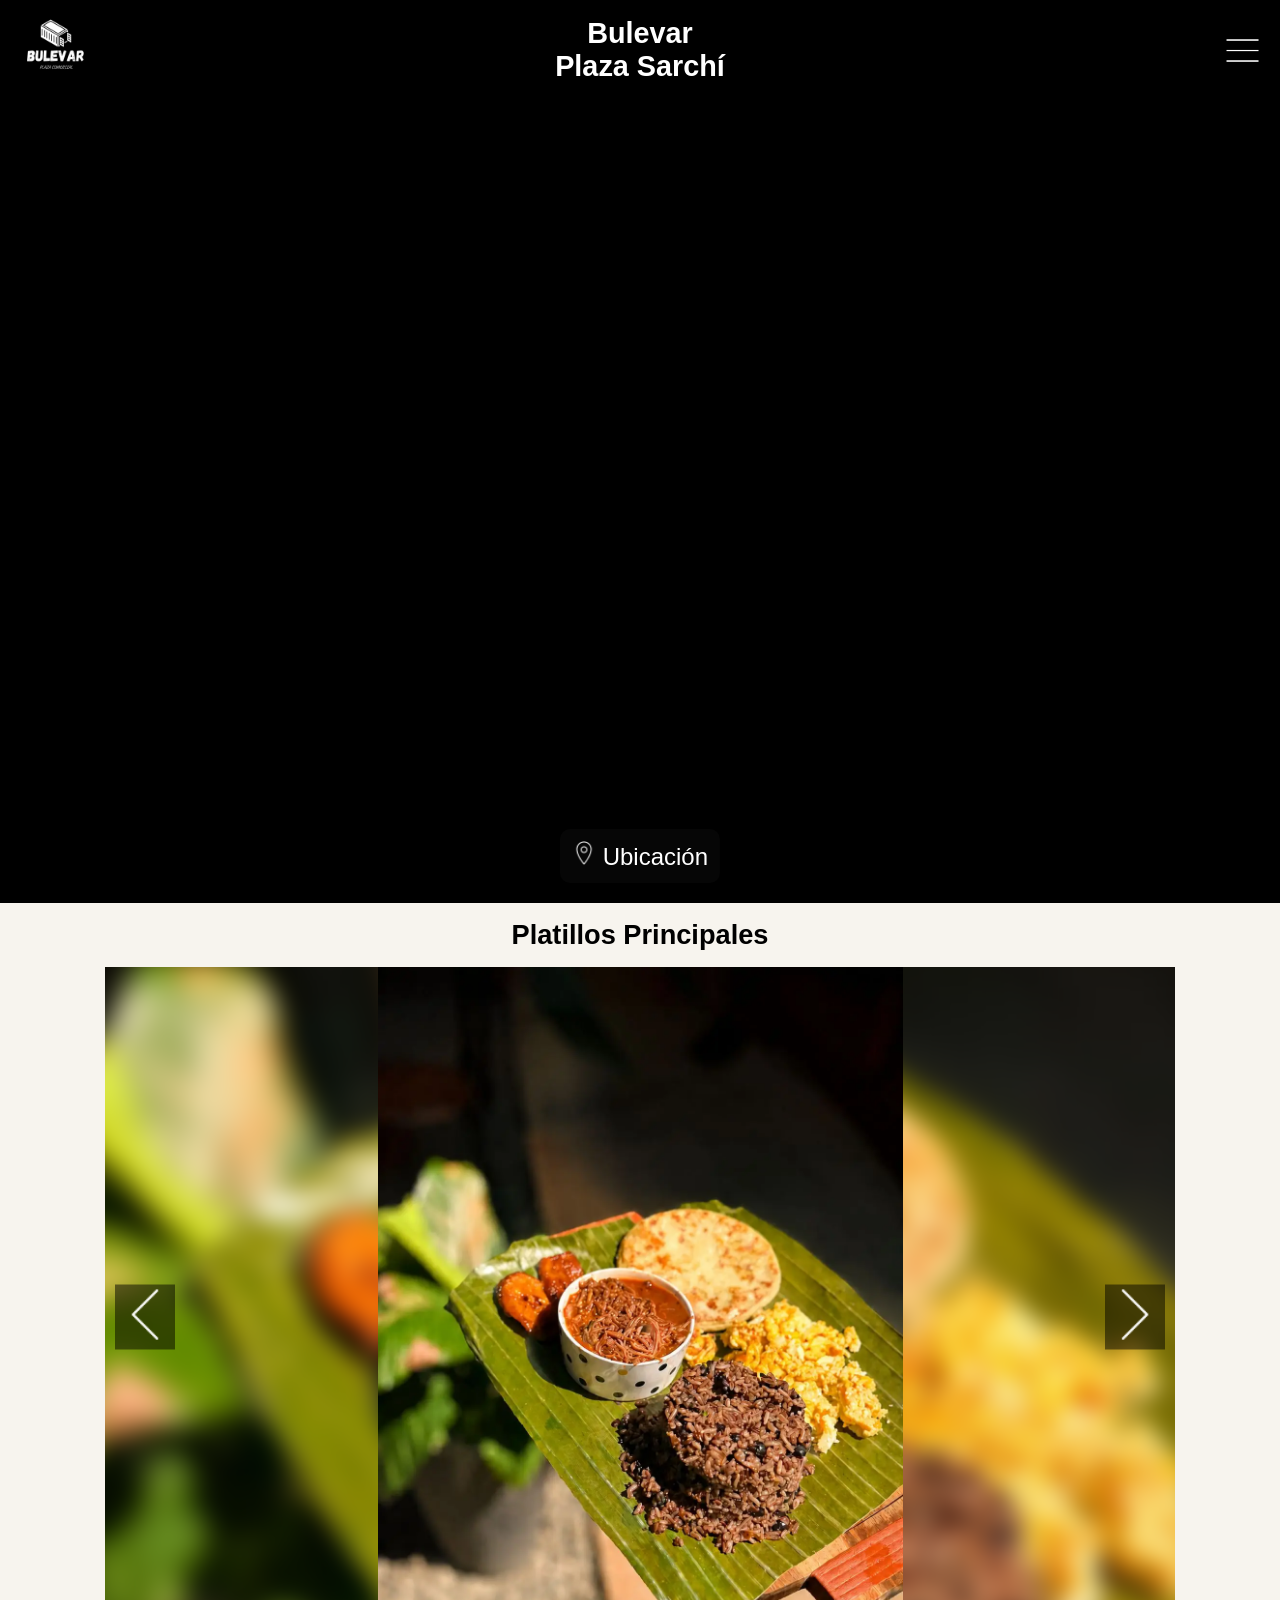
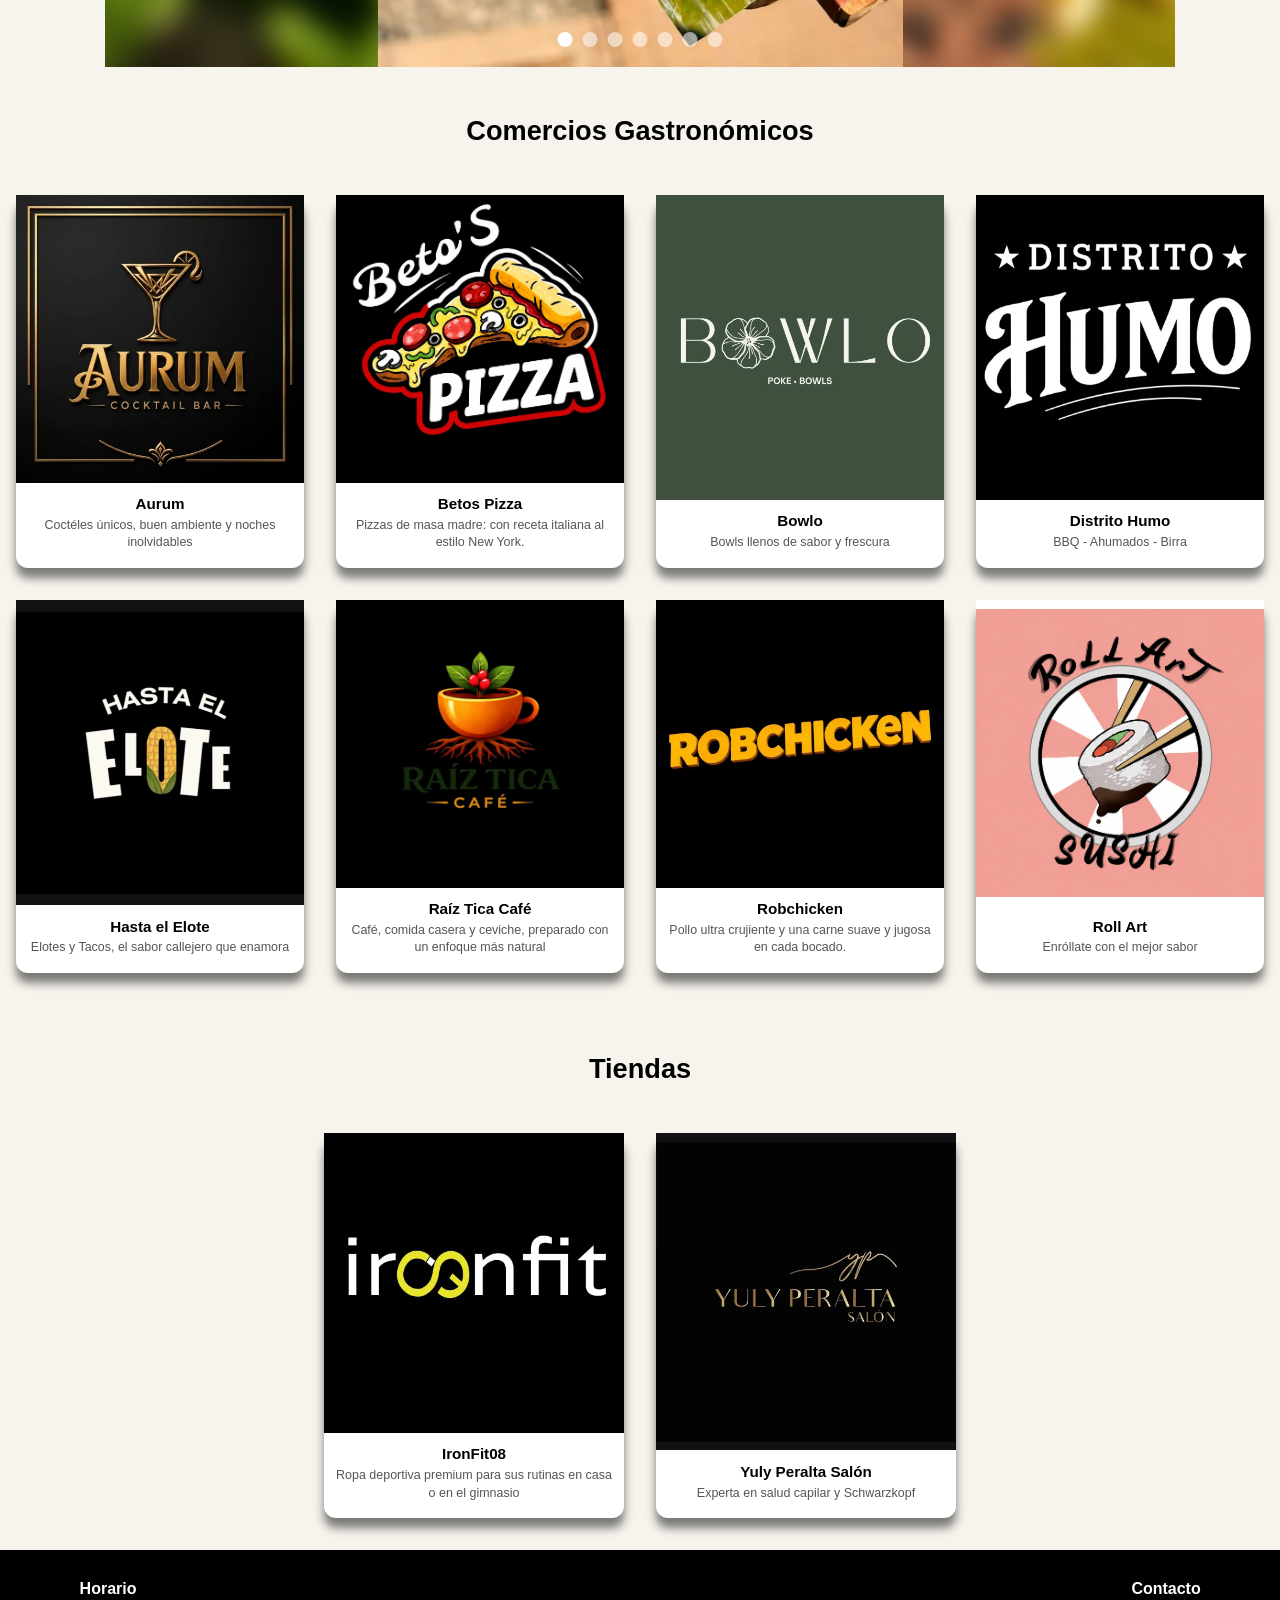
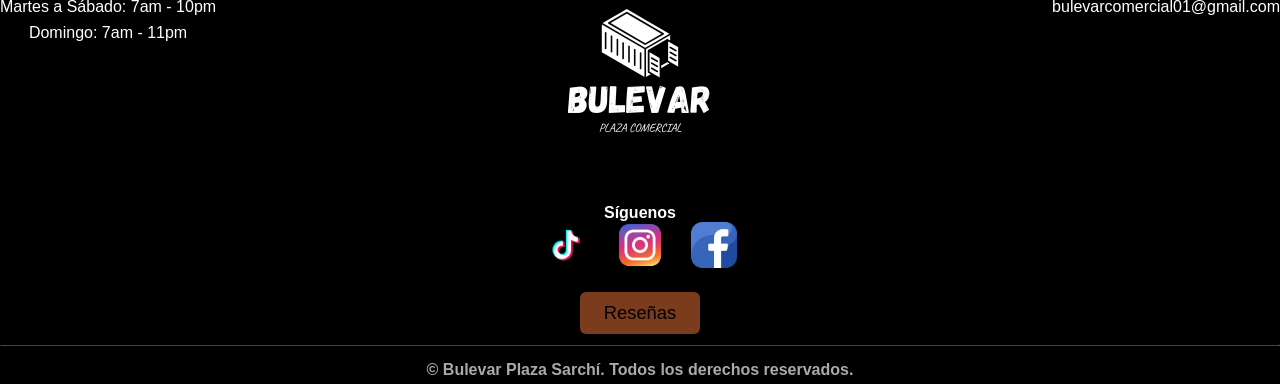
<file: index.html>
<!DOCTYPE html>
<html lang="es">
<head>
    <meta charset="UTF-8">
    <meta name="viewport" content="width=device-width, initial-scale=1.0">
    <meta name="msvalidate.01" content="F2AC30AB8FC83926341F8740BEDA6A80" />
    <link rel="stylesheet" href="estilos/propiedadesGeneralesMin/general.css">
    <link rel="stylesheet" href="estilos/propiedadesGeneralesMin/headerGeneral.css">
    <link rel="stylesheet" href="estilos/propiedadesGeneralesMin/mainGeneral.css">
    <link rel="stylesheet" href="estilos/propiedadesGeneralesMin/footerGeneral.css">
    <link rel="stylesheet" href="estilos/pagsMin/principal.css">
    <link rel="icon" href="img/bulevar/iconBulevarNegro.png">


    <title>Bulevar Plaza Sarchí | Gastronomía y Comercios en Sarchí Sur</title>
    <meta name="description" content="Bulevar Plaza Sarchí: descubrí los comercios gastronómicos, tienda deportiva y salón de belleza de esta plaza ubicada en Sarchí, Alajuela.">
    <meta name="keywords" content="Bulevar Plaza Sarchí, plaza comercial, Sarchí, Alajuela, restaurantes en Sarchí, comida típica, Aurum, Betos Pizza, Bowlo, Distrito Humo, Hasta el Elote, Raíz Tica Café, Robchicken, Roll Art, Ironfit08, Yuly Peralta Salón, tienda deportiva, salón de belleza, comercios gastronómicos, plaza Sarchí, horarios, Google Maps">
    <meta name="author" content=" Gimena Cubero, Carlos Barrios, Santiago Morales">
    <meta name="robots" content="index, follow">
</head>
<body>

    <div class="mainHeader">
        <header>
        <div class="logoContainer">
            <img class="logo" src="img/bulevar/logoBulevarGeneral.webp" alt="logo bulevar general" width="1600" height="1600">
        </div>
        <h1>Bulevar <span>Plaza Sarchí</span></h1>
        <button id="abrir" class="abrirMenu"> 
            <img src="img/extras/menuHamburguesa.png" alt="Menú tiendas" width="50" height="50">
        </button>
        
        </header>
    </div>
    

        <nav class="nav" id="nav">
            <button id="cerrar" class="cerrarMenu"><img src="img/extras/cerrarMenu.png" alt="Salir menú" width="48" height="48"></button>
            <ul class="navList">
                <li><a class="active" href="index.html">Bulevar</a></li>
                <li><a href="pags/aurum.html">Aurum</a></li>
                <li><a href="pags/betosPizza.html">Beto's Pizza</a></li>
                <li><a href="pags/bowlo.html">Bowlo</a></li>
                <li><a href="pags/distritohumo.html">Distrito Humo</a></li>
                <li><a href="pags/hastaElElote.html">Hasta el Elote</a></li>
                <li><a href="pags/ironfit.html">Ironfit08</a></li>
                <li><a href="pags/raizTica.html">Raíz Tica Café</a></li>
                <li><a href="pags/robchicken.html">Robchicken</a></li>
                <li><a href="pags/rollArt.html">Roll Art</a></li>
                <li><a href="pags/yulyPeraltaSalon.html">Yuly Peralta Salón</a></li>
            </ul>
        </nav>

    <div class="overlay" id="overlay"></div>
    
    
    <main>
        <section id="espacioVideo">
            <div id="contenedorVideo">
                <video muted autoplay playsinline loop>
                    <source src="video/VideobulevarComprimido2.mp4" type="video/mp4">
                    Tu navegador no soporta videos.
                </video>

                <div id="botonMaps">
                    <a href="https://www.google.com/maps/place/3MM5%2B3X9+BULEVAR+PLAZA+SARCH%C3%8D,+Ruta+Nacional+Secundaria+118,+Provincia+de+Alajuela,+Sarch%C3%AD,+Sarch%C3%AD+Sur/data=!4m2!3m1!1s0x8fa0590017cca477:0xdb6ee8f1a7bd3fa8!18m1!1e1?utm_source=mstt_1&entry=gps&coh=192189&g_ep=[base64]%3D%3D&skid=f92f1829-888e-4809-9dd6-f1450158c630"><img width="50" height="50" src="img/bulevar/iconDireccion.png" alt="ícono de dirección a Plaza Bulevar Sarchí">   Ubicación</a>
                </div>
            </div>
        </section>
             
        
        <!-- Carrusel de Imagenes-->

        <section id="seccionCarrusel">
            <h2>Platillos Principales</h2>

            <div class="carruselContainer">
                <div class="carrusel" id="carrusel">
                    <div class="carruselItem">
                        <a href="pags/raizTica.html">
                        <div class="fondoBorroso"></div>
                        <img src="img/raizTicaCafe/carrusel5.webp" alt="Foto Desayuno Raíz Tica" fetchpriority="high" width="1086" height="1448">
                        </a>
                    </div>
                
                    <div class="carruselItem">
                        <a href="pags/distritohumo.html">
                        <div class="fondoBorroso"></div>
                        <img src="img/distritoHumo/burger.webp" alt="Foto Hamburguesa Distrito Humo" width="1157" height="776">
                        </a>
                    </div>
                
                    <div class="carruselItem">
                        <a href="pags/bowlo.html">
                        <div class="fondoBorroso"></div>
                        <img src="img/bowlo/alohaBowlo.webp" alt="Foto AlohaBowlo" width="1086" height="1441">
                        </a>
                    </div>
                
                    <div class="carruselItem">
                        <a href="pags/hastaElElote.html">
                        <div class="fondoBorroso"></div>
                        <img src="img/hastaElElote/elotesMexicanos.webp" alt="Foto Combo Hasta el Elote" width="1170" height="1560">
                        </a>
                    </div>
                
                    <div class="carruselItem">
                        <a href="pags/rollArt.html">
                        <div class="fondoBorroso"></div>
                        <img src="img/rollArt/tunaSpicy.webp" alt="Foto sushi Roll Art" width="1170" height="1463">
                        </a>
                    </div>
                
                    <div class="carruselItem">
                        <a href="pags/robchicken.html">
                        <div class="fondoBorroso"></div>
                        <img src="img/robchicken/fajitasPollo.webp" alt="Fajitas de pollo Robchicken" width="1170" height="1560">
                        </a>
                    </div>
                
                    <div class="carruselItem">
                        <a href="pags/aurum.html">
                        <div class="fondoBorroso"></div>
                        <img src="img/aurum/blueMojito.webp" alt="Foto Cocktail Aurum" width="1070" height="1554">
                        </a>
                    </div>
                </div>

                <button class="carruselBoton carruselBotonPrev" id="prevBtn"><img src="img/extras/flechaIzquierda.png" alt="Desplazar imagen a la izquierda" width="50" height="50"></button>
                <button class="carruselBoton carruselBotonNext" id="nextBtn"><img src="img/extras/flechaDerecha.png" alt="Desplazar imagen a la derecha" width="50" height="50"></button>
            
                <div class="contentIndicators" id="indicators"></div>
            
            
            </div>
        </section>
        
        
        
            
        
        <section id="tiendasComida">
            <h2 class="tituloSeccion">Comercios Gastronómicos</h2>
            <article>
                <a href="pags/aurum.html">
                    <img src="img/aurum/logoAurum.webp" alt="Logo Aurum" loading="lazy" width="1024" height="1024">
                    <h3>Aurum</h3>
                    <p>Coctéles únicos, buen ambiente y noches inolvidables</p>
                </a>   
            </article>

            <article>
                <a href="pags/betosPizza.html">
                    <img src="img/betosPizza/logo.webp" alt="Logo de betos" loading="lazy" width="1254" height="1254">
                    <h3>Betos Pizza</h3>
                    <p>Pizzas de masa madre: con receta italiana al estilo New York.</p>
                </a>
            </article>

            <article>
                <a href="pags/bowlo.html">
                    <img src="img/bowlo/logoBowlo.webp" alt="Logo Bowlo" loading="lazy" width="1080" height="1080">
                    <h3>Bowlo</h3>
                    <p>Bowls llenos de sabor y frescura</p>
                </a>
            </article>
            

            <article>
                <a href="pags/distritohumo.html">
                    <img src="img/distritoHumo/logo2.webp" alt="Logo Distrito Humo" loading="lazy" width="886" height="886">
                    <h3>Distrito Humo</h3>
                    <p>BBQ - Ahumados - Birra</p>
                </a>
            </article>


            <article>
                <a href="pags/hastaElElote.html">
                    <img src="img/hastaElElote/logo.webp" alt="Logo Hasta el Elote" loading="lazy" width="1080" height="1062">
                    <h3>Hasta el Elote</h3>
                    <p>Elotes y Tacos, el sabor callejero que enamora</p>
                </a>
            </article>


            <article>
                <a href="pags/raizTica.html">
                    <img src="img/raizTicaCafe/logo.webp" alt="Logo Raíz Tica Café" loading="lazy" width="1024" height="1024">
                    <h3>Raíz Tica Café</h3>
                    <p>Café, comida casera y ceviche, preparado con un enfoque más natural</p>
                </a>
            </article>

            <article>
                <a href="pags/robchicken.html">
                    <img src="img/robchicken/robchickenLogojpg.webp" alt="Logo Robchicken" loading="lazy" width="1080" height="1080">
                    <h3>Robchicken</h3>
                    <p>Pollo ultra crujiente y una carne suave y jugosa en cada bocado.</p>
                </a>
            </article>

            <article>
                <a href="pags/rollArt.html">
                    <img src="img/rollArt/logo.png" alt="Logo Roll Art" loading="lazy" width="1179" height="1225">
                    <h3>Roll Art</h3>
                    <p>Enróllate con el mejor sabor</p>
                </a>
            </article>
        </section>

       
        
        <section id="tiendasGenerales">
            <h2 class="tituloSeccion">Tiendas</h2>
            <article>
                <a href="pags/ironfit.html">
                    <img src="img/ironFit08/logo.webp" alt="Logo IronFit" loading="lazy" width="1000" height="1000">
                <h3>IronFit08</h3> 
                <p>Ropa deportiva premium para sus rutinas en casa o en el gimnasio</p>
                </a>
                
            </article>
            <article>
                <a href="pags/yulyPeraltaSalon.html">
                    <img src="img/yuliPeraltaSalon/logo.webp" alt="Logo Yuly Peralta Salón" loading="lazy" width="1080" height="1080">
                    <h3>Yuly Peralta Salón</h3>
                    <p>Experta en salud capilar y Schwarzkopf</p>
                </a>
            </article>
        </section>
        
    </main>

       <footer>
        <div class="footerTop">
            <div class="footerCol footerLogo">
                <img class="logoFooter" src="img/bulevar/logoBulevarGeneral.webp" alt="logo bulevar general" loading="lazy" width="1600" height="1600">
            </div>
 
            <div class="footerCol footerHorario">
                <h4>Horario</h4>
                <ul>
                    <li>Martes a Sábado: 7am - 10pm</li>
                    <li>Domingo: 7am - 11pm</li>
                </ul>
            </div>
 
            <div class="footerCol footerContacto">
                <h4>Contacto</h4>
                <ul>
                    <li><a href="mailto:bulevarcomercial01@gmail.com">bulevarcomercial01@gmail.com</a></li>
                </ul>
            </div>
 
            <div class="footerCol footerSiguenos">
                <h4>Síguenos</h4>
                <ul class="redesSociales">
                    <li><a href="https://vt.tiktok.com/ZSCK6Svbj/"><img src="img/extras/tiktok.webp" alt="tiktok" loading="lazy" width="128" height="128"></a></li>
                    <li><a href="https://www.instagram.com/bulevarplazasarchi?igsh=MW5mYTFrdHBycXI3cA=="><img src="img/extras/instagram.webp" alt="instagram" loading="lazy" width="128" height="128"></a></li>
                    <li><a href="https://www.facebook.com/share/1D86W6W7qw/?mibextid=wwXIfr"><img src="img/extras/facebook.webp" alt="facebook" loading="lazy" width="128" height="128"></a></li>
                </ul>
            </div>

            <div class="footerCol footerBtn">
                <button class="btnResenas" onclick="window.location.href='https://www.google.com/maps/place/BULEVAR+PLAZA+SARCH%C3%8D/@10.0835213,-84.3400394,18.24z/data=!4m8!3m7!1s0x8fa0590017cca477:0xdb6ee8f1a7bd3fa8!8m2!3d10.0834457!4d-84.3393769!9m1!1b1!16s%2Fg%2F11z2hhgfhf?entry=ttu&g_ep=EgoyMDI2MDgwMy4wIKXMDSoASAFQAw%3D%3D%22'">Reseñas</button>
            </div>
 
        
        </div>
 
        <hr>
        <p class="copyright">&copy; Bulevar Plaza Sarchí. Todos los derechos reservados.</p>
    </footer>
    <script src="js/main.js"></script>
</body>
</html>
</file>
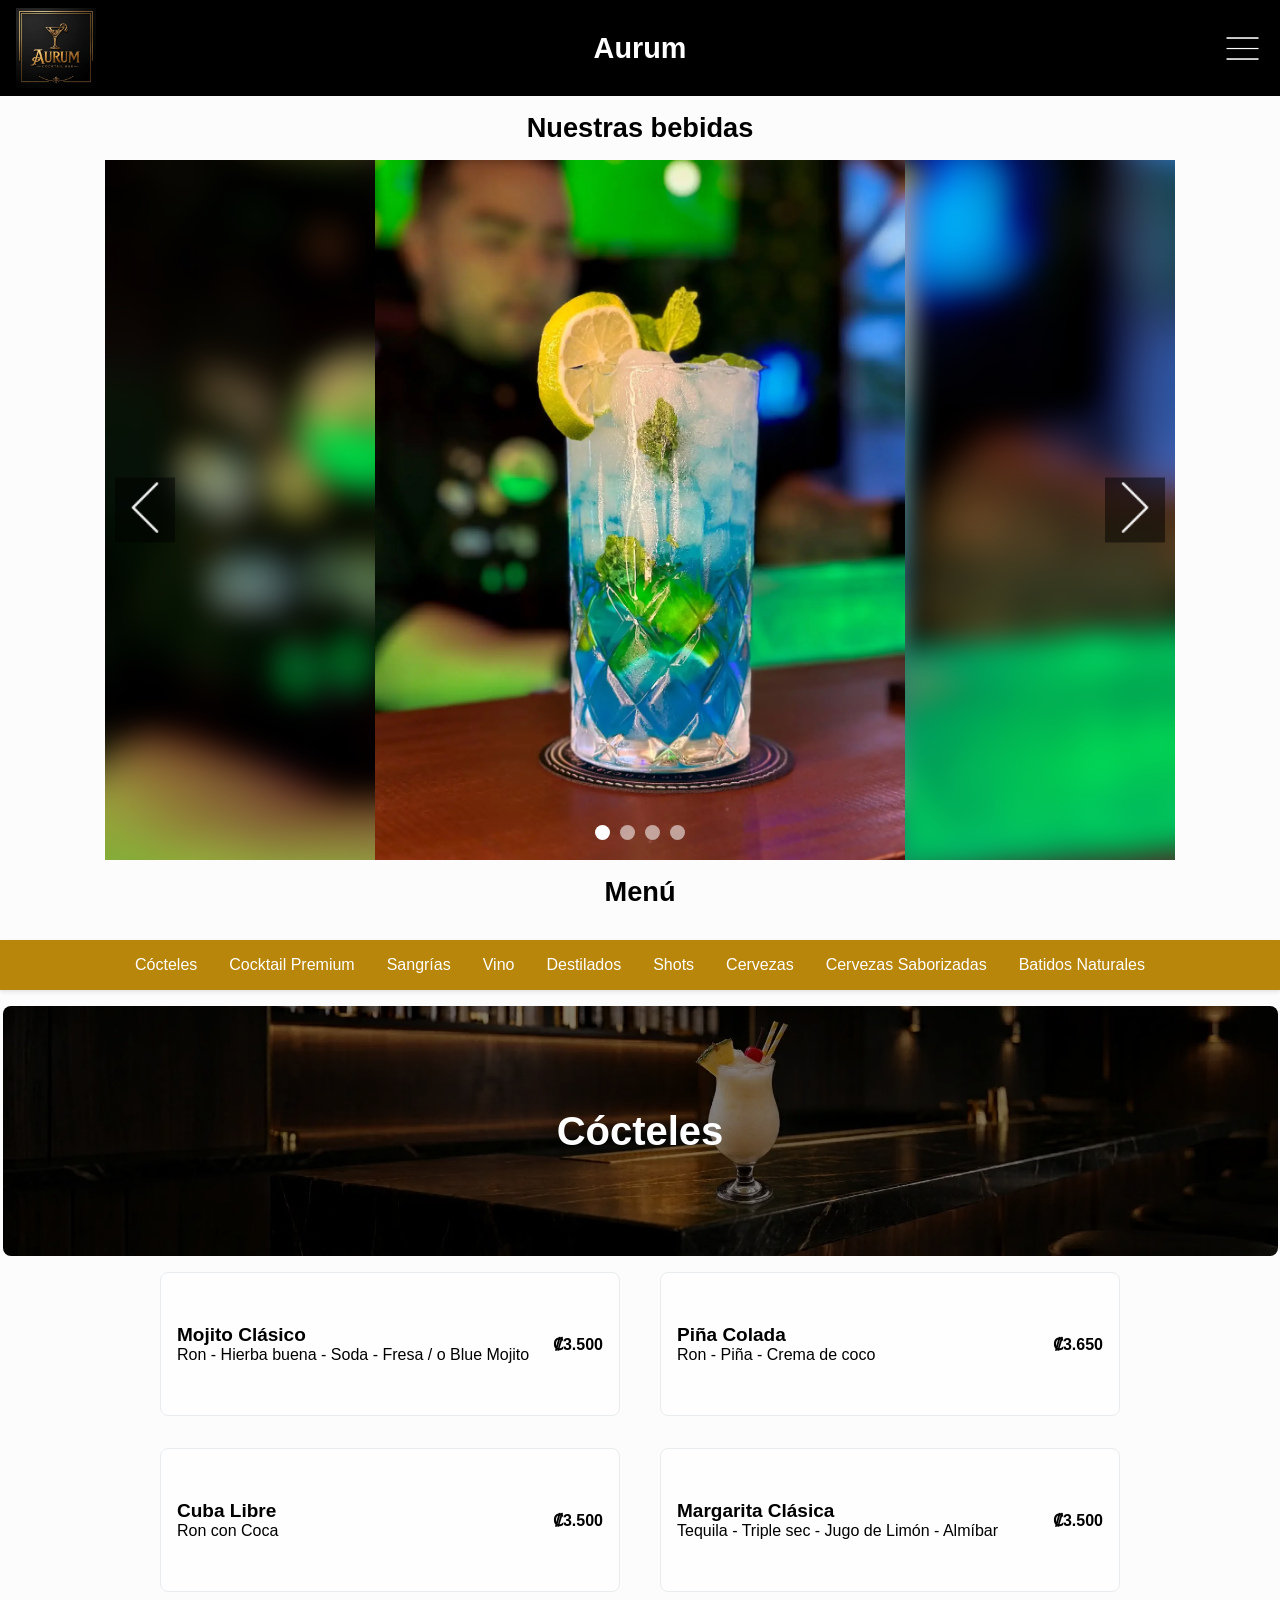
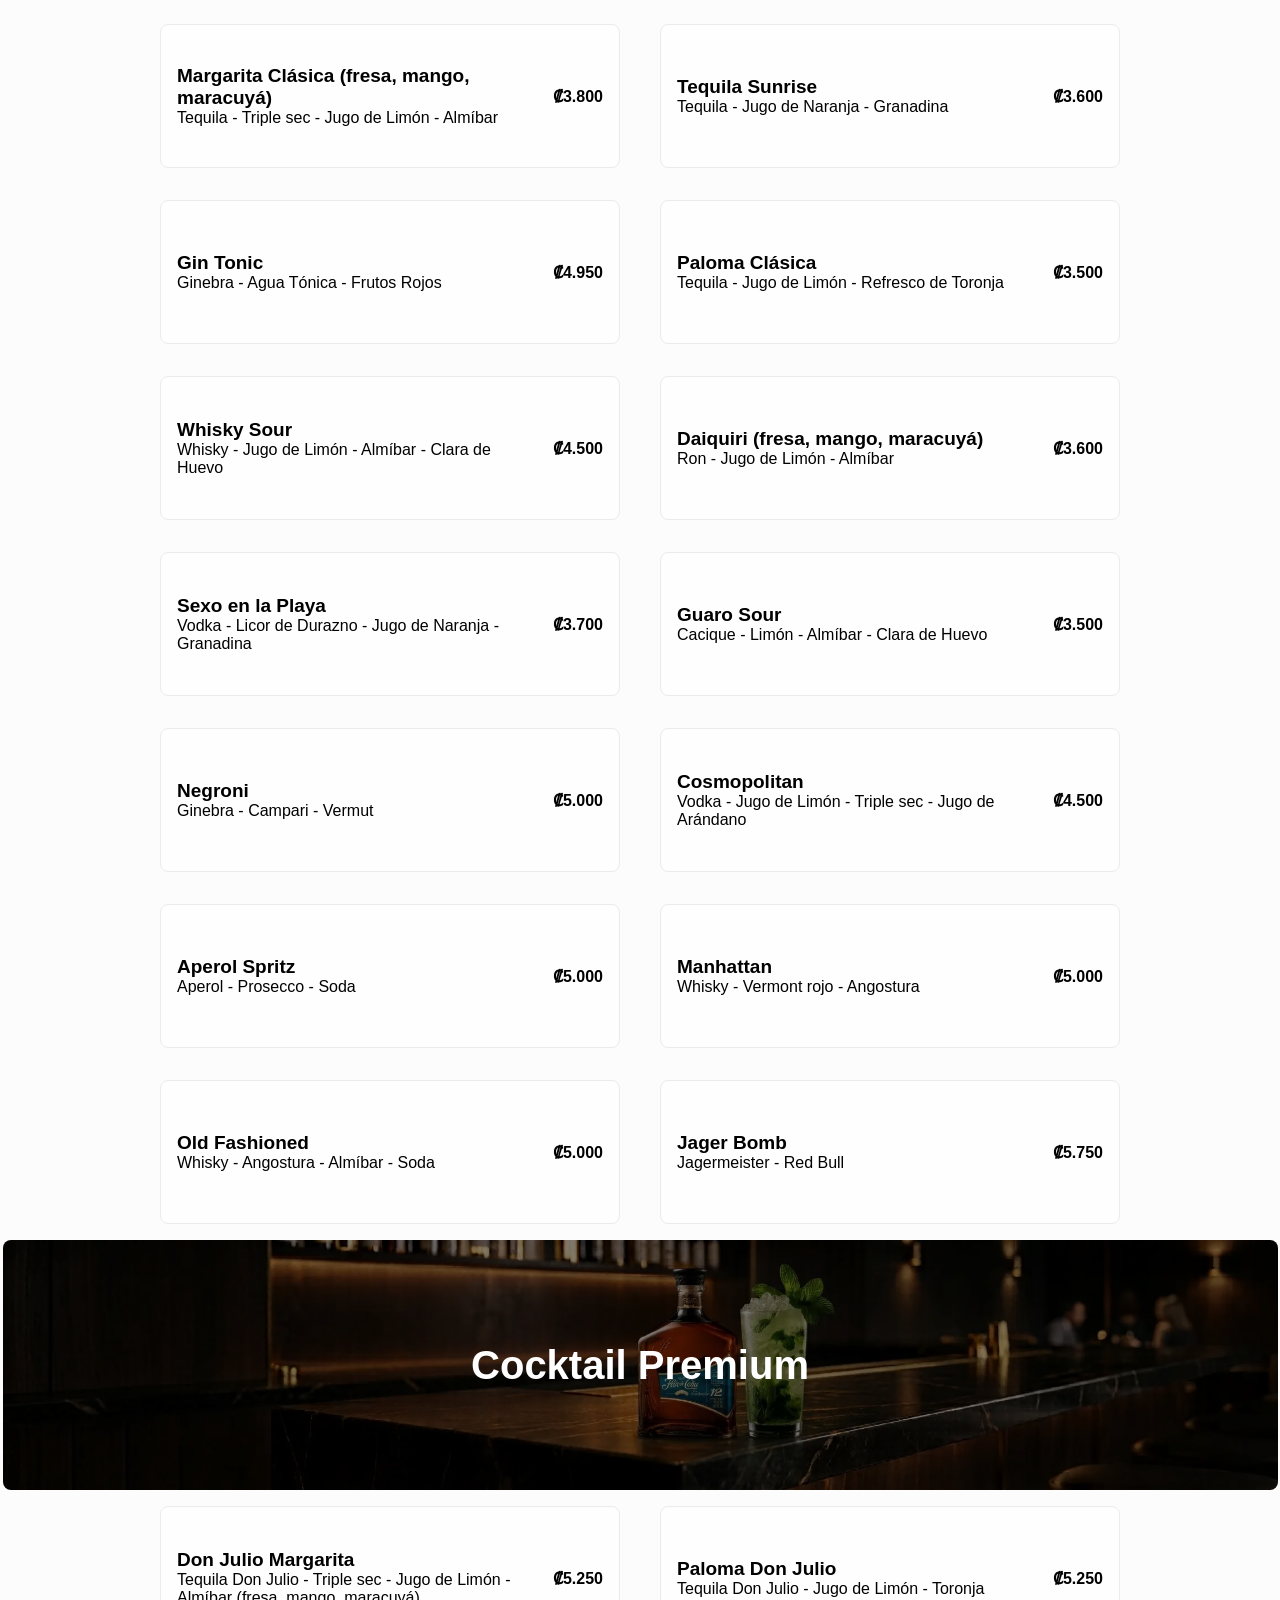
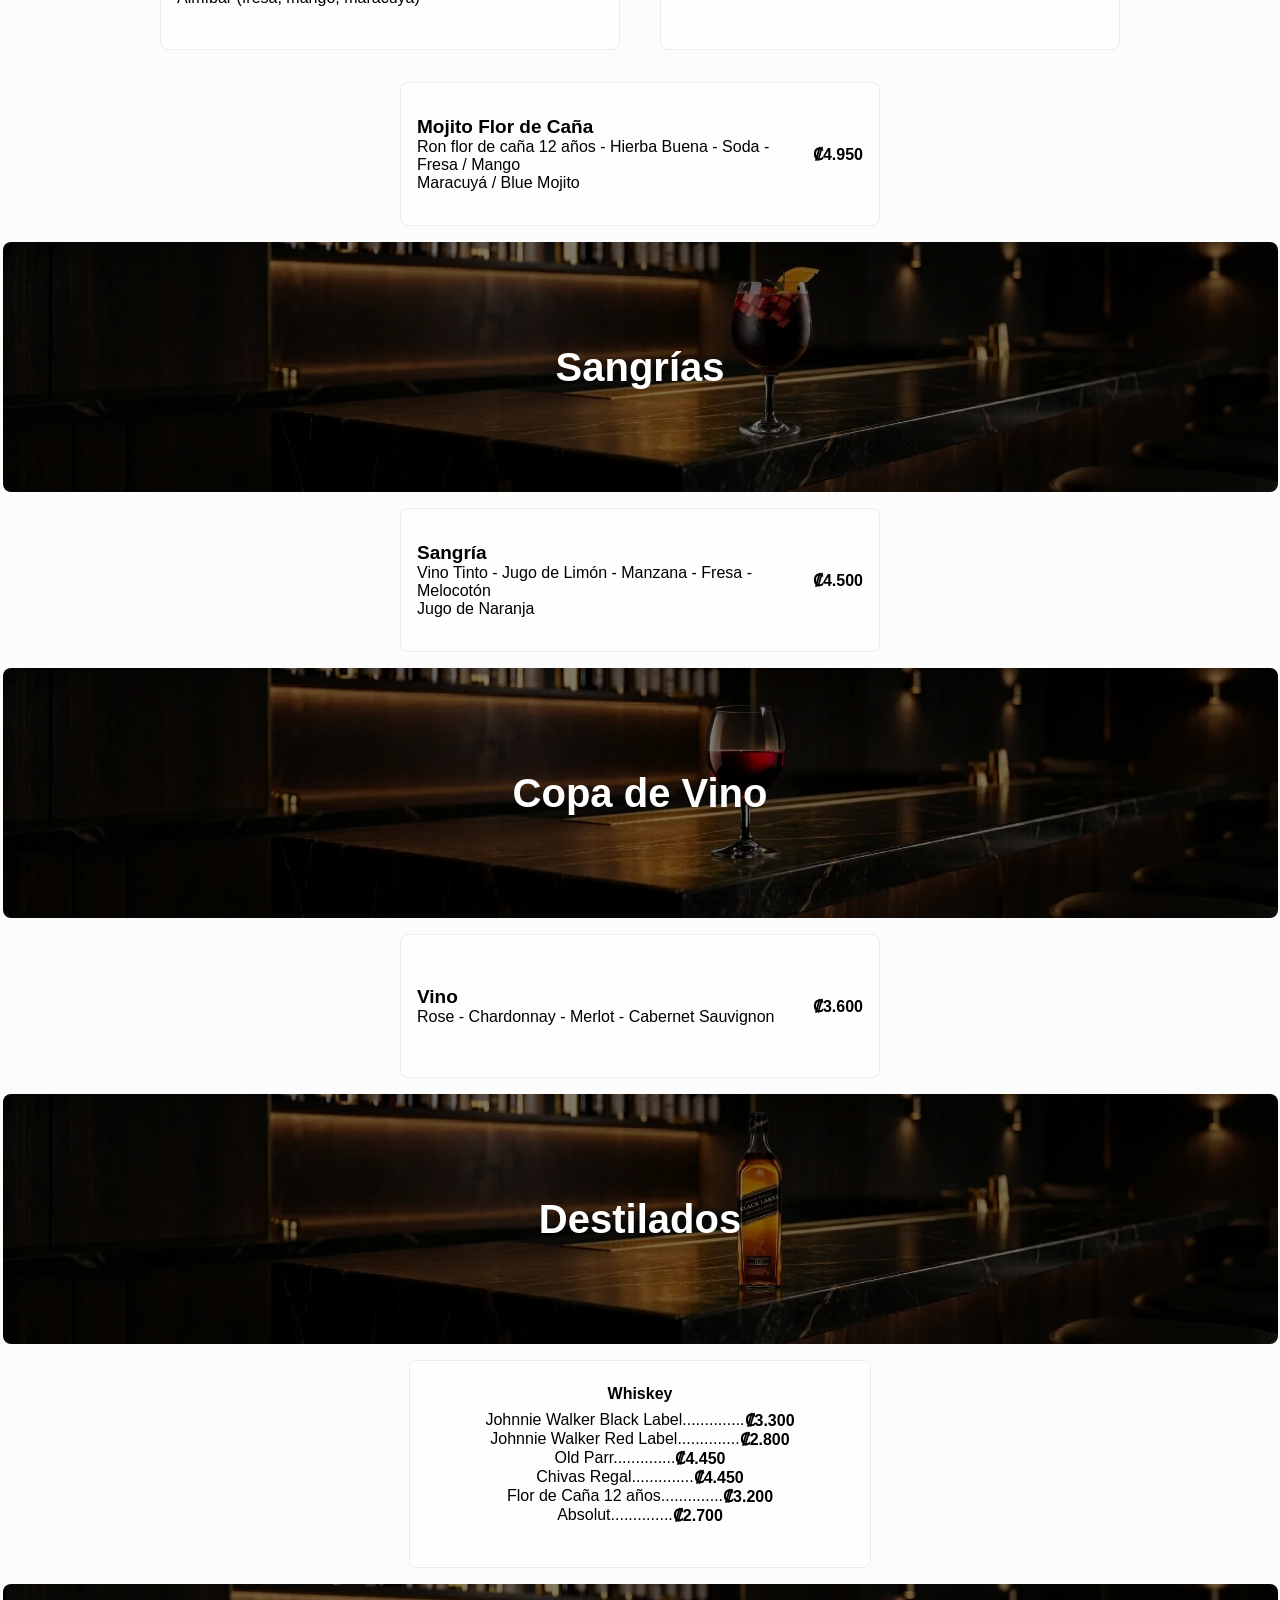
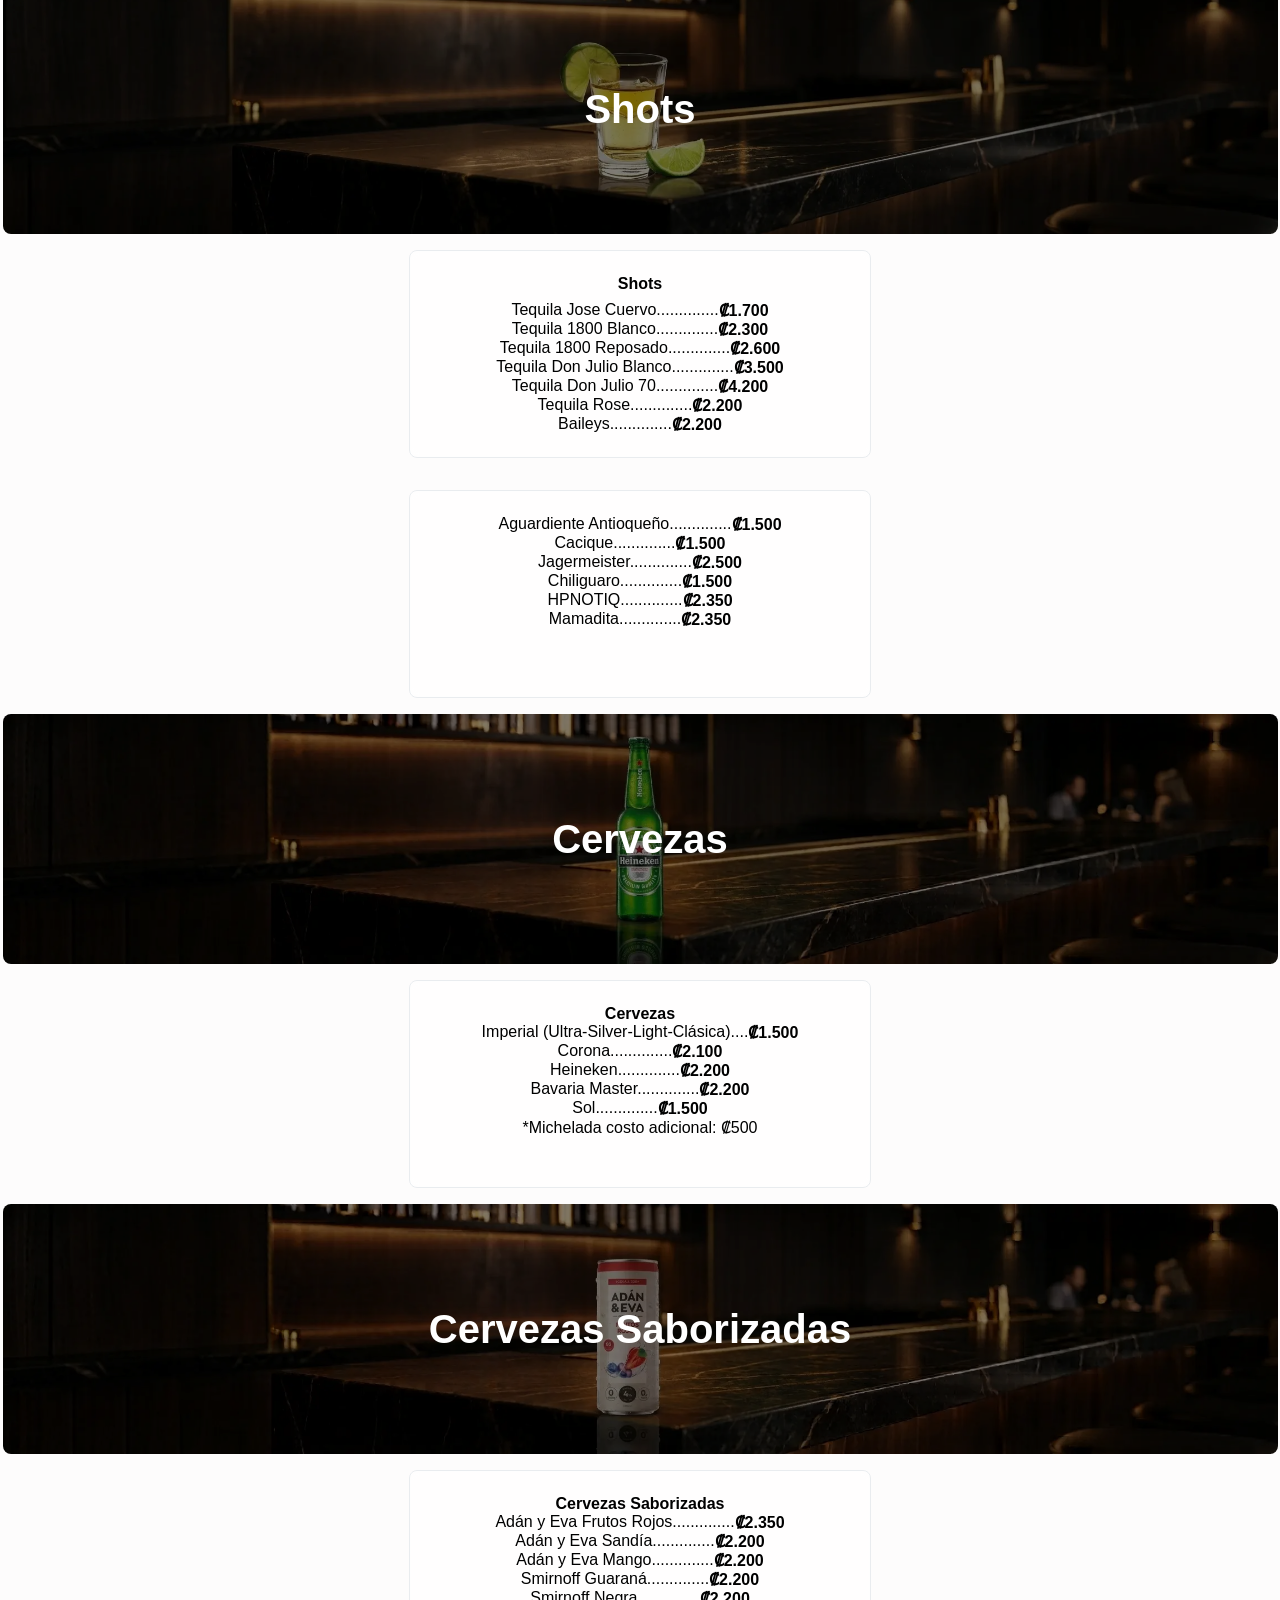
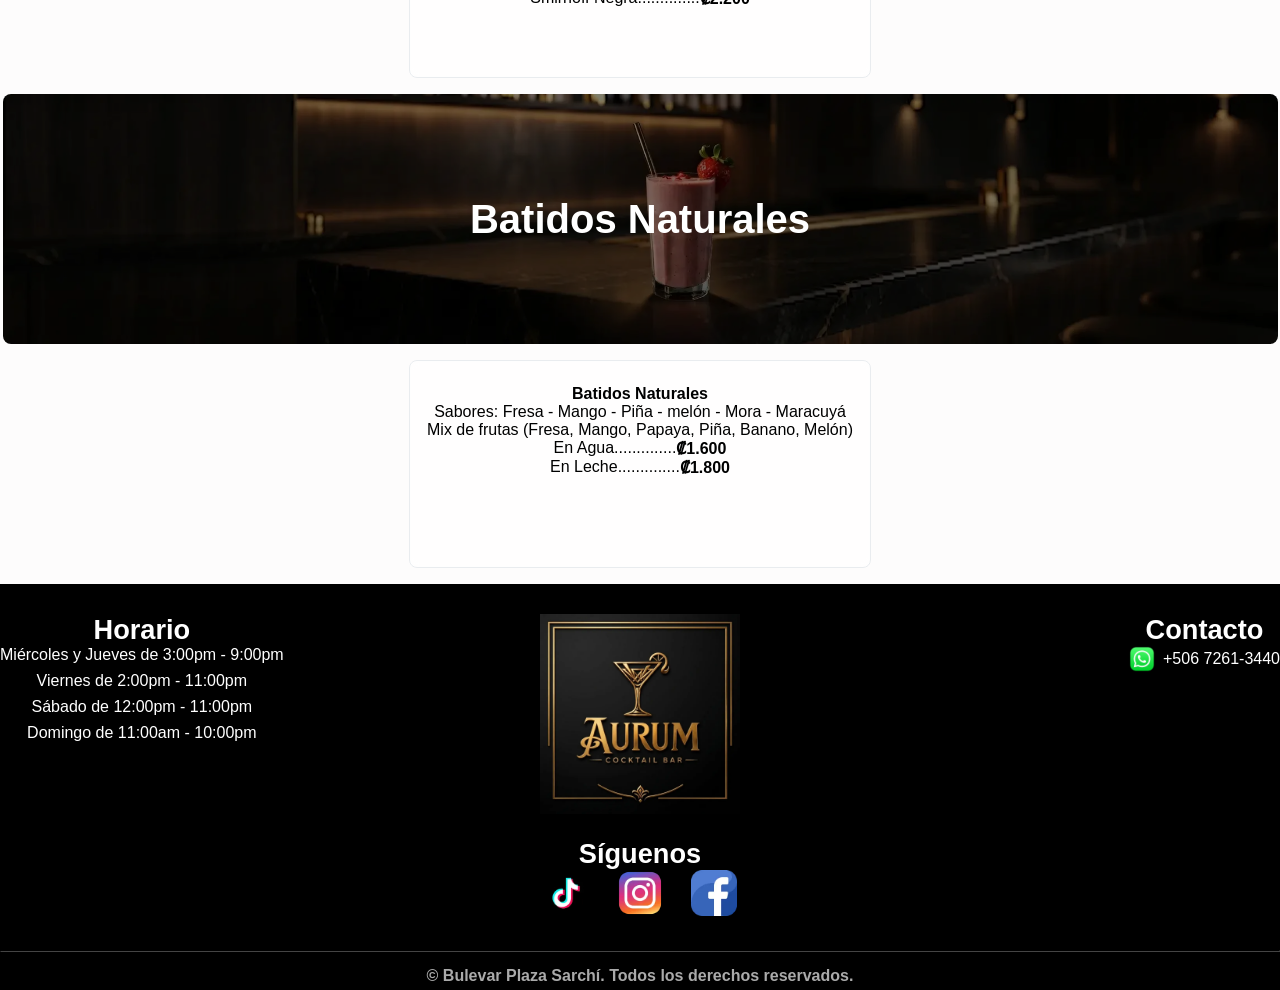
<file: pags/aurum.html>
<!DOCTYPE html>
<html lang="es">
<head>
    <meta charset="UTF-8">
    <meta name="viewport" content="width=device-width, initial-scale=1.0">
    <title>Aurum en Bulevar Plaza Sarchí | Cócteles, Shots y Más</title>
    <meta name="description" content="Descubre Aurum, la coctelería de Bulevar Plaza Sarchí. Disfruta de cócteles únicos, cervezas artesanales, sangrías, vinos y un ambiente perfecto para tus noches. ¡Ven y brinda con nosotros!">
    <meta name="keywords" content="Aurum, coctelería, bar, cócteles, tragos, cervezas, vinos, shots, sangrías, batidos naturales, ambiente nocturno, Sarchí, Bulevar Plaza Sarchí, Alajuela">
    <meta name="author" content=" Gimena Cubero, Carlos Barrios, Santiago Morales">
    <meta name="robots" content="index, follow">
    <link rel="icon" href="../img/bulevar/iconBulevar.png">
    <link rel="stylesheet" href="../estilos/propiedadesGeneralesMin/general.css">
    <link rel="stylesheet" href="../estilos/propiedadesGeneralesMin/headerGeneral.css">
    <link rel="stylesheet" href="../estilos/propiedadesGeneralesMin/mainGeneral.css">
    <link rel="stylesheet" href="../estilos/propiedadesGeneralesMin/footerGeneral.css">
    <link rel="stylesheet" href="../estilos/pagsMin/aurum.css">

</head>

<body>
    <header>
            <img class="logo" src="../img/aurum/logoAurum.webp" alt="logo aurum" width="1024" height="1024">
            <h1>Aurum</h1>
            <button id="abrir" class="abrirMenu"> <img src="../img/extras/menuHamburguesa.png" alt="Menú tiendas" width="50" height="50"></button>
            
    </header>

    <nav class="nav" id="nav">
        <button id="cerrar" class="cerrarMenu"><img src="../img/extras/cerrarMenu.png" alt="Salir menú" width="48" height="48"></button>
        <ul class="navList">
            <li><a href="../index.html">Bulevar</a></li>
            <li><a class="active" href="aurum.html">Aurum</a></li>
            <li><a href="betosPizza.html">Beto's Pizza</a></li>
            <li><a href="bowlo.html">Bowlo</a></li>
            <li><a href="distritohumo.html">Distrito Humo</a></li>
            <li><a href="hastaElElote.html">Hasta el Elote</a></li>
            <li><a href="ironfit.html">Ironfit08</a></li>
            <li><a href="raizTica.html">Raíz Tica Café</a></li>
            <li><a href="robchicken.html">Robchicken</a></li>
            <li><a href="rollArt.html">Roll Art</a></li>
            <li><a href="yulyPeraltaSalon.html">Yuly Peralta Salón</a></li>
        </ul>
    </nav>

    <div class="overlay" id="overlay"></div>


    <main>
        
        <!-- Carrusel de Imagenes-->
    <section id="seccionCarrusel">
        <h2>Nuestras bebidas</h2>

        <div class="carruselContainer">
            <div class="carrusel" id="carrusel">
                <div class="carruselItem">
                    <a href="#mojito-clasico">
                        <div class="fondoBorroso"></div>
                        <img class="noCover" src="../img/aurum/blueMojito.webp" alt="Blue Mojito de Aurum, con hierba buena y frutos rojos" fetchpriority="high" width="1170" height="1544">
                    </a>
                </div>
            
                <div class="carruselItem">
                    <a href="#seccionMenu">
                        <div class="fondoBorroso"></div>
                        <img class="noCover" src="../img/aurum/cantaritos.webp" alt="Cantaritos de Aurum, bebida tradicional mexicana" width="1170" height="1560">
                    </a>
                </div>
            
                <div class="carruselItem">
                    <a href="#cervezas">
                        <div class="fondoBorroso"></div>
                        <img class="noCover" src="../img/aurum/cerveza.webp" alt="Cerveza en Aurum" width="445" height="817">
                    </a>
                </div>
            
                <div class="carruselItem">
                    <a href="#aperol">
                        <div class="fondoBorroso"></div>
                        <img class="noCover" src="../img/aurum/aperol.webp" alt="Aperol Spritz de Aurum, refrescante y amargo" width="342" height="609">
                    </a>
                </div>

                <!--<div class="carruselItem">
                    <a href="#bebida-5">
                        <div class="fondoBorroso"></div>
                        <img class="noCover" src="" alt="Bebida 5">
                    </a>
                </div>
            
                <div class="carruselItem">
                    <a href="#bebida-6">
                        <div class="fondoBorroso"></div>
                        <img class="noCover" src="" alt="Bebida 6">
                    </a>
                </div> -->
            </div>

            <button class="carruselBoton carruselBotonPrev" id="prevBtn">
                <img src="../img/extras/flechaIzquierda.png" alt="Desplazar imagen a la izquierda" width="50" height="50">
            </button>
            <button class="carruselBoton carruselBotonNext" id="nextBtn">
                <img src="../img/extras/flechaDerecha.png" alt="Desplazar imagen a la derecha" width="50" height="50">
            </button>
        
            <div class="contentIndicators" id="indicators"></div>
        
        </div>

    </section>

        <section class="scrollTop menu" id="seccionMenu">
 
            <h2>Menú</h2>
        
            <nav id="segundoNav">
                <a href="#cocteles">Cócteles</a>
                <a href="#cocktail-premium">Cocktail Premium</a>
                <a href="#sangrias">Sangrías</a>
                <a href="#copa-de-vino">Vino</a>
                <a href="#destilados">Destilados</a>
                <a href="#shots1">Shots</a>
                <a href="#cervezas">Cervezas</a>
                <a href="#cervezas-saborizadas">Cervezas Saborizadas</a>
                <a href="#batidos-naturales">Batidos Naturales</a>
            </nav>

           <section id="cocteles" class="scrollTop">
                <div class="fotoTitulo">
                    <img src="../img/aurum/coctelesHero.webp" alt="foto cocteles" width="2333" height="448">
                    <div class="titulo">
                        <h3>Cócteles</h3>
                    </div>
                </div>

                <div class="categorias">
            
                    <article id="mojito-clasico" class="scrollTop platillo">

                        <div class="nombreDescripcion">
                            <h4>Mojito Clásico</h4>
                            <p>Ron - Hierba buena - Soda - Fresa / o Blue Mojito</p>
                        </div>
                    
                        <div class="precio">
                            <p>₡3.500</p>
                        </div>

                    </article>
            
                    <article id="pina-colada" class="platillo">

                        <div  class="nombreDescripcion">
                            <h4>Piña Colada</h4>
                            <p>Ron - Piña - Crema de coco</p>
                        </div>
                        <div class="precio">
                            <p>₡3.650</p>
                        </div>
                        
                    </article>
            
                    <article id="cuba-libre" class="platillo">
                        <div class="nombreDescripcion">
                            <h4>Cuba Libre</h4>
                            <p>Ron con Coca</p>
                        </div>
                        <div class="precio">
                            <p>₡3.500</p>
                        </div>
                    </article>

                    <article id="margarita-clasica" class="platillo">
                        <div class="nombreDescripcion">
                            <h4>Margarita Clásica</h4>
                            <p>Tequila - Triple sec - Jugo de Limón - Almíbar</p>
                        </div>
                        <div class="precio">
                            <p>₡3.500</p>
                        </div>
                    </article>

                    <article id="margarita-frutal" class="platillo">
                        <div class="nombreDescripcion">
                            <h4>Margarita Clásica (fresa, mango, maracuyá)</h4>
                            <p>Tequila - Triple sec - Jugo de Limón - Almíbar</p>
                        </div>
                        <div class="precio">
                            <p>₡3.800</p>
                        </div>
                    </article>

                    <article id="tequila-sunrise" class="platillo">
                        <div class="nombreDescripcion">
                            <h4>Tequila Sunrise</h4>
                            <p>Tequila - Jugo de Naranja - Granadina</p>
                        </div>
                        <div class="precio">
                            <p>₡3.600</p>
                        </div>
                    </article>

                    <article id="gin-tonic" class="platillo">
                        <div class="nombreDescripcion">
                            <h4>Gin Tonic</h4>
                            <p>Ginebra - Agua Tónica - Frutos Rojos</p>
                        </div>
                        <div class="precio">
                            <p>₡4.950</p>
                        </div>
                    </article>

                    <article id="paloma-clasica" class="platillo">
                        <div class="nombreDescripcion">
                            <h4>Paloma Clásica</h4>
                            <p>Tequila - Jugo de Limón - Refresco de Toronja</p>
                        </div>
                        <div class="precio">
                            <p>₡3.500</p>
                        </div>
                    </article>

                    <article id="whisky-sour" class="platillo">
                        <div class="nombreDescripcion">
                            <h4>Whisky Sour</h4>
                            <p>Whisky - Jugo de Limón - Almíbar - Clara de Huevo</p>
                        </div>
                        <div class="precio">
                            <p class="precio">₡4.500</p>
                        </div>
                    </article>

                    <article id="daiquiri" class="platillo">
                        <div class="nombreDescripcion">
                            <h4>Daiquiri (fresa, mango, maracuyá)</h4>
                            <p>Ron - Jugo de Limón - Almíbar</p>
                        </div>
                        <div class="precio">
                            <p class="precio">₡3.600</p>
                        </div>
                    </article>

                    <article id="sexo-en-la-playa" class="platillo">
                        <div class="nombreDescripcion">
                            <h4>Sexo en la Playa</h4>
                            <p>Vodka - Licor de Durazno - Jugo de Naranja - Granadina</p>
                        </div>
                        <div class="precio">
                            <p class="precio">₡3.700</p>
                        </div>
                    </article>

                    <article id="guaro-sour" class="platillo">
                        <div class="nombreDescripcion">
                            <h4>Guaro Sour</h4>
                            <p>Cacique - Limón - Almíbar - Clara de Huevo</p>
                        </div>
                        <div class="precio">
                            <p class="precio">₡3.500</p>
                        </div>
                    </article>

                    <article id="negroni" class="platillo">
                        <div class="nombreDescripcion">
                            <h4>Negroni</h4>
                            <p>Ginebra - Campari - Vermut</p>
                        </div>
                        <div class="precio">
                            <p class="precio">₡5.000</p>
                        </div>
                    </article>

                    <article id="cosmopolitan" class="platillo">
                        <div class="nombreDescripcion">
                            <h4>Cosmopolitan</h4>
                            <p>Vodka - Jugo de Limón - Triple sec - Jugo de Arándano</p>
                        </div>
                        <div class="precio">
                            <p class="precio">₡4.500</p>
                        </div>
                    </article>

                    <article id="aperol" class="scrollTop platillo">
                        <div class="nombreDescripcion">
                            <h4>Aperol Spritz</h4>
                            <p>Aperol - Prosecco - Soda</p>
                        </div>
                        <div class="precio">
                            <p class="precio">₡5.000</p>
                        </div>
                    </article>

                    <article id="manhattan" class="platillo">
                        <div class="nombreDescripcion">
                            <h4>Manhattan</h4>
                            <p>Whisky - Vermont rojo - Angostura</p>
                        </div>
                        <div class="precio">
                            <p class="precio">₡5.000</p>
                        </div>
                    </article>

                    <article id="old-fashioned" class="platillo">
                        <div class="nombreDescripcion">
                            <h4>Old Fashioned</h4>
                            <p>Whisky - Angostura - Almíbar - Soda</p>
                        </div>
                        <div class="precio">
                            <p class="precio">₡5.000</p>
                        </div>
                    </article>

                    <article id="jager-bomb" class="platillo">
                        <div class="nombreDescripcion">
                            <h4>Jager Bomb</h4>
                            <p>Jagermeister - Red Bull</p>
                        </div>
                        <div class="precio">
                            <p class="precio">₡5.750</p>
                        </div>
                    </article>
                </div>
        
            </section>
        
            <section id="cocktail-premium" class="scrollTop">
                <div class="fotoTitulo">
                    <img src="../img/aurum/cocktailPremiumHero.webp" alt="foto cocktail premium" loading="lazy" width="2336" height="448">
                    <div class="titulo">
                        <h3>Cocktail Premium</h3>
                    </div>
                </div>

                <div class="categorias">
                    <article id="don-julio-margarita" class="platillo">
                        <div class="nombreDescripcion">
                            <h4>Don Julio Margarita</h4>
                            <p>Tequila Don Julio - Triple sec - Jugo de Limón - Almíbar (fresa, mango, maracuyá)</p>
                        </div>
                        <div class="precio">
                            <p class="precio">₡5.250</p>
                        </div>
                    </article>
                    
                    <article id="paloma-don-julio" class="platillo">
                        <div class="nombreDescripcion">
                            <h4>Paloma Don Julio</h4>
                            <p>Tequila Don Julio - Jugo de Limón - Toronja</p>
                        </div>
                        <div class="precio">
                            <p class="precio">₡5.250</p>
                        </div>
                    </article>
                    
                    <article id="mojito-flor-de-cana" class="platillo centradaDesktop">
                        <div class="nombreDescripcion">
                            <h4>Mojito Flor de Caña</h4>
                            <p>Ron flor de caña 12 años - Hierba Buena - Soda - Fresa / Mango<br>Maracuyá / Blue Mojito</p>
                        </div>
                        <div class="precio">
                            <p class="precio">₡4.950</p>
                        </div>
                    </article>
                </div>
            </section>

            <section id="sangrias" class="scrollTop">
                <div class="fotoTitulo">
                    <img src="../img/aurum/sangriaHero.webp" alt="foto sangrias" loading="lazy" width="2336" height="448">
                    <div class="titulo">
                        <h3>Sangrías</h3>
                    </div>
                </div>

                <div class="categorias">
                    <article id="sangria" class="platillo centradaDesktop">
                        <div class="nombreDescripcion">
                            <h4>Sangría</h4>
                            <p>Vino Tinto - Jugo de Limón - Manzana - Fresa - Melocotón<br>Jugo de Naranja</p>
                        </div>
                        <div class="precio">
                            <p class="precio">₡4.500</p>
                        </div>
                    </article>
                </div>
            </section>

            <section id="copa-de-vino" class="scrollTop">
                <div class="fotoTitulo">
                    <img src="../img/aurum/copaDeVinoHero.webp" alt="foto copa de vino" loading="lazy" width="2336" height="448">
                    <div class="titulo">
                        <h3>Copa de Vino</h3>
                    </div>
                </div>

                <div class="categorias">
                    <article id="vino" class="platillo centradaDesktop">
                        <div class="nombreDescripcion">
                            <h4>Vino</h4>
                            <p>Rose - Chardonnay - Merlot - Cabernet Sauvignon</p>
                        </div>
                        <div class="precio">
                            <p class="precio">₡3.600</p>
                        </div>
                    </article>
                </div>
            </section>
        

        <!--Menú de listas-->
            <section id="destilados" class="scrollTop">
                <div class="fotoTitulo">
                    <img src="../img/aurum/destiladosHero.webp" alt="foto destilados" loading="lazy" width="2336" height="448">
                    <div class="titulo">
                        <h3>Destilados</h3>
                    </div>
                    
                </div>
                
                
                <div class="listas">
                    <article class="tituloLista">
                        <div class="tituloProducto">
                            <h4>Whiskey</h4>
                        </div>
                        <ul>
                            <li>Johnnie Walker Black Label.............. <span class="precio">₡3.300</span></li>
                            <li>Johnnie Walker Red Label.............. <span class="precio">₡2.800</span></li>
                            <li>Old Parr.............. <span class="precio">₡4.450</span></li>
                            <li>Chivas Regal.............. <span class="precio">₡4.450</span></li>
                            <li>Flor de Caña 12 años.............. <span class="precio">₡3.200</span></li>
                            <li>Absolut.............. <span class="precio">₡2.700</span></li>
                        </ul>
                    </article>
                </div>
            </section>

            <!--Primera parte de shots-->
            <section id="shots1" class="scrollTop">
                <div class="fotoTitulo">
                    <img src="../img/aurum/shotHero.webp" alt="foto shots" loading="lazy" width="2336" height="448">

                    <div class="titulo">
                        <h3>Shots</h3>
                    </div>

                </div>
                
                <div class="listas">
                    <article class="tituloLista">
                        <div class="tituloProducto">
                            <h4>Shots</h4>
                        </div>
                        <ul>
                            <li>Tequila Jose Cuervo.............. <span class="precio">₡1.700</span></li>
                            <li>Tequila 1800 Blanco.............. <span class="precio">₡2.300</span></li>
                            <li>Tequila 1800 Reposado.............. <span class="precio">₡2.600</span></li>
                            <li>Tequila Don Julio Blanco.............. <span class="precio">₡3.500</span></li>
                            <li>Tequila Don Julio 70.............. <span class="precio">₡4.200</span></li>
                            <li>Tequila Rose.............. <span class="precio">₡2.200</span></li>
                            <li>Baileys.............. <span class="precio">₡2.200</span></li>
                        </ul>
                    </article>
                </div>
            </section>


            <!--Primera parte de shots-->
            <section id="shots2">
                <div class="listas">
                    <article class="tituloLista">
                        <div class="tituloProducto">
                            <ul>
                                <li>Aguardiente Antioqueño.............. <span class="precio">₡1.500</span></li>
                                <li>Cacique.............. <span class="precio">₡1.500</span></li>
                                <li>Jagermeister.............. <span class="precio">₡2.500</span></li>
                                <li>Chiliguaro.............. <span class="precio">₡1.500</span></li>
                                <li>HPNOTIQ.............. <span class="precio">₡2.350</span></li>
                                <li>Mamadita.............. <span class="precio">₡2.350</span></li>
                            </ul>
                        </div>
                    </article>
                </div>
            </section>

            <section id="cervezas" class="scrollTop">
                <div class="fotoTitulo">
                    <img src="../img/aurum/cerveza2Hero.webp" alt="foto cervezas" loading="lazy" width="2336" height="448">
                    <div class="titulo">
                        <h3>Cervezas</h3>
                    </div>
                </div>
               
                <div class="listas">
                    <article class="tituloLista">
                        <div class="tituloProducto">
                            <h4>Cervezas</h4>
                            <ul>
                                <li>Imperial (Ultra-Silver-Light-Clásica).... <span class="precio">₡1.500</span></li>
                                <li>Corona.............. <span class="precio">₡2.100</span></li>
                                <li>Heineken.............. <span class="precio">₡2.200</span></li>
                                <li>Bavaria Master.............. <span class="precio">₡2.200</span></li>
                                <li>Sol.............. <span class="precio">₡1.500</span></li>
                            </ul>
                            <p>*Michelada costo adicional: ₡500</p>
                        </div>
                    </article>
                </div>
            </section>

            <section id="cervezas-saborizadas" class="scrollTop">
                <div class="fotoTitulo">
                    <img src="../img/aurum/cerveza1Hero.webp" alt="foto cervezas" loading="lazy" width="2335" height="448">
                    <div class="titulo">
                        <h3>Cervezas Saborizadas</h3>
                    </div>
                </div>
                
                <div class="listas">
                    <article class="tituloLista">
                        <div class="tituloProducto">
                            <h4>Cervezas Saborizadas</h4>
                            <ul>
                                <li>Adán y Eva Frutos Rojos.............. <span class="precio">₡2.350</span></li>
                                <li>Adán y Eva Sandía.............. <span class="precio">₡2.200</span></li>
                                <li>Adán y Eva Mango.............. <span class="precio">₡2.200</span></li>
                                <li>Smirnoff Guaraná.............. <span class="precio">₡2.200</span></li>
                                <li>Smirnoff Negra.............. <span class="precio">₡2.200</span></li>
                            </ul>
                        </div>
                    </article>
                </div>
                
            </section>

            <section id="batidos-naturales" class="scrollTop">
                <div class="fotoTitulo">
                    <img src="../img/aurum/batidosHero.webp" alt="foto batidos naturales" loading="lazy" width="2336" height="448">
                    <div class="titulo">
                        <h3>Batidos Naturales</h3>
                    </div>
                </div>
                

                <div class="listas">
                    <article class="tituloLista">
                        <div class="tituloProducto">
                            <h4>Batidos Naturales</h4>
                            <p>Sabores: Fresa - Mango - Piña - melón - Mora - Maracuyá</p>
                            <p>Mix de frutas (Fresa, Mango, Papaya, Piña, Banano, Melón)</p>
                            <ul>
                                <li>En Agua.............. <span class="precio">₡1.600</span></li>
                                <li>En Leche.............. <span class="precio">₡1.800</span></li>
                            </ul>
                        </div>
                    </article>
                </div>
            </section>
            
        
        </section>

 
    </main>

    <footer>
        <div class="footerTop">
            <div class="footerCol footerLogo">
                <img class="logoFooter" src="../img/aurum/logoAurum.webp" alt="logo bulevar general" loading="lazy" width="1024" height="1024">
            </div>

            <div class="footerCol footerHorario">
                <p>Horario</p>
                <ul>
                    <li>Miércoles y Jueves de 3:00pm - 9:00pm</li>
                    <li>Viernes de 2:00pm - 11:00pm</li>
                    <li>Sábado de 12:00pm - 11:00pm</li>
                    <li>Domingo de 11:00am - 10:00pm</li>
                </ul>
            </div>

            <div class="footerCol footerContacto">
                <p>Contacto</p>
                <ul>
                    <li><a href="https://wa.me/50672613440"><img src="../img/extras/whatsapp.webp" alt="WhatsApp" loading="lazy" width="128" height="128">+506 7261-3440</a></li>
                </ul>
            </div>

            <div class="footerCol footerSiguenos">
                <p>Síguenos</p>
                <ul class="redesSociales">
                    <li><a href="https://www.tiktok.com/@aurum5415?is_from_webapp=1&sender_device=pc"><img src="../img/extras/tiktok.webp" alt="tiktok" loading="lazy" width="128" height="128"></a></li>
                    <li><a href="https://www.instagram.com/cocktail_aurum?utm_source=ig_web_button_share_sheet&igsh=ZDNlZDc0MzIxNw=="><img src="../img/extras/instagram.webp" alt="instagram" loading="lazy" width="128" height="128"></a></li>
                    <li><a href="https://www.facebook.com/share/1DuMMo2e8p/?mibextid=wwXIfr"><img src="../img/extras/facebook.webp" alt="facebook" loading="lazy" width="128" height="128"></a></li>
                </ul>
            </div>

            
        </div>

        <hr>
        <p class="copyright">&copy; Bulevar Plaza Sarchí. Todos los derechos reservados.</p>
    </footer>
    <script src="../js/main.js"></script>
</body>
</html>
</file>
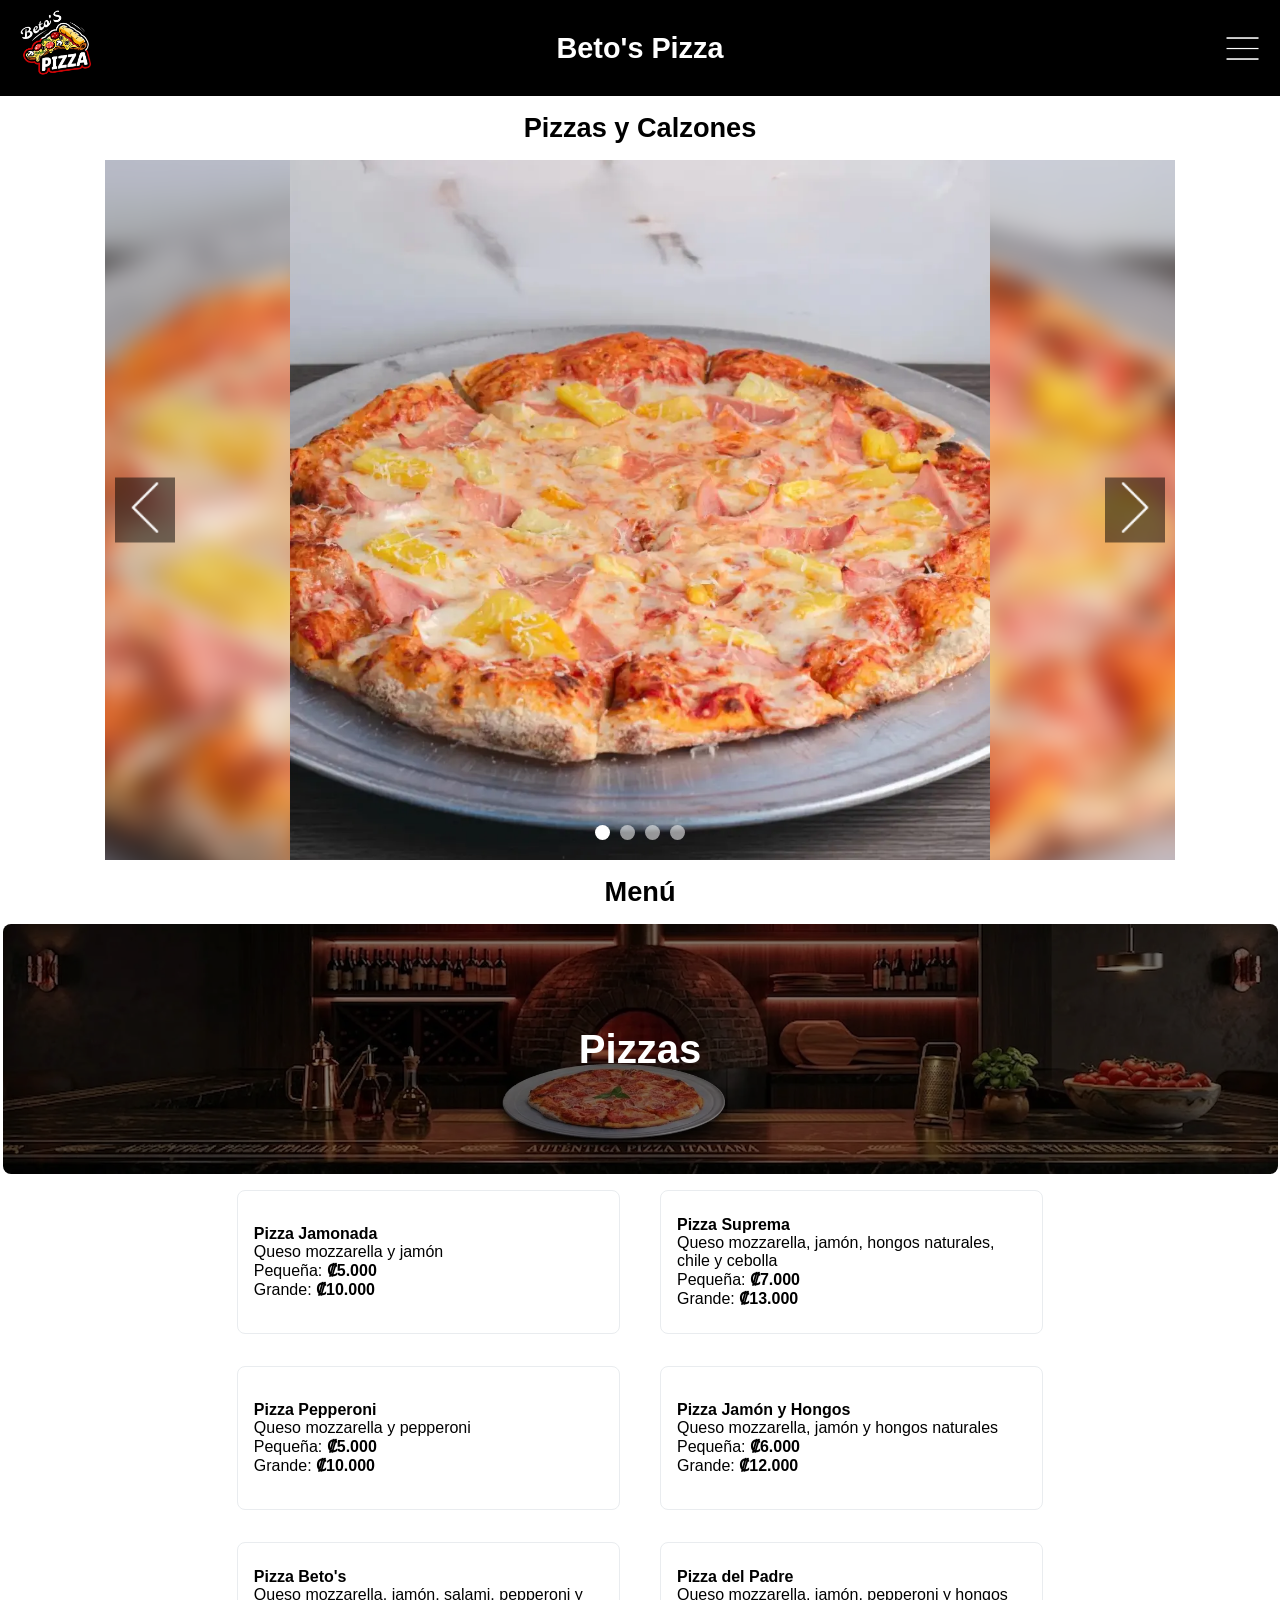
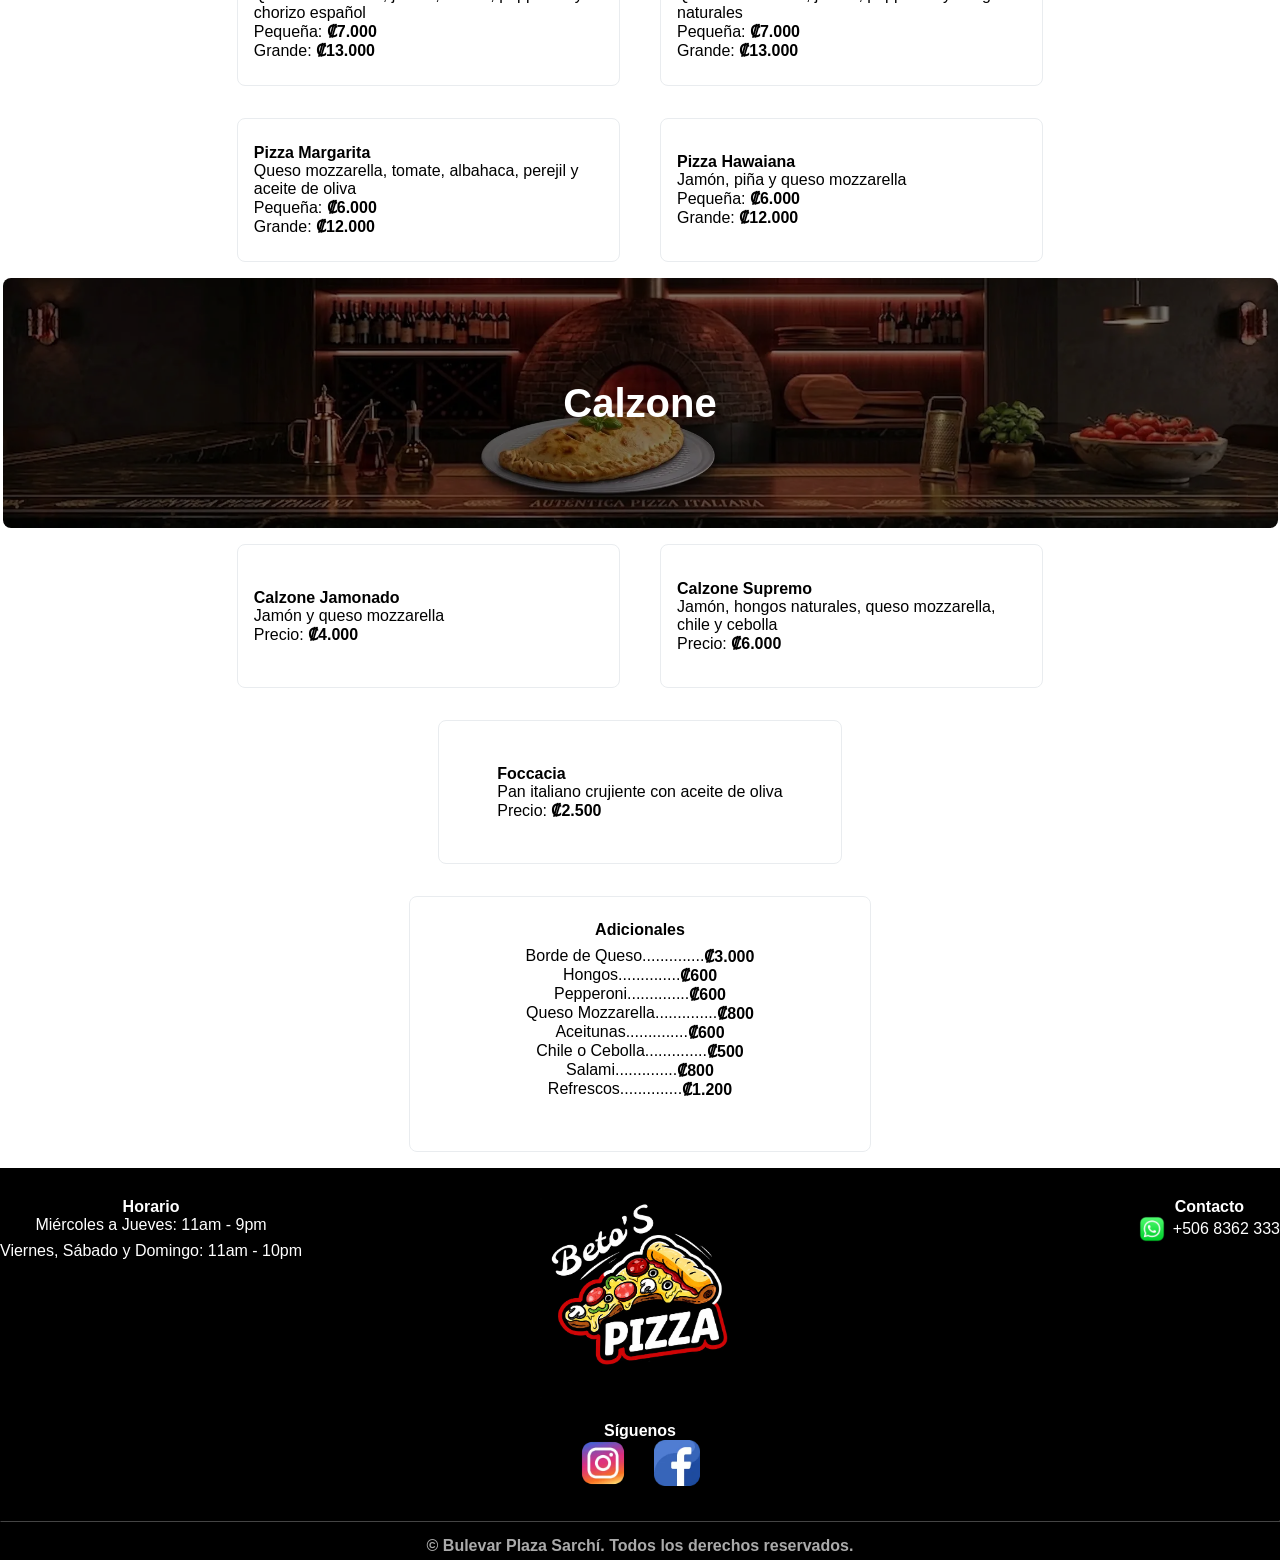
<file: pags/betosPizza.html>
<!DOCTYPE html>
<html lang="es">
<head>
    <meta charset="UTF-8">
    <meta name="viewport" content="width=device-width, initial-scale=1.0">
    <meta name="description" content="Disfruta de las mejores pizzas artesanales en BetosPizza, ubicado en Bulevar Plaza Sarchí. Prueba nuestras pizzas con masa madre, calzones rellenos, foccacia crujiente y refrescos. ¡Ideal para compartir en familia o con amigos!">
    <meta name="keywords" content="BetosPizza, pizzas artesanales, calzones, foccacia, pizza jamonada, pizza suprema, pizza pepperoni, pizza hawaiana, pizza margarita, comida italiana, Sarchí, Bulevar Plaza Sarchí, Alajuela">
    <meta name="author" content=" Gimena Cubero, Carlos Barrios, Santiago Morales">
    <meta name="robots" content="index, follow"> 
    
    <link rel="stylesheet" href="../estilos/propiedadesGeneralesMin/general.css">
    <link rel="stylesheet" href="../estilos/propiedadesGeneralesMin/headerGeneral.css">
    <link rel="stylesheet" href="../estilos/propiedadesGeneralesMin/mainGeneral.css">
    <link rel="stylesheet" href="../estilos/propiedadesGeneralesMin/footerGeneral.css">
    <link rel="stylesheet" href="../estilos/pagsMin/betosPizza.css">
    <link rel="icon" href="../img/bulevar/iconBulevar.png">
   
    <title>Beto's Pizza en Bulevar Plaza Sarchí | Sabor Italiano</title>
</head>

<body>
    <header>
            <img class="logo" src="../img/betosPizza/logo.webp" alt="logo betos pizza" width="1254" height="1254">
            <h1>Beto's Pizza</h1>
            <button id="abrir" class="abrirMenu"> <img src="../img/extras/menuHamburguesa.png" alt="Menú tiendas" width="50" height="50"></button>
            
    </header>

    <nav class="nav" id="nav">
        <button id="cerrar" class="cerrarMenu"><img src="../img/extras/cerrarMenu.png" alt="Salir menú" width="48" height="48"></button>
        <ul class="navList">
            <li><a href="../index.html">Bulevar</a></li>
            <li><a href="aurum.html">Aurum</a></li>
            <li><a class="active" href="betosPizza.html">Beto's Pizza</a></li>
            <li><a href="bowlo.html">Bowlo</a></li>
            <li><a href="distritohumo.html">Distrito Humo</a></li>
            <li><a href="hastaElElote.html">Hasta el Elote</a></li>
            <li><a href="ironfit.html">Ironfit08</a></li>
            <li><a href="raizTica.html">Raíz Tica Café</a></li>
            <li><a href="robchicken.html">Robchicken</a></li>
            <li><a href="rollArt.html">Roll Art</a></li>
            <li><a href="yulyPeraltaSalon.html">Yuly Peralta Salón</a></li>
        </ul>
    </nav>

    <div class="overlay" id="overlay"></div>


    <main>
        <!-- Carrusel de Imagenes-->
        <section id="seccionCarrusel">
            <h2>Pizzas y Calzones</h2>

            <div class="carruselContainer">
                <div class="carrusel" id="carrusel">
                    <div class="carruselItem">
                        <a href="#pizza-hawaiana">
                        <div class="fondoBorroso"></div>
                        <img class="noCover" src="../img/betosPizza/pizzaHawaiana.webp" alt="Pizza Hawaiana" fetchpriority="high" width="1080" height="1080">
                        </a>
                    </div>
            
                    <div class="carruselItem">
                        <a href="#pizza-jamon-hongos">
                            <div class="fondoBorroso"></div>
                            <img class="noCover" src="../img/betosPizza/pizzaJamonHongos.webp" alt="Pizza Jamón y Hongos" width="1080" height="1080">
                        </a>
                    </div>
                
                    <div class="carruselItem">
                        <a href="#pizza-pepperoni">
                            <div class="fondoBorroso"></div>
                            <img class="noCover" src="../img/betosPizza/pizzaPepperoni.webp" alt="Pizza de Pepperoni" width="1080" height="1080">
                        </a>
                    </div>
                
                    <div class="carruselItem">
                        <a href="#pizza-suprema">
                            <div class="fondoBorroso"></div>
                            <img class="noCover" src="../img/betosPizza/pizzaSuprema.webp" alt="Pizza Suprema" width="1080" height="1080">
                        </a>
                    </div>
                
                    <!--
                    <div class="carruselItem">
                        <a href="#pizza-5">
                            <div class="fondoBorroso"></div>
                            <img class="noCover" src="" alt="5">
                        </a>
                    </div>
                
                    <div class="carruselItem">
                        <a href="#pizza-6">
                            <div class="fondoBorroso"></div>
                            <img class="noCover" src="" alt="6">
                        </a>
                    </div> -->
                </div>
                <button class="carruselBoton carruselBotonPrev" id="prevBtn">
                <img src="../img/extras/flechaIzquierda.png" alt="Desplazar imagen a la izquierda" width="50" height="50">
                </button>
                <button class="carruselBoton carruselBotonNext" id="nextBtn">
                    <img src="../img/extras/flechaDerecha.png" alt="Desplazar imagen a la derecha" width="50" height="50">
                </button>
            
                <div class="contentIndicators" id="indicators"></div>
            </div>
        </section>

    <section id="menu-betos-pizza">

        <h2>Menú</h2>

        <section id="pizzas">
            <div class="fotoTitulo">
                <img src="../img/betosPizza/categoriaPizzasHero.webp" alt="Pizza de Pepperoni" width="2341" height="448">
                <div class="titulo">
                    <h3>Pizzas</h3>
                </div>
            </div>

            <div class="categorias">
                <article id="pizza-jamonada" class="platillo">
                    <div class="nombreDescripcion">
                        <h4>Pizza Jamonada</h4>
                        <p>Queso mozzarella y jamón</p>
                        <p>Pequeña: <span class="precio">₡5.000</span></p>
                        <p>Grande: <span class="precio">₡10.000</span></p>
                    </div>
                </article>

                <article id="pizza-suprema" class="platillo">
                    <div class="nombreDescripcion">
                        <h4>Pizza Suprema</h4>
                        <p>Queso mozzarella, jamón, hongos naturales, chile y cebolla</p>
                        <p>Pequeña: <span class="precio">₡7.000</span></p>
                        <p>Grande: <span class="precio">₡13.000</span></p>
                    </div>
                </article>

                <article id="pizza-pepperoni" class="platillo">
                    <div class="nombreDescripcion">
                        <h4>Pizza Pepperoni</h4>
                        <p>Queso mozzarella y pepperoni</p>
                        <p>Pequeña: <span class="precio">₡5.000</span></p>
                        <p>Grande: <span class="precio">₡10.000</span></p>
                    </div>
                </article>

                <article id="pizza-jamon-hongos" class="platillo">
                    <div class="nombreDescripcion">
                        <h4>Pizza Jamón y Hongos</h4>
                        <p>Queso mozzarella, jamón y hongos naturales</p>
                        <p>Pequeña: <span class="precio">₡6.000</span></p>
                        <p>Grande: <span class="precio">₡12.000</span></p>
                    </div>
                </article>

                <article id="pizza-betos" class="platillo">
                    <div class="nombreDescripcion">
                        <h4>Pizza Beto's</h4>
                        <p>Queso mozzarella, jamón, salami, pepperoni y chorizo español</p>
                        <p>Pequeña: <span class="precio">₡7.000</span></p>
                        <p>Grande: <span class="precio">₡13.000</span></p>
                    </div>
                </article>

                <article id="pizza-del-padre" class="platillo">
                    <div class="nombreDescripcion">
                        <h4>Pizza del Padre</h4>
                        <p>Queso mozzarella, jamón, pepperoni y hongos naturales</p>
                        <p>Pequeña: <span class="precio">₡7.000</span></p>
                        <p>Grande: <span class="precio">₡13.000</span></p>
                    </div>
                </article>

                <article id="pizza-margarita" class="platillo">
                    <div class="nombreDescripcion">
                        <h4>Pizza Margarita</h4>
                        <p>Queso mozzarella, tomate, albahaca, perejil y aceite de oliva</p>
                        <p>Pequeña: <span class="precio">₡6.000</span></p>
                        <p>Grande: <span class="precio">₡12.000</span></p>
                    </div>
                </article>

                <article id="pizza-hawaiana" class="platillo">
                    <div class="nombreDescripcion">
                        <h4>Pizza Hawaiana</h4>
                        <p>Jamón, piña y queso mozzarella</p>
                        <p>Pequeña: <span class="precio">₡6.000</span></p>
                        <p>Grande: <span class="precio">₡12.000</span></p>
                    </div>
                </article>
            </div>
        </section>
    </section>

    <section id="calzone">
        <div class="fotoTitulo">
            <img src="../img/betosPizza/categoriaCalzoneHero.webp" alt="foto calzone" loading="lazy" width="2341" height="448">
            <div class="titulo">
                <h3>Calzone</h3>
            </div>
        </div>

        <div class="categorias">
            <article id="calzone-jamonado" class="platillo">
                <div class="nombreDescripcion">
                    <h4>Calzone Jamonado</h4>
                    <p>Jamón y queso mozzarella</p>
                    <p>Precio: <span class="precio">₡4.000</span></p>
                </div>
            </article>

            <article id="calzone-supremo" class="platillo">
                <div class="nombreDescripcion">
                    <h4>Calzone Supremo</h4>
                    <p>Jamón, hongos naturales, queso mozzarella, chile y cebolla</p>
                    <p>Precio: <span class="precio">₡6.000</span></p>
                </div>
            </article>

            <article id="foccacia" class="platillo centradaDesktop">
                <div class="nombreDescripcion">
                    <h4>Foccacia</h4>
                    <p>Pan italiano crujiente con aceite de oliva</p>
                    <p>Precio: <span class="precio">₡2.500</span></p>
                </div>
            </article>
        </div>
    </section>

        <section id="extras">
            <div class="listas">
                <article class="tituloLista">
                    <div class="tituloProducto">
                        <h4>Adicionales</h4>
                    </div>
                    <ul>
                        <li>Borde de Queso.............. <span class="precio">₡3.000</span></li>
                        <li>Hongos.............. <span class="precio">₡600</span></li>
                        <li>Pepperoni.............. <span class="precio">₡600</span></li>
                        <li>Queso Mozzarella.............. <span class="precio">₡800</span></li>
                        <li>Aceitunas.............. <span class="precio">₡600</span></li>
                        <li>Chile o Cebolla.............. <span class="precio">₡500</span></li>
                        <li>Salami.............. <span class="precio">₡800</span></li>
                        <li>Refrescos.............. <span class="precio">₡1.200</span></li>
                    </ul>
                </article>
            </div>
        </section>
    </main>

    <footer>
        <div class="footerTop">
            <div class="footerCol footerLogo">
                <img class="logoFooter" src="../img/betosPizza/logo.webp" alt="logo bulevar general" loading="lazy" width="1254" height="1254">
            </div>

            <div class="footerCol footerHorario">
                <h4>Horario</h4>
                <ul>
                    <li>Miércoles a Jueves: 11am - 9pm</li>
                    <li>Viernes, Sábado y Domingo: 11am - 10pm</li>
                </ul>
            </div>

            <div class="footerCol footerContacto">
                <h4>Contacto</h4>
                <ul>
                    <li><a href="https://wa.me/83623333"><img src="../img/extras/whatsapp.webp" alt="WhatsApp" loading="lazy" width="128" height="128">+506 8362 333 </a></li>
                </ul>
            </div>

            <div class="footerCol footerSiguenos">
                <h4>Síguenos</h4>
                <ul class="redesSociales">
                    <li><a href="https://www.instagram.com/pizza_betos?utm_source=ig_web_button_share_sheet&igsh=ZDNlZDc0MzIxNw=="><img src="../img/extras/instagram.webp" alt="instagram" loading="lazy" width="128" height="128"></a></li>
                    <li><a href="https://www.facebook.com/share/1EyyTZVZvC/?mibextid=wwXIfr"><img src="../img/extras/facebook.webp" alt="facebook" loading="lazy" width="128" height="128"></a></li>
                </ul>
            </div>

           
        </div>

        <hr>
        <p class="copyright">&copy; Bulevar Plaza Sarchí. Todos los derechos reservados.</p>
    </footer>
    <script src="../js/main.js"></script>
</body>
</html>
</file>
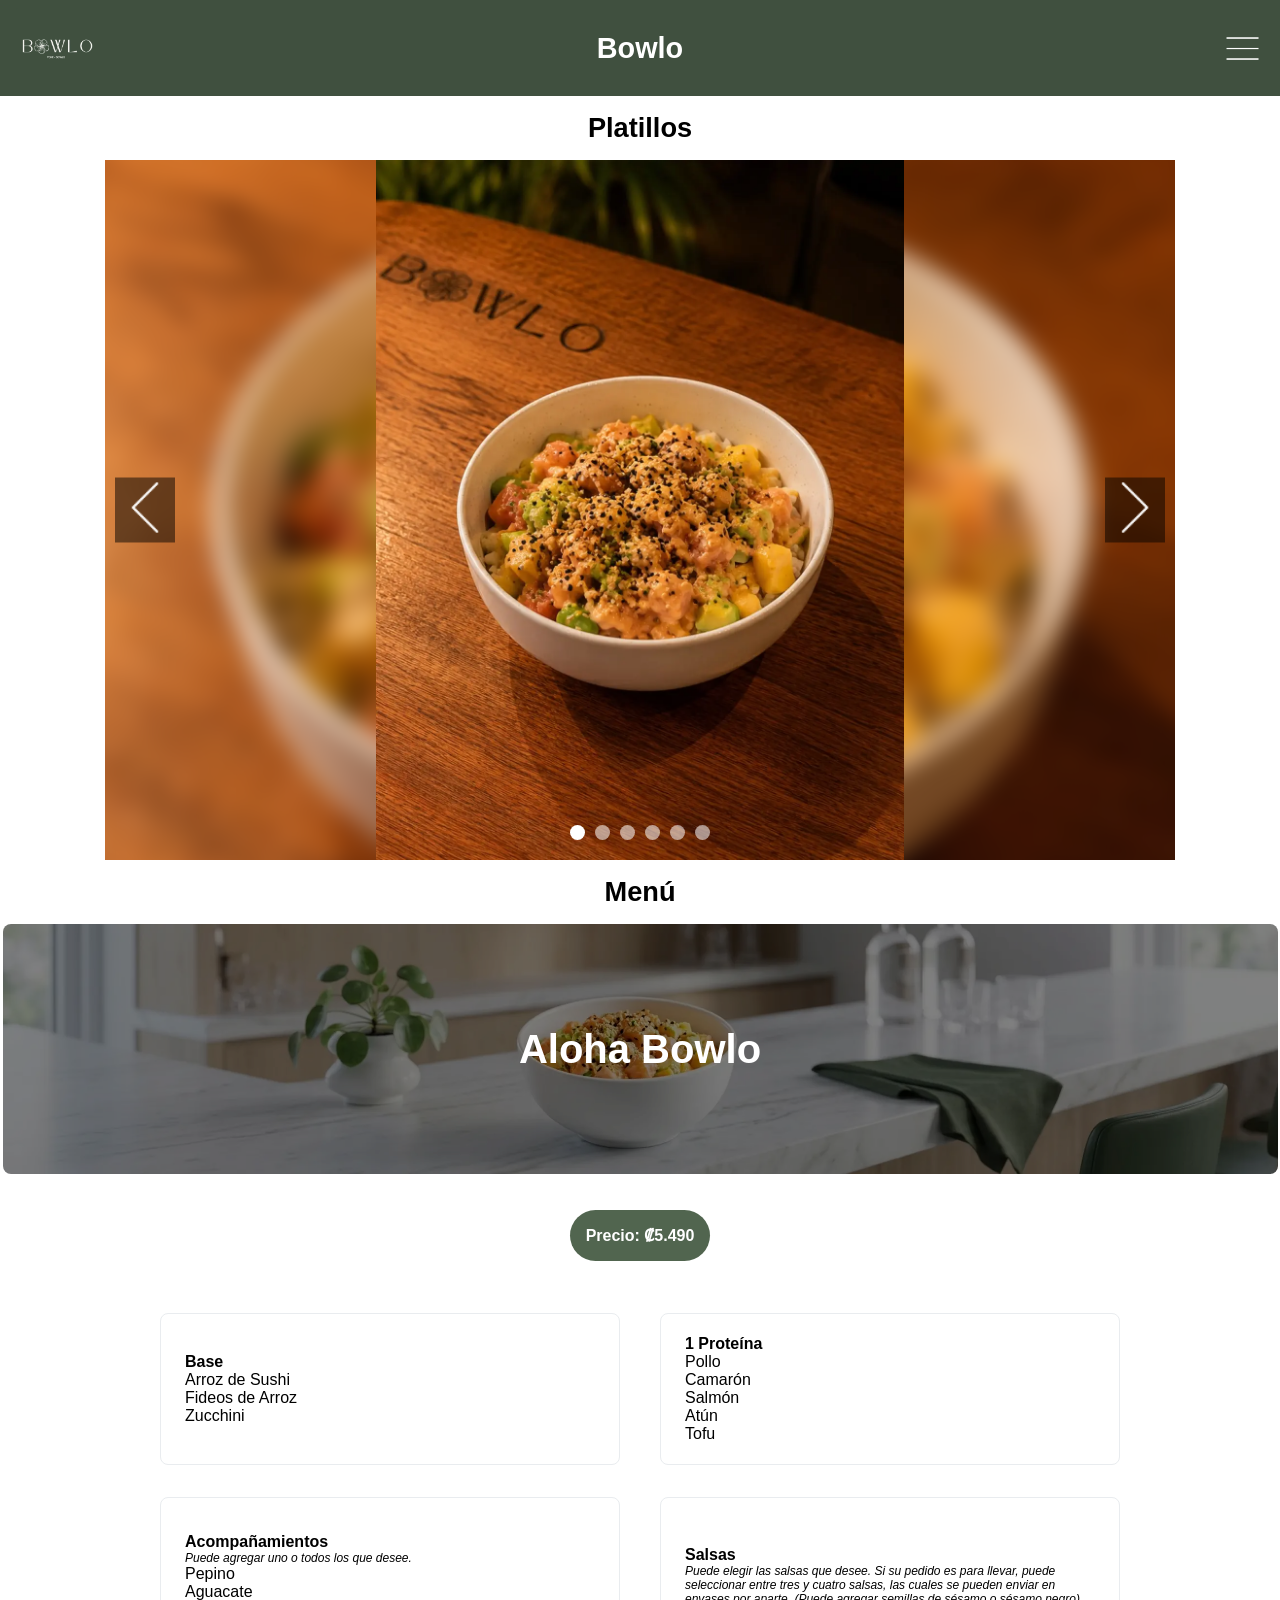
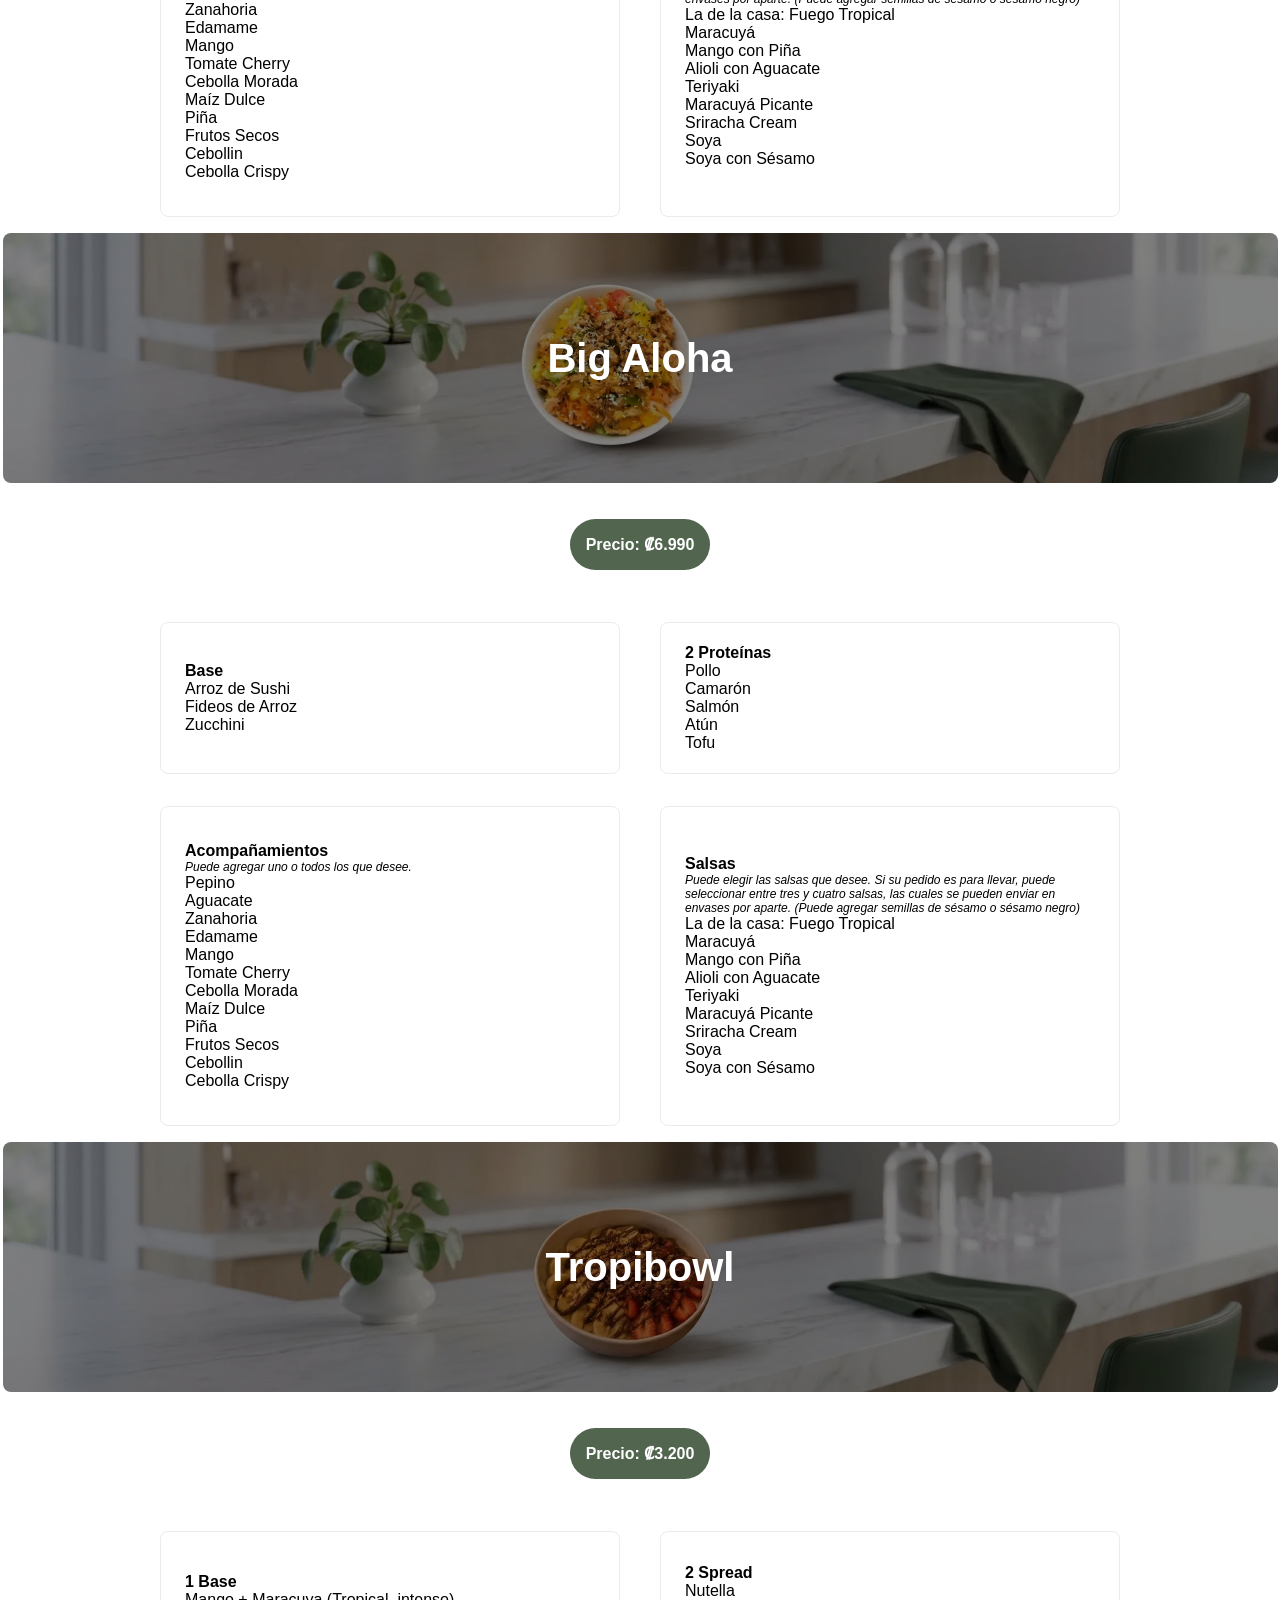
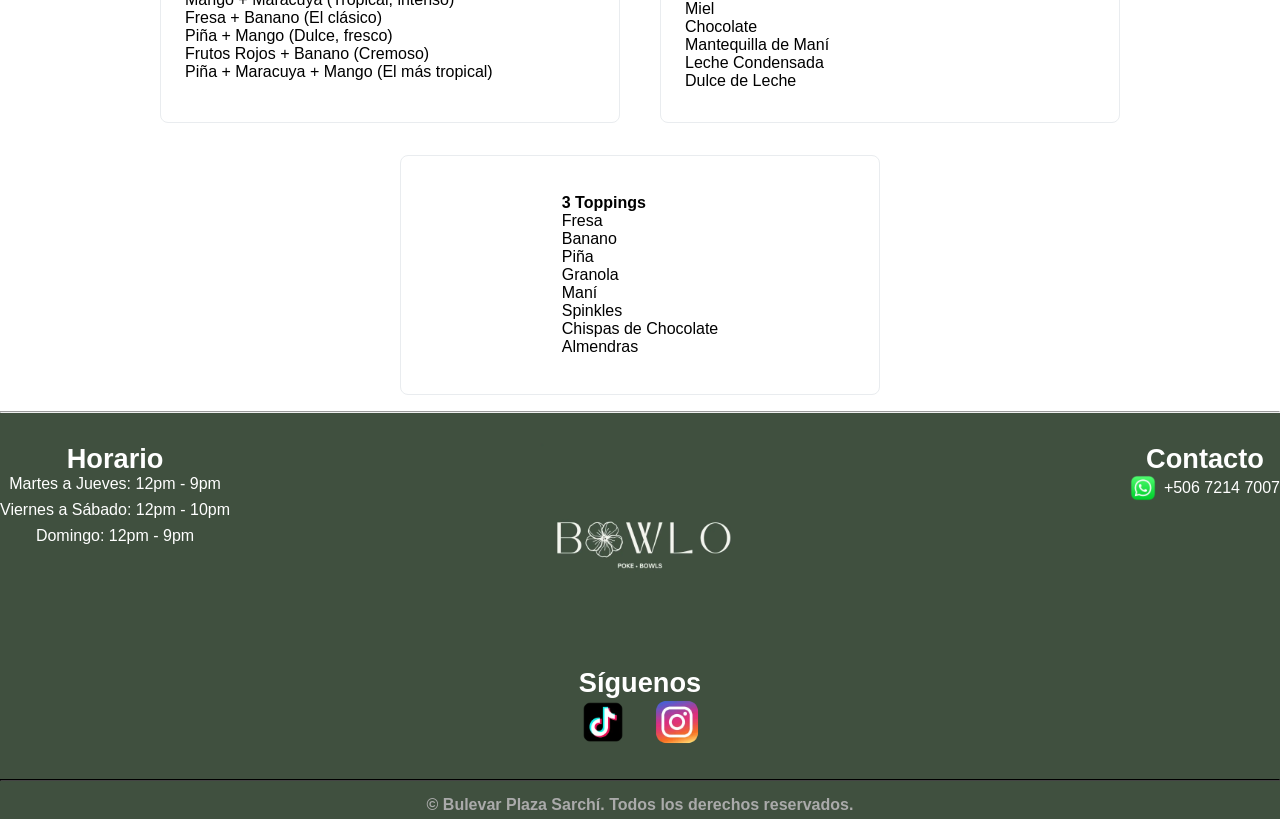
<file: pags/bowlo.html>
<!DOCTYPE html>
<html lang="es">
<head>
    <meta charset="UTF-8">
    <meta name="viewport" content="width=device-width, initial-scale=1.0">
    <title>Bowlo en Bulevar Plaza Sarchí |  Bowls Frescos y Saludables</title>
    <meta name="description" content="Bowlo te ofrece bowls personalizados en Sarchí. Elige tu base, proteína, acompañamientos y salsa favorita para crear el poke bowl perfecto. Si prefieres algo dulce, prueba nuestros Tropibowls con frutas y coberturas irresistibles. ¡Saludable y delicioso!">
    <meta name="keywords" content="Bowlo, poke bowls, comida saludable, bowls, proteínas, pollo, camarón, salmón, atún, tofu, salsas caseras, tropibowl, bowls de frutas, Sarchí, Bulevar Plaza Sarchí, Alajuela, alimentación saludable">
    <meta name="author" content=" Gimena Cubero, Carlos Barrios, Santiago Morales">
    <meta name="robots" content="index, follow">
    <link rel="icon" href="../img/bulevar/iconBulevar.png">
    <link rel="stylesheet" href="../estilos/propiedadesGeneralesMin/general.css">
    <link rel="stylesheet" href="../estilos/propiedadesGeneralesMin/headerGeneral.css">
    <link rel="stylesheet" href="../estilos/propiedadesGeneralesMin/mainGeneral.css">
    <link rel="stylesheet" href="../estilos/propiedadesGeneralesMin/footerGeneral.css">
    <link rel="stylesheet" href="../estilos/pagsMin/bowlo.css">

</head>
<body>
    <header>
            <img class="logo" src="../img/bowlo/logoBowlo.webp" alt="logo bowlo" width="1080" height="1080">
            <h1>Bowlo</h1>
            <button id="abrir" class="abrirMenu"> <img src="../img/extras/menuHamburguesa.png" alt="Menú tiendas" width="50" height="50"></button>
            
    </header>

    <nav class="nav" id="nav">
        <button id="cerrar" class="cerrarMenu"><img src="../img/extras/cerrarMenu.png" alt="Salir menú" width="48" height="48"></button>
        <ul class="navList">
            <li><a href="../index.html">Bulevar</a></li>
            <li><a href="aurum.html">Aurum</a></li>
            <li><a href="betosPizza.html">Beto's Pizza</a></li>
            <li><a  class="active" href="bowlo.html">Bowlo</a></li>
            <li><a href="distritohumo.html">Distrito Humo</a></li>
            <li><a href="hastaElElote.html">Hasta el Elote</a></li>
            <li><a href="ironfit.html">Ironfit08</a></li>
            <li><a href="raizTica.html">Raíz Tica Café</a></li>
            <li><a href="robchicken.html">Robchicken</a></li>
            <li><a href="rollArt.html">Roll Art</a></li>
            <li><a href="yulyPeraltaSalon.html">Yuly Peralta Salón</a></li>
        </ul>
    </nav>
    <main>
 
        <!-- Carrusel de Imagenes-->
<section id="seccionCarrusel">
    <h2>Platillos</h2>

    <div class="carruselContainer">
        <div class="carrusel" id="carrusel">
            <div class="carruselItem">
                <a href="#alohaBowlo">
                    <div class="fondoBorroso"></div>
                    <img class="noCover" src="../img/bowlo/alohaBowlo.webp" alt="AlohaBowlo con mango, aguacate y camarón" fetchpriority="high" width="1086" height="1441">
                </a>
            </div>
        
            <div class="carruselItem">
                <a href="#bigAloha">
                    <div class="fondoBorroso"></div>
                    <img class="noCover" src="../img/bowlo/Bigaloha.webp" alt="BigAloha con ajonjolí, tomate, cebolla crunchy" width="1170" height="1367">
                </a>
            </div>
        
            <div class="carruselItem">
                <a href="#tropiBowl">
                    <div class="fondoBorroso"></div>
                    <img class="noCover" src="../img/bowlo/tropibowl.webp" alt="Helado con frutas con nutella" width="1086" height="1441">
                </a>
            </div>
        
            <div class="carruselItem">
                <a href="#bigAloha">
                    <div class="fondoBorroso"></div>
                    <img class="noCover" src="../img/bowlo/bowlParaCarrucel1.webp" alt="BigAloha con pepino, cebolla crunchy, mango y tomate" width="1170" height="1560">
                </a>
            </div>
        
            <div class="carruselItem">
                <a href="#tropiBowl">
                    <div class="fondoBorroso"></div>
                    <img class="noCover" src="../img/bowlo/bowlParaCarrucel2.webp" alt="Helado con frutas con leche condensada" width="1170" height="1553">
                </a>
            </div>
        
            <div class="carruselItem">
                <a href="#tropiBowl">
                    <div class="fondoBorroso"></div>
                    <img class="noCover" src="../img/bowlo/bowlParaCarrucel3.webp" alt="Helado con frutas con chocolate" width="1170" height="1558">
                </a>
            </div>
        </div>

        <button class="carruselBoton carruselBotonPrev" id="prevBtn">
            <img src="../img/extras/flechaIzquierda.png" alt="Desplazar imagen a la izquierda" width="50" height="50">
        </button>
        <button class="carruselBoton carruselBotonNext" id="nextBtn">
            <img src="../img/extras/flechaDerecha.png" alt="Desplazar imagen a la derecha" width="50" height="50">
        </button>
    
        <div class="contentIndicators" id="indicators"></div>
    
    </div>

</section>

        <div class="overlay" id="overlay"></div>

       
 
        <section class="menu">
            <h2>Menú</h2>
           
 
            <!--primer platillo------------------------------------------------------------------>
            <section id="alohaBowlo">
               
                <div class="fotoTitulo">
                    <img src="../img/bowlo/alohaBowleCategoriaHero.webp" alt="alohaBowlo" width="2341" height="448">
                    <div class="titulo">
                         <h3>Aloha Bowlo</h3>
                    </div>
                </div>
                
                
                <div class="categorias">
                    <div class="precioBowlo" >
                        <p class="precio">Precio: ₡5.490</p>
                    </div>
                    <article id="baseAloha" class="platillo">

                        <div class="nombreDescripcion">
                            <h4>Base</h4>
                        <ul>
                            <li>Arroz de Sushi</li>
                            <li>Fideos de Arroz</li>
                            <li>Zucchini</li>
                        </ul>
                        </div>

                    </article>

                    <article id="proteinaAloha" class="platillo">

                        <div class="nombreDescripcion">
                            <h4>1 Proteína</h4>
                        <ul>
                            <li>Pollo</li>
                            <li>Camarón</li>
                            <li>Salmón</li>
                            <li>Atún</li>
                            <li>Tofu</li>
                        </ul>
                        </div>

                    </article>


                    <article id="acompanamientosAloha" class="platillo">
                        <div class="nombreDescripcion">
                            <h4>Acompañamientos</h4>
                            <p class="nota"><em>Puede agregar uno o todos los que desee.</em></p>
                            <ul>
                                <li>Pepino</li>
                                <li>Aguacate</li>
                                <li>Zanahoria</li>
                                <li>Edamame</li>
                                <li>Mango</li>
                                <li>Tomate Cherry</li>
                                <li>Cebolla Morada</li>
                                <li>Maíz Dulce</li>
                                <li>Piña</li>
                                <li>Frutos Secos</li>
                                <li>Cebollin</li>
                                <li>Cebolla Crispy</li>
                            </ul>
                        </div>
                    </article>

                    <!--salsas------------------------------------------------------------------->
                    <article id="salsasAlohaBowlo" class="platillo">
                        <div class="nombreDescripcion">
                            <h4>Salsas</h4>
                            <p class="nota"> <em>Puede elegir las salsas que desee. Si su pedido es para llevar,
                                puede seleccionar entre tres y cuatro salsas, las cuales se pueden enviar en envases por aparte.
                                (Puede agregar semillas de sésamo o sésamo negro)</em> 
                            </p>
                            <ul>
                                <li>La de la casa: Fuego Tropical </li>
                                <li>Maracuyá</li>
                                <li>Mango con Piña</li>
                                <li>Alioli con Aguacate</li>
                                <li>Teriyaki</li>
                                <li>Maracuyá Picante</li>
                                <li>Sriracha Cream</li>
                                <li>Soya</li>
                                <li>Soya con Sésamo</li>
                            </ul>
                        </div>
                    </article>
                </div>
                
            </section>
           
            
            <!--segundo platillo------------------------------------------------------------------->
            <section id="bigAloha">

                <div class="fotoTitulo">
                    <img src="../img/bowlo/BigAlohaCategoriaHero.webp" alt="bigAloha" loading="lazy" width="2341" height="448">
                    <div class="titulo">
                        <h3>Big Aloha</h3>
                    </div>
                </div>

                <div class="categorias">
                    <div class="precioBowlo">
                        <p class="precio">Precio: ₡6.990</p>
                    </div>

                    <article id="baseBigAloha" class="platillo">

                        <div class="nombreDescripcion">
                            <h4>Base</h4>
                            <ul>
                                <li>Arroz de Sushi</li>
                                <li>Fideos de Arroz</li>
                                <li>Zucchini</li>
                            </ul>
                        </div>
                        
                    </article>
                
                    <article id="proteinaBigAloha" class="platillo">
                        <div class="nombreDescripcion">
                            <h4>2 Proteínas</h4>
                            <ul>
                                <li>Pollo</li>
                                <li>Camarón</li>
                                <li>Salmón</li>
                                <li>Atún</li>
                                <li>Tofu</li>
                            </ul>
                        </div>  
                    </article>

                    <article id="acompanamientosBigAloha" class="platillo">
                        <div class="nombreDescripcion">
                            <h4>Acompañamientos</h4>
                            <p class="nota"><em>Puede agregar uno o todos los que desee.</em></p>
                            <ul>
                                <li>Pepino</li>
                                <li>Aguacate</li>
                                <li>Zanahoria</li>
                                <li>Edamame</li>
                                <li>Mango</li>
                                <li>Tomate Cherry</li>
                                <li>Cebolla Morada</li>
                                <li>Maíz Dulce</li>
                                <li>Piña</li>
                                <li>Frutos Secos</li>
                                <li>Cebollin</li>
                                <li>Cebolla Crispy</li>
                            </ul>
                        </div>        
                    </article>

                    <!--salsas------------------------------------------------------------------->
                    <article id="salsas" class="platillo">
                        <div class="nombreDescripcion">
                            <h4>Salsas</h4>
                            <p class="nota"> <em>Puede elegir las salsas que desee. Si su pedido es para llevar,
                                puede seleccionar entre tres y cuatro salsas, las cuales se pueden enviar en envases por aparte.
                                (Puede agregar semillas de sésamo o sésamo negro)</em> 
                            </p>
                            
                            <ul>
                                <li>La de la casa: Fuego Tropical </li>
                                <li>Maracuyá</li>
                                <li>Mango con Piña</li>
                                <li>Alioli con Aguacate</li>
                                <li>Teriyaki</li>
                                <li>Maracuyá Picante</li>
                                <li>Sriracha Cream</li>
                                <li>Soya</li>
                                <li>Soya con Sésamo</li>
                            </ul>
                        </div>
                    </article>

                </div>
  
                
            </section>

 
            <!--tercer platillo------------------------------------------------------------------->
 
            <section id="tropiBowl">

                <div class="fotoTitulo">
                    <img src="../img/bowlo/topibowlCategoriaHero.webp" alt="tropiBowl" loading="lazy" width="2341" height="448">
                    <div class="titulo">
                        <h3>Tropibowl</h3>
                    </div>
                </div>

                <div class="categorias">

                    <div class="precioBowlo">
                        <p class="precio">Precio: ₡3.200</p>
                    </div>

                    <article id="baseTropiBowl" class="platillo">
                        <div class="nombreDescripcion">
                            <h4>1 Base</h4>
                            <ul>
                                <li>Mango + Maracuya (Tropical, intenso)</li>
                                <li>Fresa + Banano (El clásico)</li>
                                <li>Piña  + Mango (Dulce, fresco)</li>
                                <li>Frutos Rojos + Banano (Cremoso)</li>
                                <li>Piña  + Maracuya + Mango (El más tropical)</li>
                            </ul>
                        </div>
                    </article>

                    <article id="spread" class="platillo">
                        <div class="nombreDescripcion">
                            <h4>2 Spread</h4>
                            <ul>
                                <li>Nutella</li>
                                <li>Miel</li>
                                <li>Chocolate</li>
                                <li>Mantequilla de Maní</li>
                                <li>Leche Condensada</li>
                                <li>Dulce de Leche</li>
                            </ul>
                        </div>
                    
                    </article>

                    <article id="toppings" class="platillo centradaDesktop">
                        <div class="nombreDescripcion">
                            <h4>3 Toppings</h4>
                            <ul>
                                <li>Fresa</li>
                                <li>Banano</li>
                                <li>Piña</li>
                                <li>Granola</li>
                                <li>Maní</li>
                                <li>Spinkles</li>
                                <li>Chispas de Chocolate</li>
                                <li>Almendras</li>
                            </ul>
                        </div>
                    </article>
                </div>
            </section>
            <hr>
        </section>
 
    </main>
   
    <footer>
        <div class="footerTop">
            <div class="footerCol footerLogo">
                <img class="logoFooter" src="../img/bowlo/logoBowlo.webp" alt="logo bulevar general" loading="lazy" width="1080" height="1080">
            </div>

            <div class="footerCol footerHorario">
                <p>Horario</p>
                <ul>
                    <li>Martes a Jueves: 12pm - 9pm</li>
                    <li>Viernes a Sábado: 12pm - 10pm</li>
                    <li>Domingo: 12pm - 9pm</li>
                </ul>
            </div>

            <div class="footerCol footerContacto">
                <p>Contacto</p>
                <ul>
                    <li><a href="https://wa.me/72147007"><img src="../img/extras/whatsapp.webp" alt="WhatsApp" loading="lazy" width="128" height="128">+506 7214 7007</a></li>
                </ul>
            </div>

            <div class="footerCol footerSiguenos">
                <p>Síguenos</p>
                <ul class="redesSociales">
                    <li><a href="https://www.tiktok.com/@bowlocr"><img src="../img/extras/tiktok.webp" alt="tiktok" loading="lazy" width="128" height="128"></a></li>
                    <li><a href="https://www.instagram.com/bowlocr/"><img src="../img/extras/instagram.webp" alt="instagram" loading="lazy" width="128" height="128"></a></li>
                </ul>
            </div>

            
        </div>

        <hr>
        <p class="copyright">&copy; Bulevar Plaza Sarchí. Todos los derechos reservados.</p>
    </footer>
    <script src="../js/main.js"></script>
   
</body>
</html>
</file>
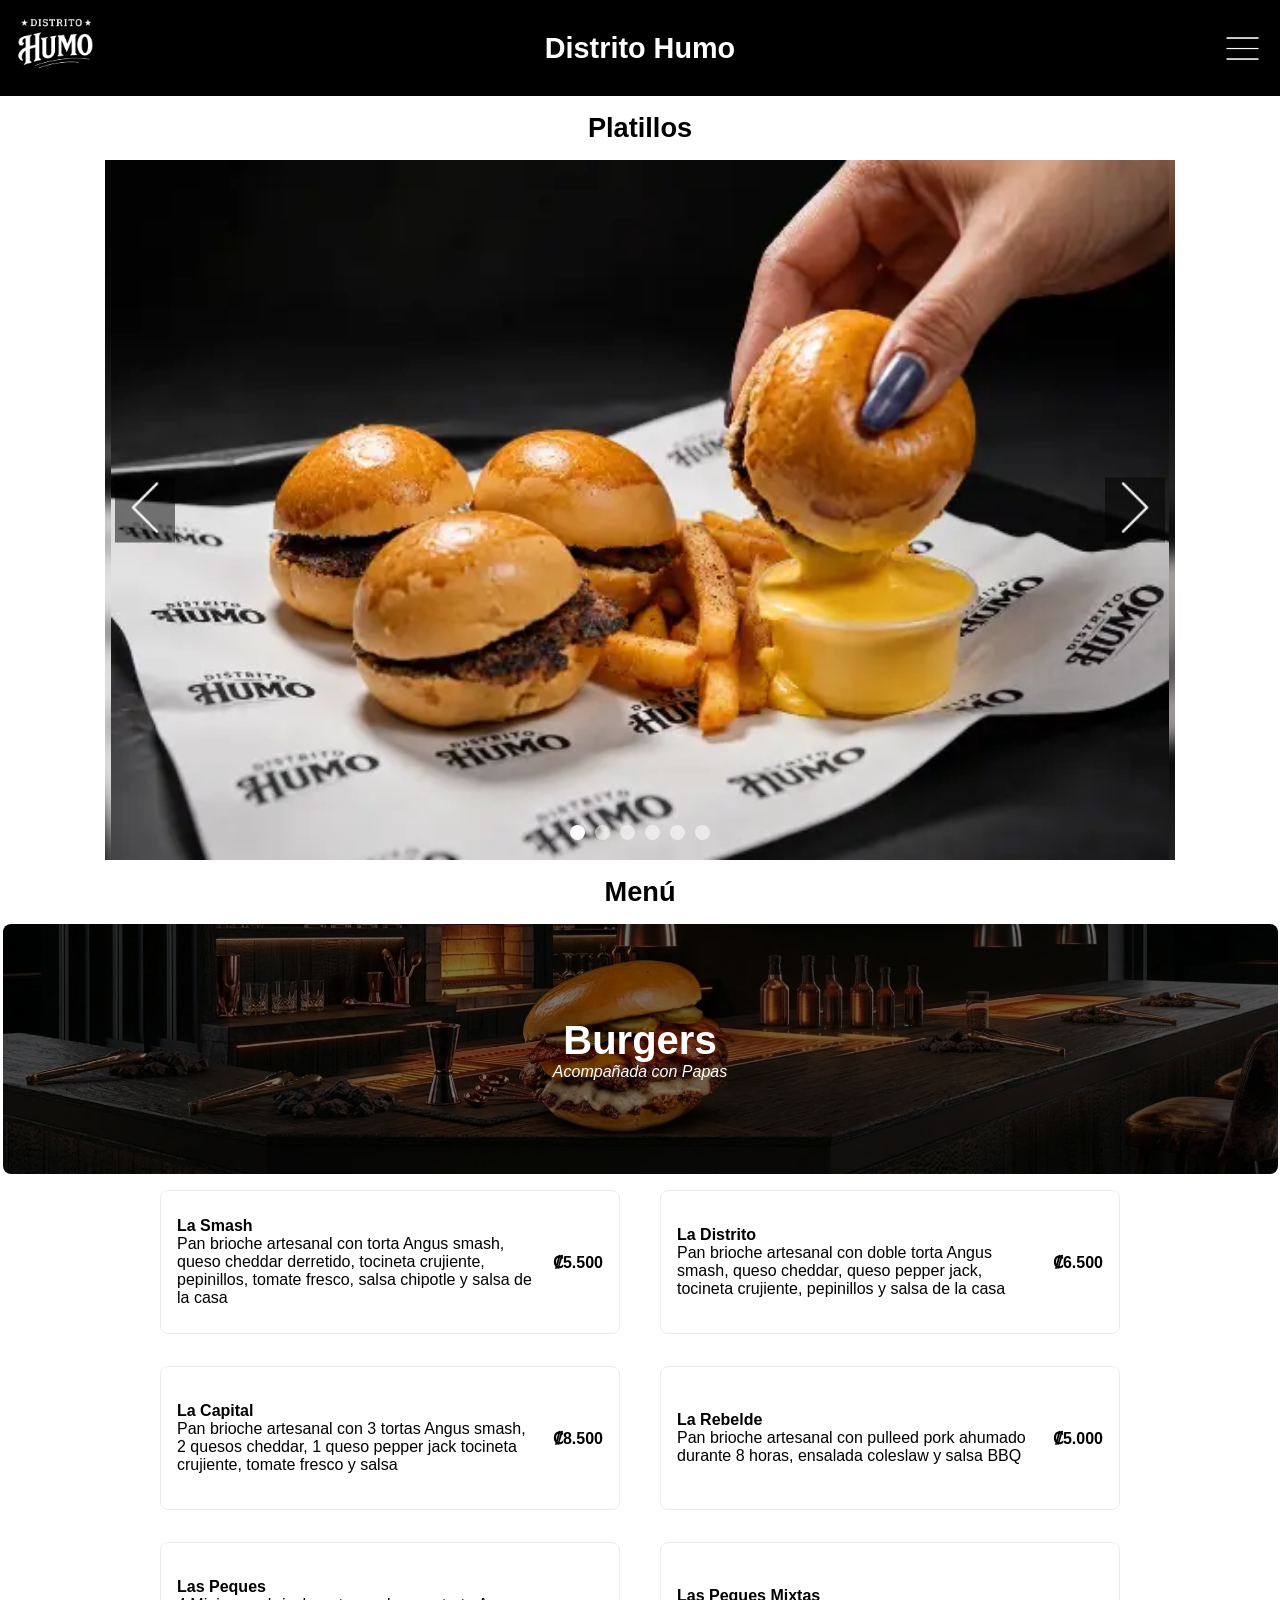
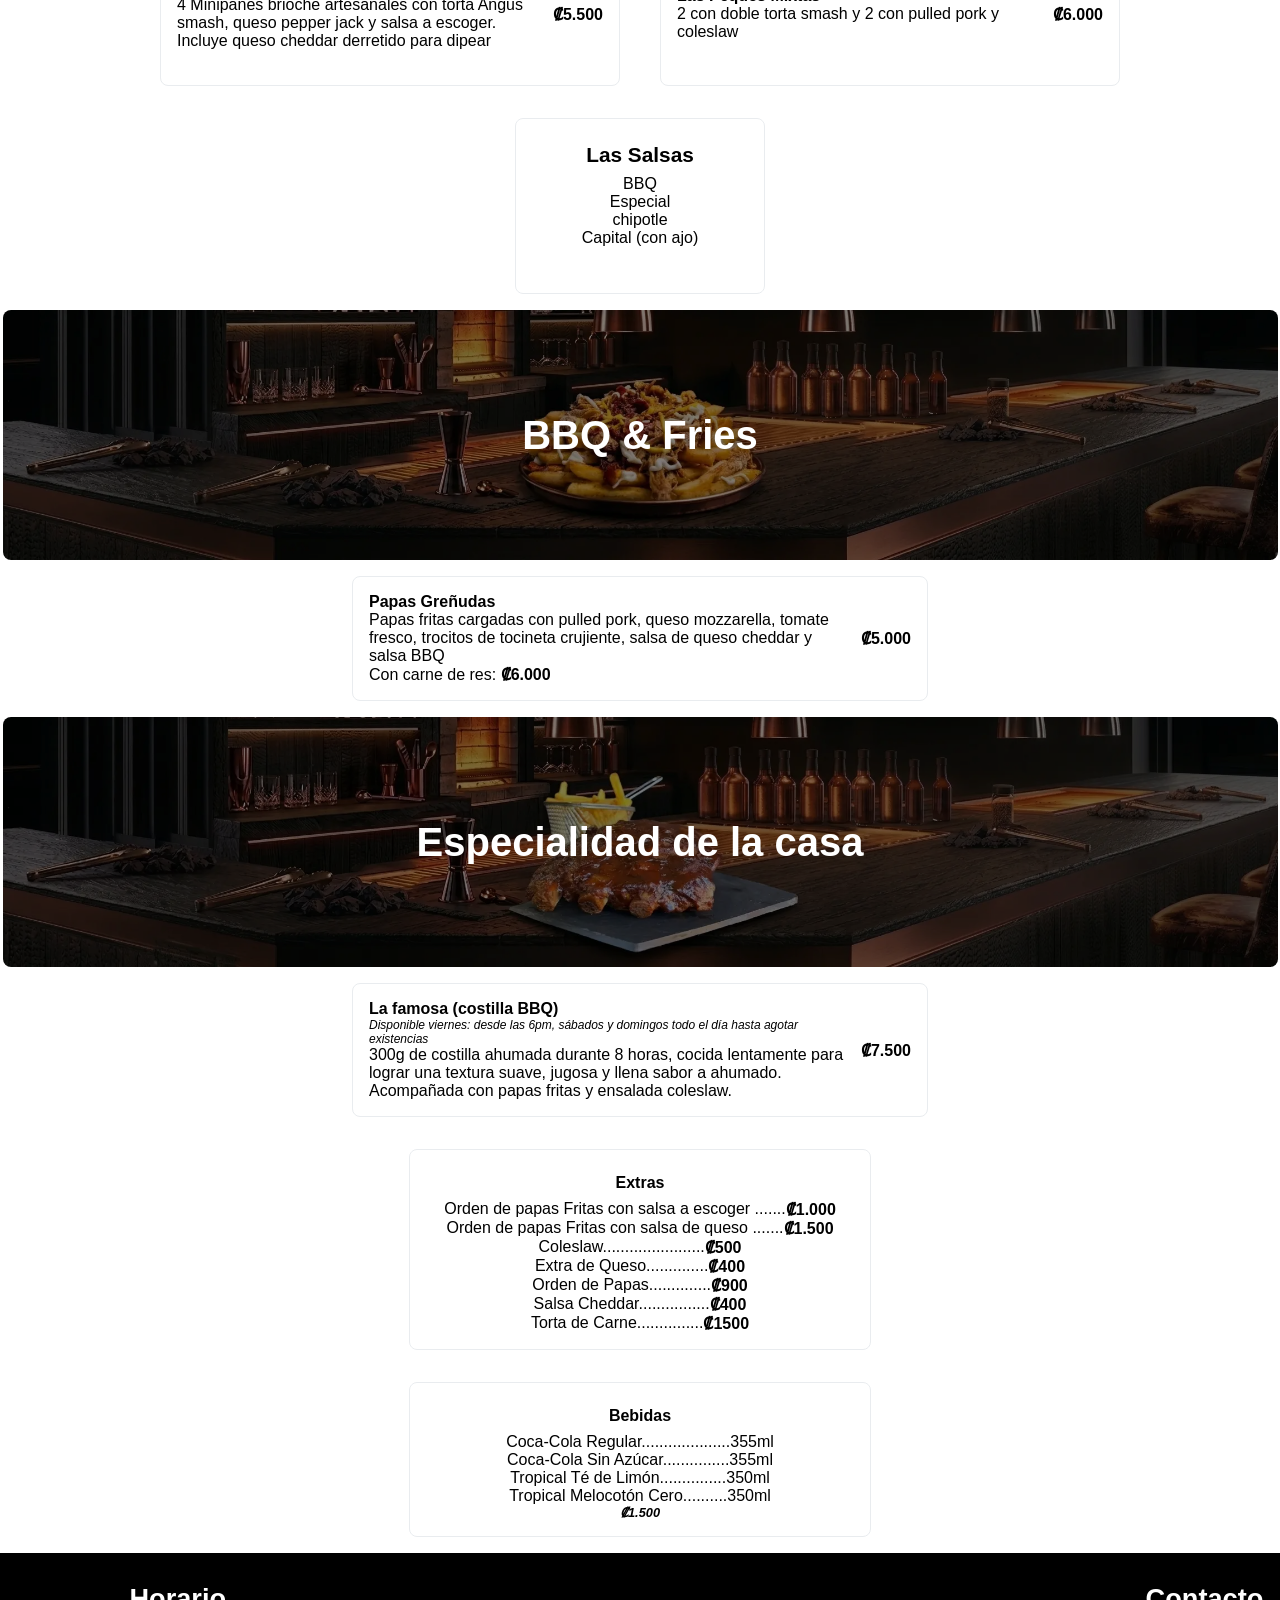
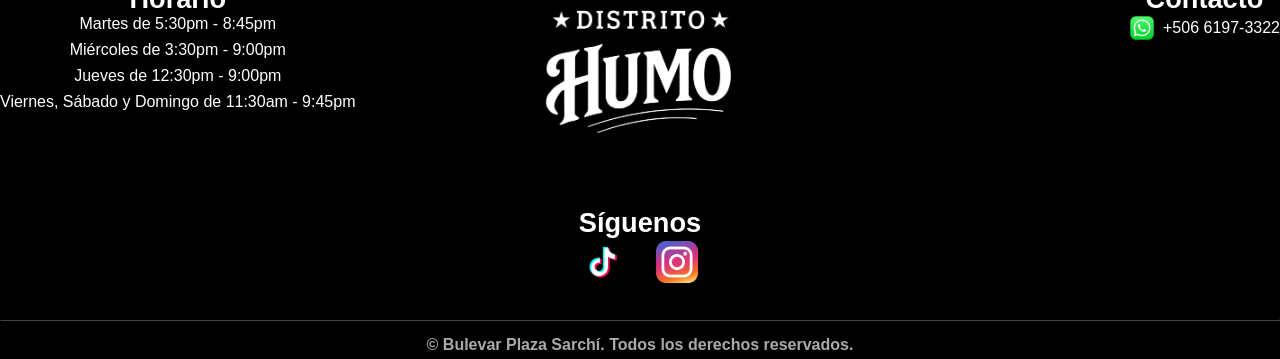
<file: pags/distritohumo.html>
<!DOCTYPE html>
<html lang="es">
<head>
    <meta charset="UTF-8">
    <meta name="viewport" content="width=device-width, initial-scale=1.0">
    <title>Distrito Humo en Bulevar Plaza Sarchí | Hamburguesas y Costillas</title>
    <meta name="description" content="Distrito Humo te trae el mejor ahumado de Sarchí. Hamburguesas artesanales, costillas BBQ, papas cargadas y cervezas frías. Todo con un ambiente increíble. ¡Ven y prueba la famosa costilla los fines de semana!">
    <meta name="keywords" content="Distrito Humo, BBQ, ahumados, hamburguesas, costillas BBQ, pulled pork, papas greñudas, burgers, comida americana, Sarchí, Bulevar Plaza Sarchí, Alajuela">
    <meta name="author" content=" Gimena Cubero, Carlos Barrios, Santiago Morales">
    <meta name="robots" content="index, follow">
    <link rel="icon" href="../img/bulevar/iconBulevar.png">
    <link rel="stylesheet" href="../estilos/propiedadesGeneralesMin/general.css">
    <link rel="stylesheet" href="../estilos/propiedadesGeneralesMin/headerGeneral.css">
    <link rel="stylesheet" href="../estilos/propiedadesGeneralesMin/mainGeneral.css">
    <link rel="stylesheet" href="../estilos/propiedadesGeneralesMin/footerGeneral.css">
    <link rel="stylesheet" href="../estilos/pagsMin/distritoHumo.css">
</head>
 
<body>
    <header>
        <img class="logo" src="../img/distritoHumo/logo2.webp" alt="Logo Distrito Humo" width="886" height="886">
        <h1>Distrito Humo</h1>
        <button id="abrir" class="abrirMenu"> <img src="../img/extras/menuHamburguesa.png" alt="Menú tiendas" width="50" height="50"></button>
    </header>
    
    <nav class="nav" id="nav">
        <button id="cerrar" class="cerrarMenu"><img src="../img/extras/cerrarMenu.png" alt="Salir menú" width="48" height="48"></button>
        <ul class="navList">
            <li><a href="../index.html">Bulevar</a></li>
            <li><a href="aurum.html">Aurum</a></li>    
            <li><a href="betosPizza.html">Beto's Pizza</a></li>
            <li><a href="bowlo.html">Bowlo</a></li>
            <li><a  class="active" href="distritohumo.html">Distrito Humo</a></li>
            <li><a href="hastaElElote.html">Hasta el Elote</a></li>
            <li><a href="ironfit.html">Ironfit08</a></li>
            <li><a href="raizTica.html">Raíz Tica Café</a></li>
            <li><a href="robchicken.html">Robchicken</a></li>
            <li><a href="rollArt.html">Roll Art</a></li>
            <li><a href="yulyPeraltaSalon.html">Yuly Peralta Salón</a></li>   
        </ul>
    </nav>
    
    <div class="overlay" id="overlay"></div>

 
   
 
    <main>

        <!-- Carrusel de Imagenes-->
        <section id="seccionCarrusel">
            <h2>Platillos</h2>

            <div class="carruselContainer">
                <div class="carrusel" id="carrusel">

                    <div class="carruselItem">
                        <a href="#peques">
                        <div class="fondoBorroso"></div>
                        <img src="../img/distritoHumo/carru3.webp" alt="Mini Hamburguesas" fetchpriority="high" width="573" height="379">
                        </a>
                    </div>
                
                    <div class="carruselItem">
                        <a href="#smash">
                        <div class="fondoBorroso"></div>
                        <img src="../img/distritoHumo/carru2.webp" alt="Hamburguesa Smach" width="560" height="568">
                        </a>
                    </div>
                
                    <div class="carruselItem">
                        <a href="#distrito">
                        <div class="fondoBorroso"></div>
                        <img src="../img/distritoHumo/burger.webp" alt="Hamburguesa Distrito" width="1157" height="776">
                        </a>
                    </div>
                
                    <div class="carruselItem">
                        <a href="#grenuda">
                        <div class="fondoBorroso"></div>
                        <img src="../img/distritoHumo/papasGreñudas.webp" alt="Papas La Greñuda" width="1170" height="782">
                        </a>
                    </div>
                
                    <div class="carruselItem">
                        <a href="#famosa">
                        <div class="fondoBorroso"></div>
                        <img src="../img/distritoHumo/EspecialidadCasa.webp" alt="La Famosa" width="460" height="573">
                        </a>
                    </div>

                    <div class="carruselItem">
                        <a href="#rebelde">
                        <div class="fondoBorroso"></div>
                        <img src="../img/distritoHumo/carru1.webp" alt="Hamburguesa Rebelde" width="461" height="579">
                        </a>
                    </div>
                </div>

                <button class="carruselBoton carruselBotonPrev" id="prevBtn"><img src="../img/extras/flechaIzquierda.png" alt="Desplazar imagen a la izquierda" width="50" height="50"></button>
                <button class="carruselBoton carruselBotonNext" id="nextBtn"><img src="../img/extras/flechaDerecha.png" alt="Desplazar imagen a la derecha" width="50" height="50"></button>
            
                <div class="contentIndicators" id="indicators"></div>
            
            </div>

        </section>
 
 
        <section class="menu">
 
            <h2>Menú</h2>
 
               
 
            <section id="burgers">
                <div class="fotoTitulo">
                    <img src="../img/distritoHumo/hamburguesaCategoriaHero.webp" alt="Hamburguesas" width="2341" height="448">
                    <div class="titulo">
                        <h3>Burgers</h3>
                        <p><em>Acompañada con Papas</em></p>
                    </div>
                </div>

                <div class="categorias distritoHumo">
                    <article id="smash" class="platillo">
                        <div class="nombreDescripcion">
                            <h4>La Smash</h4>
                            <p>Pan brioche artesanal con torta Angus smash, queso cheddar derretido, tocineta crujiente,
                            pepinillos, tomate fresco, salsa chipotle y salsa de la casa</p>
                        </div>
                        <div class="precio">
                            <p class="precio">₡5.500</p>
                        </div>
                    </article>

                    <article id="distrito" class="platillo">
                        <div class="nombreDescripcion">
                            <h4>La Distrito</h4>
                            <p>Pan brioche artesanal con doble torta Angus smash, queso cheddar, queso pepper jack, tocineta crujiente,
                            pepinillos y salsa de la casa</p>
                        </div>
                        <div class="precio">
                            <p class="precio">₡6.500</p>
                        </div>
                    </article>

                    <article id="capital" class="platillo">
                        <div class="nombreDescripcion">
                            <h4>La Capital</h4>
                            <p>Pan brioche artesanal con 3 tortas Angus smash, 2 quesos cheddar, 1 queso pepper jack
                                tocineta crujiente, tomate fresco y salsa
                            </p>
                        </div>
                        <div class="precio">
                            <p class="precio">₡8.500</p>
                        </div>
                    </article>

                    <article id="rebelde" class="platillo">
                        <div class="nombreDescripcion">
                            <h4>La Rebelde</h4>
                            <p>Pan brioche artesanal con pulleed pork ahumado durante 8 horas, ensalada coleslaw y salsa BBQ</p>
                        </div>
                        <div class="precio">
                            <p class="precio">₡5.000</p>
                        </div>
                    </article>

                    <article id="peques" class="platillo">
                        <div class="nombreDescripcion">
                            <h4>Las Peques</h4>
                            <p>4 Minipanes brioche artesanales con torta Angus smash, queso pepper jack y salsa a escoger. Incluye queso cheddar derretido para dipear</p>
                        </div>
                        <div class="precio">
                            <p class="precio">₡5.500</p>
                        </div>
                    </article>

                    <article id="pequesMixtas" class="platillo">
                        <div class="nombreDescripcion">
                            <h4>Las Peques Mixtas</h4>
                            <p>2 con doble torta smash y 2 con pulled pork y coleslaw</p>
                        </div>
                        <div class="precio">
                            <p class="precio">₡6.000</p>
                        </div>
                    </article>
                </div>
            </section>   

            <section id="salsas">
                <div class="listas">

                    <article id="salsasCuadro" class="tituloLista centradaDesktop">
                        <div class="tituloProducto">
                            <h3>Las Salsas</h3>
                        </div>
                    <ul>
                        <li>BBQ</li>
                        <li>Especial</li>
                        <li>chipotle</li>
                        <li>Capital (con ajo)</li>
                    </ul>
                </article>
                </div>

            </section>
 

            <section id="bbqFries">
                <div class="fotoTitulo">
                    <img src="../img/distritoHumo/papasgrenudasCategoriaHero.webp" alt="Papas greñudas" loading="lazy" width="2341" height="448">
                    <div class="titulo">
                        <h3>BBQ & Fries</h3>
                    </div>
                </div>

                <div class="categorias distritoHumo">
                    <article id="grenuda" class="platillo centradaDesktop">
                        <div class="nombreDescripcion">
                            <h4>Papas Greñudas</h4>
                            <p>Papas fritas cargadas con pulled pork, queso mozzarella, tomate fresco, trocitos de tocineta crujiente,
                                salsa de queso cheddar y salsa BBQ <br> Con carne de res: <span id="precioSecundario">₡6.000</span></p>
                        </div>
                        <div class="precio">
                            <p>₡5.000</p>
                        </div>
                    </article>
                </div>
            </section>

            <section id="especialidadCasa">
                <div class="fotoTitulo">
                    <img src="../img/distritoHumo/especialidadCasaHero.webp" alt="Especialidad de la casa" loading="lazy" width="2341" height="448">
                    <div class="titulo">
                        <h3>Especialidad de la casa</h3>
                    </div>
                </div>

                <div class="categorias distritoHumo">
                    <article id="famosa" class="platillo centradaDesktop">
                        <div class="nombreDescripcion">
                            <h4>La famosa (costilla BBQ)</h4>
                            <p class="nota"><em>Disponible viernes: desde las 6pm, sábados y domingos todo el día hasta agotar existencias</em></p>
                            <p>300g de costilla ahumada durante 8 horas, cocida lentamente para lograr una textura suave, jugosa y llena sabor a ahumado.
                                Acompañada con papas fritas y ensalada coleslaw.
                            </p>
                        </div>
                        <div class="precio">
                            <p>₡7.500</p>
                        </div>
                    </article>
                </div>
            </section>
 
 
            <section id="extras">
               <div class="listas">
                    <article id="extrasArticulo" class = "tituloLista">
                        <div class="tituloProducto">
                            <h4>Extras</h4>  
                        </div>

                        <ul>
                            <li>Orden de papas Fritas con salsa a escoger ....... <span class="precio">₡1.000</span></li>
                            <li>Orden de papas Fritas con salsa de queso ....... <span class="precio">₡1.500</span></li>
                            <li>Coleslaw.......................<span class="precio">₡500</span> </li>
                            <li>Extra de Queso..............<span class="precio">₡400</span></li>
                            <li>Orden de Papas..............<span class="precio">₡900</span></li>
                            <li>Salsa Cheddar................<span class="precio">₡400</span></li>
                            <li>Torta de Carne...............<span class="precio">₡1500</span></li>
    
                        </ul>
                    </article>
               </div>
            </section>
 
            <section id="bebidas">
                <div class="listas">
                    <article id= "listaBebidas" class="tituloLista">
                        <div class="tituloProducto">
                             <h4>Bebidas</h4>  
                        </div>
                        <ul>
                            <li>Coca-Cola Regular....................355ml</li>
                            <li>Coca-Cola Sin Azúcar...............355ml</li>
                            <li>Tropical Té de Limón...............350ml</li>
                            <li>Tropical Melocotón Cero..........350ml</li>
                        </ul>
                        <p id="precioBebidas"><em>₡1.500</em></p>
                    </article>
                </div>
            </section>
 
 
 
        </section>
 
 
    </main>
 
    <footer>

        <div class="footerTop">
            <div class="footerCol footerLogo">
                <img class="logoFooter" src="../img/distritoHumo/logo2.webp" alt="Logo Distrito Humo" loading="lazy" width="886" height="886">
            </div>

            <div class="footerCol footerHorario">
                <p>Horario</p>
                <ul>
                    <li>Martes de 5:30pm - 8:45pm</li>
                    <li>Miércoles de 3:30pm - 9:00pm</li>
                    <li>Jueves de 12:30pm - 9:00pm</li>
                    <li>Viernes, Sábado y Domingo de 11:30am - 9:45pm</li>
                </ul>
            </div>
            
            <div class="footerCol footerContacto">
                <p>Contacto</p>
                <ul>
                    <li><a href="https://wa.me/50661973322"> <img src="../img/extras/whatsapp.webp" alt="WhatsApp" loading="lazy" width="128" height="128">+506 6197-3322 </a></li>
                </ul>
                    
            </div>

            <div class="footerCol footerSiguenos">
                <p>Síguenos</p>
                <ul class="redesSociales">
                    <li><a href="https://vt.tiktok.com/ZSC3fLjBJ/"> <img src="../img/extras/tiktok.webp" alt="Síguenos en Tik Tok" loading="lazy" width="128" height="128"></a></li>
                    <li><a href="https://www.instagram.com/distritohumocr?igsh=a2ltcmN5bWtvc2ky"> <img src="../img/extras/instagram.webp" alt="Síguenos en Instagram" loading="lazy" width="128" height="128"></a></li>
                </ul>
            </div>
        
        </div>
        <hr>
        <p class="copyright">&copy; Bulevar Plaza Sarchí. Todos los derechos reservados.</p>
    </footer>
    <script src="../js/main.js"></script>
</body>
</html>
</file>
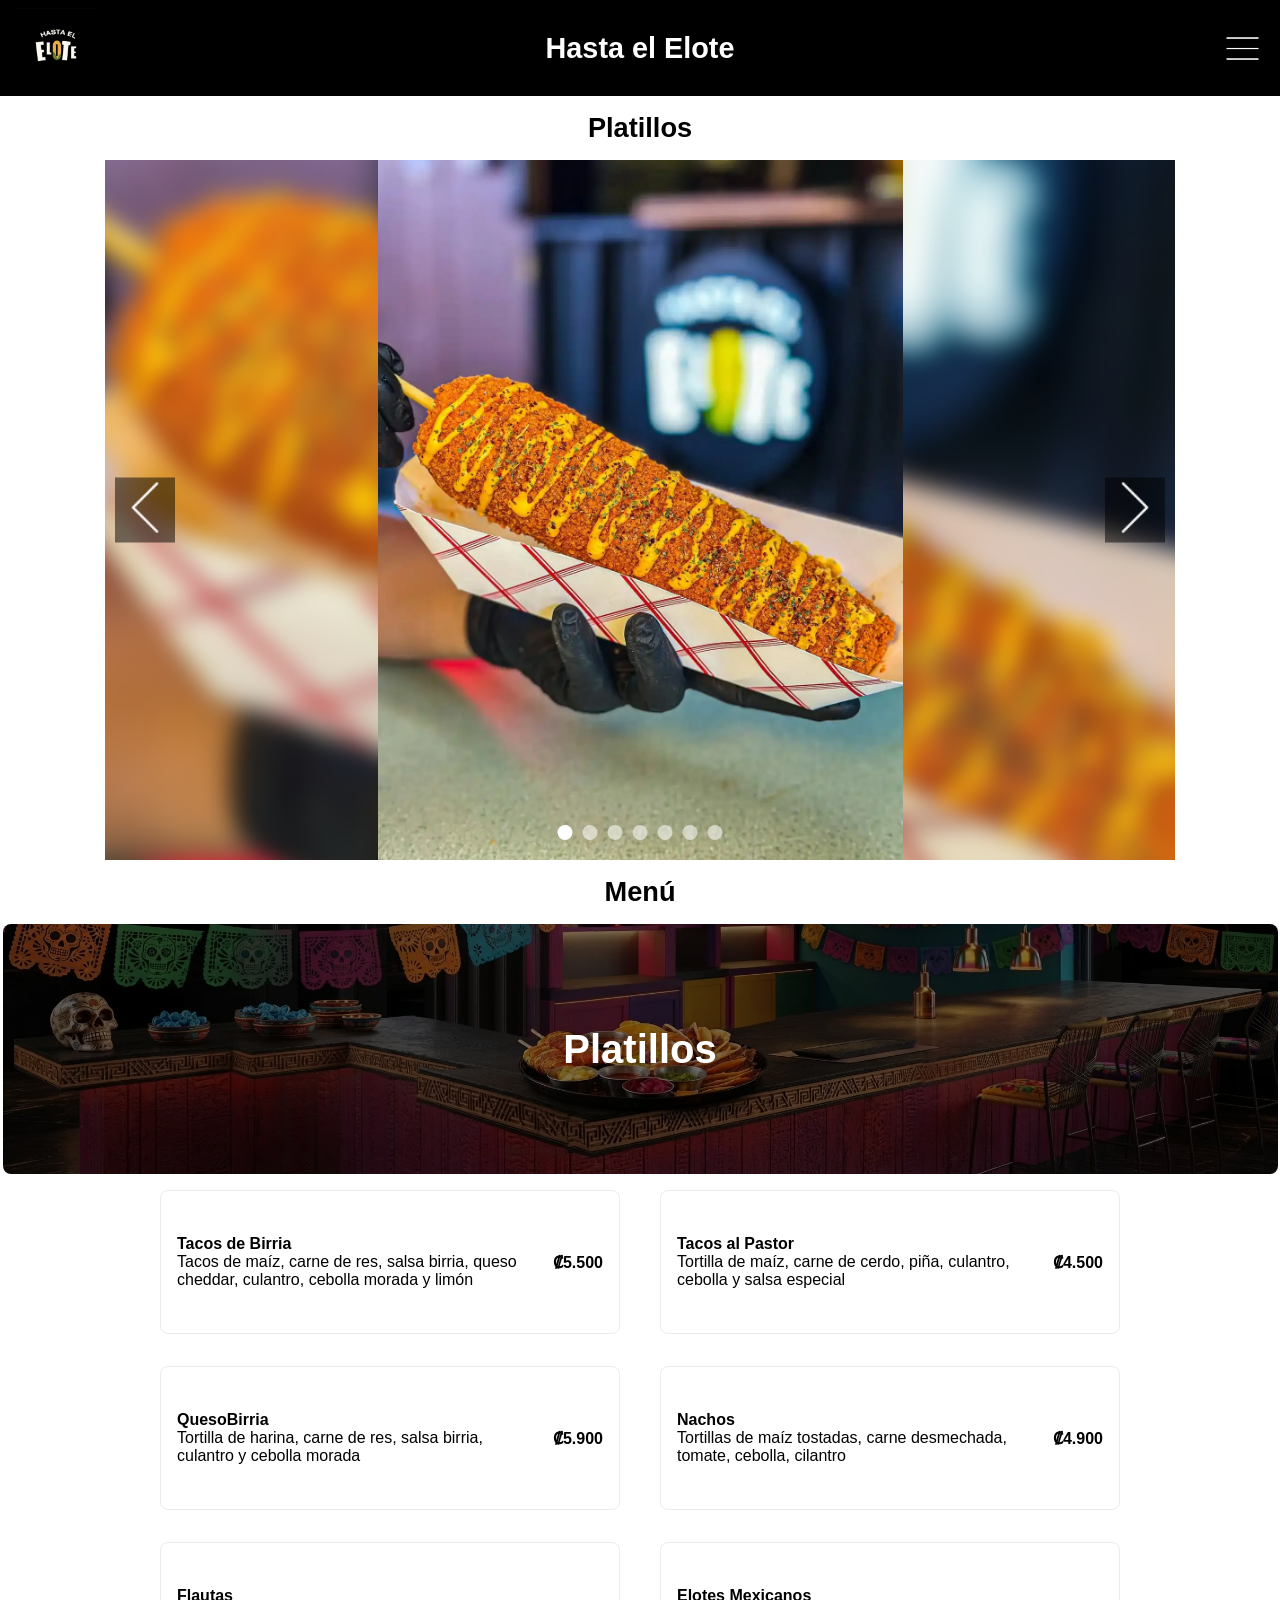
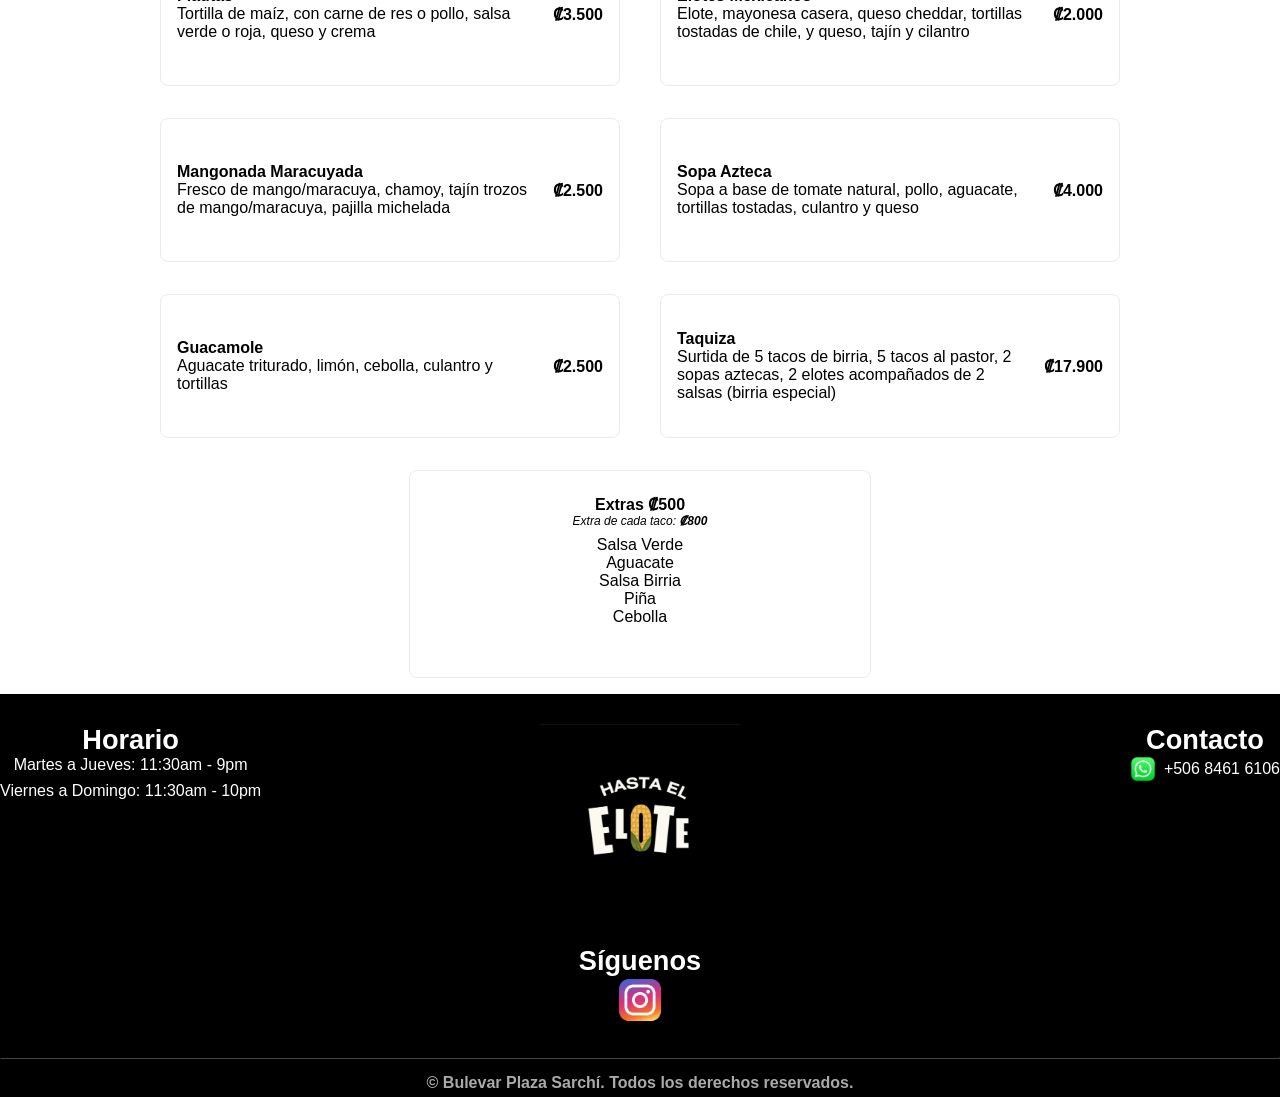
<file: pags/hastaElElote.html>
<!DOCTYPE html>
<html lang="es">
<head>
    <meta charset="UTF-8">
    <meta name="viewport" content="width=device-width, initial-scale=1.0">
    <title>Hasta el Elote en Bulevar Plaza Sarchí | Sabor Mexicano: Tacos, Birria y Más</title>
    <meta name="description" content="En Hasta El Elote te esperan auténticos antojos mexicanos. Prueba nuestros tacos de birria y al pastor, elotes con mayonesa casera, queso birria, flautas y nuestra famosa sopa azteca. Todo en Bulevar Plaza Sarchí. ¡Sabor que enamora!">
    <meta name="keywords" content="Hasta El Elote, tacos, elotes mexicanos, tacos de birria, tacos al pastor, queso birria, flautas, sopa azteca, mangonada, guacamole, taquiza, comida mexicana, antojos mexicanos, Sarchí, Bulevar Plaza Sarchí, Alajuela">
    <meta name="author" content=" Gimena Cubero, Carlos Barrios, Santiago Morales">
    <meta name="robots" content="index, follow">
    <link rel="icon" href="../img/bulevar/iconBulevar.png">
    <link rel="stylesheet" href="../estilos/propiedadesGeneralesMin/general.css">
    <link rel="stylesheet" href="../estilos/propiedadesGeneralesMin/headerGeneral.css">
    <link rel="stylesheet" href="../estilos/propiedadesGeneralesMin/mainGeneral.css">
    <link rel="stylesheet" href="../estilos/propiedadesGeneralesMin/footerGeneral.css">
    <link rel="stylesheet" href="../estilos/pagsMin/hastaElElote.css">

</head>
<body>
    <header>
            <img class="logo" src="../img/hastaElElote/logo.webp" alt="logo hasta el elote" width="1080" height="1062">
            <h1>Hasta el Elote</h1>
            <button id="abrir" class="abrirMenu"> <img src="../img/extras/menuHamburguesa.png" alt="Menú tiendas" width="50" height="50"></button>
            
    </header>

    <nav class="nav" id="nav">
        <button id="cerrar" class="cerrarMenu"><img src="../img/extras/cerrarMenu.png" alt="Salir menú" width="48" height="48"></button>
        <ul class="navList">
            <li><a href="../index.html">Bulevar</a></li>
            <li><a href="aurum.html">Aurum</a></li>
            <li><a href="betosPizza.html">Beto's Pizza</a></li>
            <li><a href="bowlo.html">Bowlo</a></li>
            <li><a href="distritohumo.html">Distrito Humo</a></li>
            <li><a  class="active" href="hastaElElote.html">Hasta el Elote</a></li>
            <li><a href="ironfit.html">Ironfit08</a></li>
            <li><a href="raizTica.html">Raíz Tica Café</a></li>
            <li><a href="robchicken.html">Robchicken</a></li>
            <li><a href="rollArt.html">Roll Art</a></li>
            <li><a href="yulyPeraltaSalon.html">Yuly Peralta Salón</a></li>
        </ul>
    </nav>

    <div class="overlay" id="overlay"></div>

 
    <main>
       
       <!-- Carrusel de Imagenes-->
    <section id="seccionCarrusel">
        <h2>Platillos</h2>

        <div class="carruselContainer">
            <div class="carrusel" id="carrusel">
                <div class="carruselItem">
                    <a href="#elote">
                        <div class="fondoBorroso"></div>
                        <img class="noCover" src="../img/hastaElElote/elotesMexicanos.webp" alt="Elote mexicano, Hasta el Elote en Bulevar Sarchí" fetchpriority="high" width="1170" height="1560">
                    </a>
                </div>
            
                <div class="carruselItem">
                    <a href="#pastor">
                        <div class="fondoBorroso"></div>
                        <img class="noCover" src="../img/hastaElElote/tacosAlPastor.webp" alt="Tacos al pastor, Hasta el Elote, con piña y salsa especial" width="1170" height="1560">
                    </a>
                </div>
            
                <div class="carruselItem">
                    <a href="#quesobirria">
                        <div class="fondoBorroso"></div>
                        <img class="noCover" src="../img/hastaElElote/quesoBirria.webp" alt="Tacos de birria, Hasta el Elote en Bulevar Plaza Sarchí" width="1170" height="1560">
                    </a>
                </div>
            
                <div class="carruselItem">
                    <a href="#nachos">
                        <div class="fondoBorroso"></div>
                        <img class="noCover" src="../img/hastaElElote/platillo.webp" alt="Platillo, hasta el elote en Bulevar Plaza Sarchí" width="1170" height="1560">
                    </a>
                </div>
            
                <div class="carruselItem">
                    <a href="#azteca">
                        <div class="fondoBorroso"></div>
                        <img class="noCover" src="../img/hastaElElote/sopaAzteca.webp" alt="Sopa azteca de Hasta el Elote, con pollo y aguacate" width="1170" height="1560">
                    </a>
                </div>
            
                <div class="carruselItem">
                    <a href="#flautas">
                        <div class="fondoBorroso"></div>
                        <img class="noCover" src="../img/hastaElElote/flautas.webp" alt="Flautas, Hasta el Elote en Bulevar Sarchí" width="1170" height="1560">
                    </a>
                </div>

                <div class="carruselItem">
                    <a href="#mangonada">
                        <div class="fondoBorroso"></div>
                        <img class="noCover" src="../img/hastaElElote/jugo.webp" alt="Jugo mangonada, Hasta el Elote en Bulevar Sarchí" width="990" height="1280">
                    </a>
                </div>
            </div>

            <button class="carruselBoton carruselBotonPrev" id="prevBtn">
                <img src="../img/extras/flechaIzquierda.png" alt="Desplazar imagen a la izquierda" width="50" height="50">
            </button>
            <button class="carruselBoton carruselBotonNext" id="nextBtn">
                <img src="../img/extras/flechaDerecha.png" alt="Desplazar imagen a la derecha" width="50" height="50">
            </button>
        
            <div class="contentIndicators" id="indicators"></div>
        
        </div>

    </section>
        <section class="menu">
 
            <h2>Menú</h2>
            <div class="fotoTitulo">
                <img src="../img/hastaElElote/taquizaHero.webp" alt="Taquiza un Surtida para compartir" width="2341" height="448">
                <div class="titulo">
                    <h3>Platillos</h3>
                </div>
            </div>

            <div class="categorias">
                <article id= "birria" class="platillo">
 
                    <div class="nombreDescripcion">
                        <h4>Tacos de Birria</h4>
 
                        <p>Tacos de maíz, carne de res, salsa birria, queso cheddar, culantro, cebolla morada y limón</p>
                    </div>

                    <p class="precio">₡5.500</p>
 
                </article>
 
                <article id= "pastor" class="platillo">
 
                    <div class="nombreDescripcion">
                        <h4>Tacos al Pastor</h4>
    
                        <p>Tortilla de maíz, carne de cerdo, piña, culantro, cebolla y salsa especial</p>
                    </div>
                    <p class="precio">₡4.500</p>
 
                </article>
 
                <article id= "quesobirria" class="platillo">
    
                    <div class="nombreDescripcion">
                        <h4>QuesoBirria</h4>
    
                        <p>Tortilla de harina, carne de res, salsa birria, culantro y cebolla morada</p>
                    </div>
                    
    
                    <p class="precio">₡5.900</p>
    
                </article>

                <article id= "nachos" class="platillo">
    
                    <div class="nombreDescripcion">
                        <h4>Nachos</h4>
                        <p>Tortillas de maíz tostadas, carne desmechada, tomate, cebolla, cilantro</p>
                    </div>
                
                    <p class="precio">₡4.900</p>
    
                </article>
 
            
 
                <article id= "flautas" class="platillo">
 

                <div class="nombreDescripcion">
                    <h4>Flautas</h4>
 
                    <p>Tortilla de maíz, con carne de res o pollo, salsa verde o roja, queso y crema</p>
                </div>
 
                <p class="precio">₡3.500</p>
 
            </article>
 
 
                <article id= "elote" class="platillo">
                <div class="nombreDescripcion">
                    <h4>Elotes Mexicanos</h4>
 
                    <p>Elote, mayonesa casera, queso cheddar, tortillas tostadas de chile, y queso, tajín y cilantro</p>
                </div>
                
               
                <p class="precio">₡2.000</p>
 
            </article>
 
            <article id= "mangonada" class="platillo">
 
                <div class="nombreDescripcion">
                    <h4>Mangonada Maracuyada</h4>
 
                    <p>Fresco de mango/maracuya, chamoy, tajín trozos de mango/maracuya, pajilla michelada</p>
                </div>
               
                <p class="precio">₡2.500</p>
 
            </article>
 
            <article id= "azteca" class="platillo">
 
                <div class="nombreDescripcion">
                    <h4>Sopa Azteca</h4>
 
                    <p>Sopa a base de tomate natural, pollo, aguacate, tortillas tostadas, culantro y queso</p>
                </div>
                
                <p class="precio">₡4.000</p>
 
            </article>
 
            <article id= "guacamole" class="platillo">

                <div class="nombreDescripcion">
                    <h4>Guacamole</h4>
 
                    <p>Aguacate triturado, limón, cebolla, culantro y tortillas</p>
                </div>
               
                <p class="precio">₡2.500</p>
 
            </article>
 
            <article id= "taquiza" class="platillo">
 
                <div class="nombreDescripcion">
                    <h4>Taquiza</h4>
 
                    <p>Surtida de 5 tacos de birria, 5 tacos al pastor, 2 sopas aztecas, 2 elotes acompañados de 2 salsas (birria especial)</p>
                </div>
               
                <p class="precio">₡17.900</p>
 
            </article>

            </div>

               <div class="listas">
                    <article id= "listaExtras" class="tituloLista">
                        <div class="tituloProducto">
                            <h4>Extras ₡500</h4>  
                            <p class="nota"><em>Extra de cada taco: <span class="precio">₡800</span></em></p>
                        </div>
                        <ul>
                            <li>Salsa Verde</li>
                            <li>Aguacate</li>
                            <li>Salsa Birria</li>
                            <li>Piña</li>
                            <li>Cebolla</li>
                        </ul>
                    </article>
               </div>
        </section>
 
    </main>
 
    
    <footer>
            <div class="footerTop">
                <div class="footerCol footerLogo">
                    <img class="logoFooter" src="../img/hastaElElote/logo.webp" alt="logo bulevar general" loading="lazy" width="1080" height="1062">
                </div>

                <div class="footerCol footerHorario">
                    <p>Horario</p>
                    <ul>
                        <li>Martes a Jueves: 11:30am - 9pm</li>
                        <li>Viernes a Domingo: 11:30am - 10pm</li>
                    </ul>
                </div>

                <div class="footerCol footerContacto">
                    <p>Contacto</p>
                    <ul>
                        <li><a href="https://wa.me/c/50684616106"><img src="../img/extras/whatsapp.webp" alt="WhatsApp" loading="lazy" width="128" height="128">+506 8461 6106</a></li>
                    </ul>
                </div>

                <div class="footerCol footerSiguenos">
                    <p>Síguenos</p>
                    <ul class="redesSociales">
                        <li><a href="https://www.instagram.com/hasta_elelotecr?igsh=MThxNWRjNzJxZTB2cA=="><img src="../img/extras/instagram.webp" alt="instagram" loading="lazy" width="128" height="128"></a></li>
                    </ul>
                </div>

                
            </div>

            <hr>
            <p class="copyright">&copy; Bulevar Plaza Sarchí. Todos los derechos reservados.</p>
    </footer>
    <script src="../js/main.js"></script>
</body>
</html>
</file>
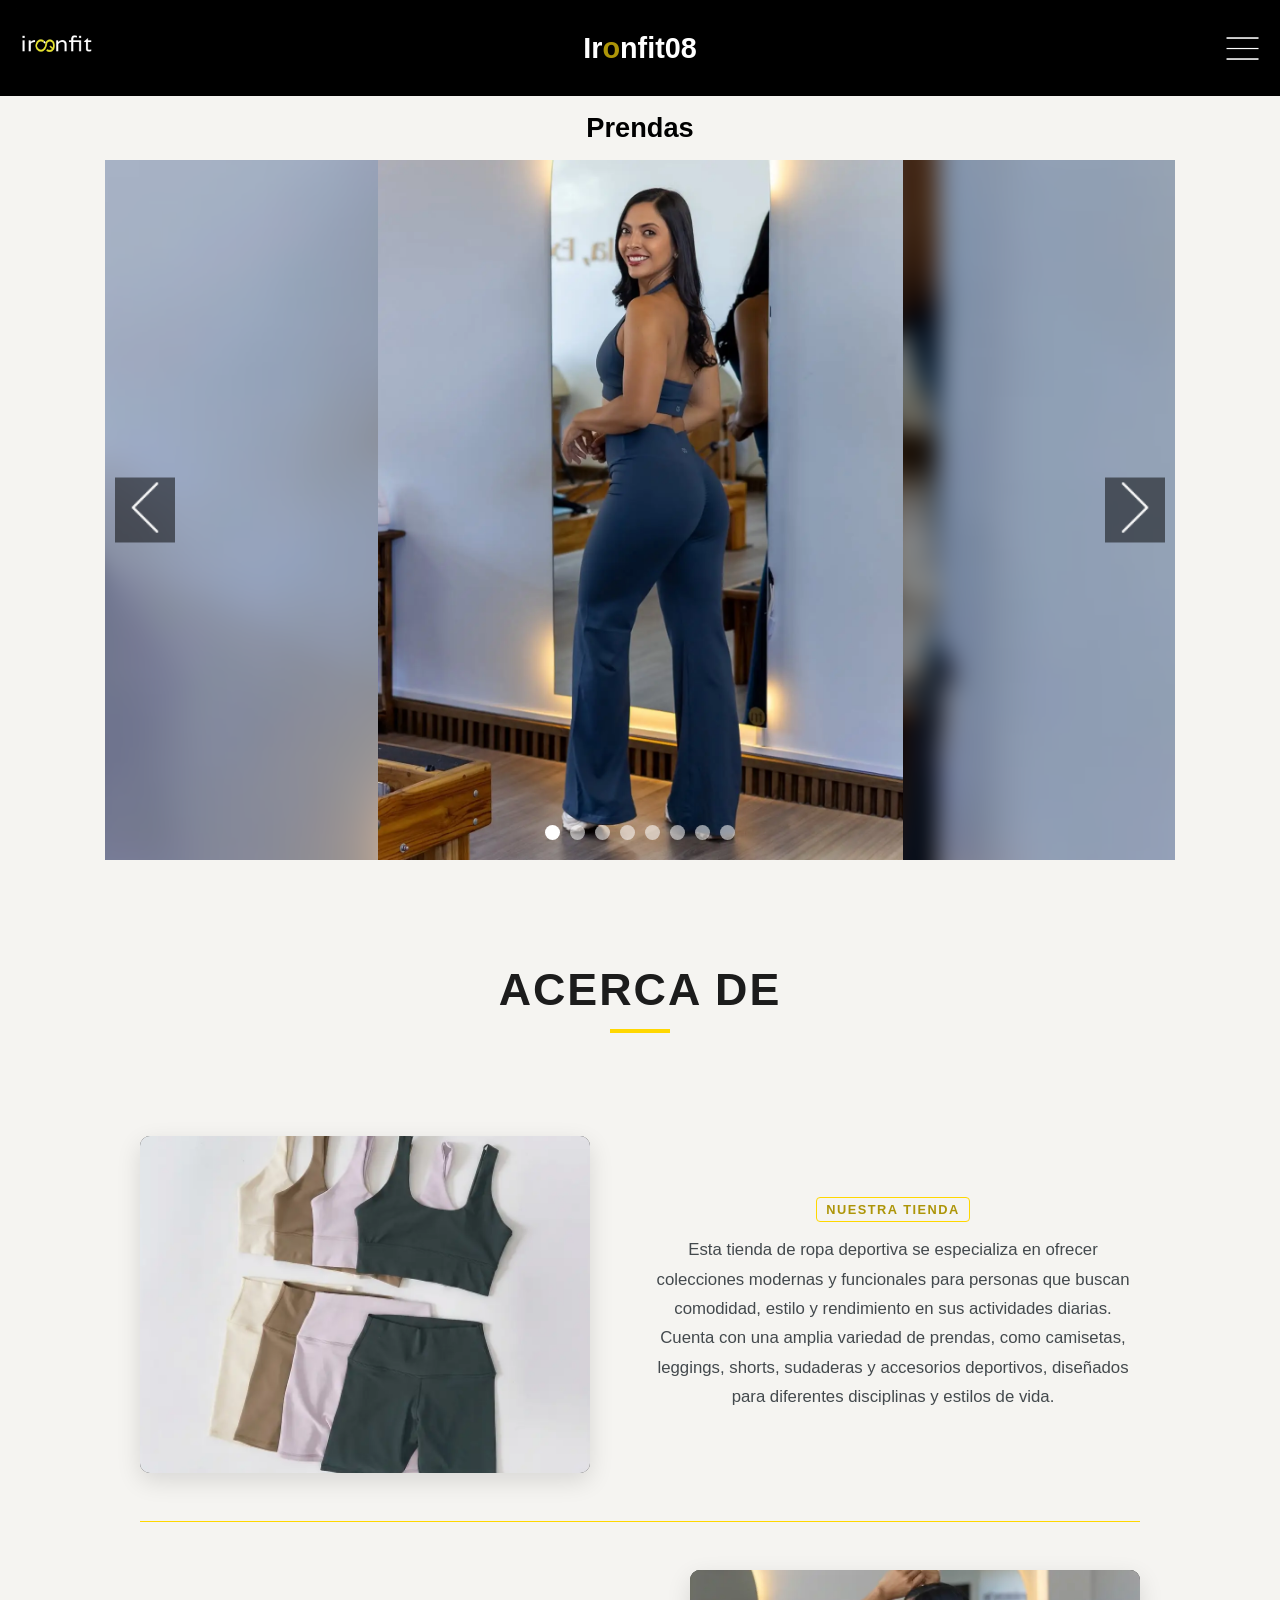
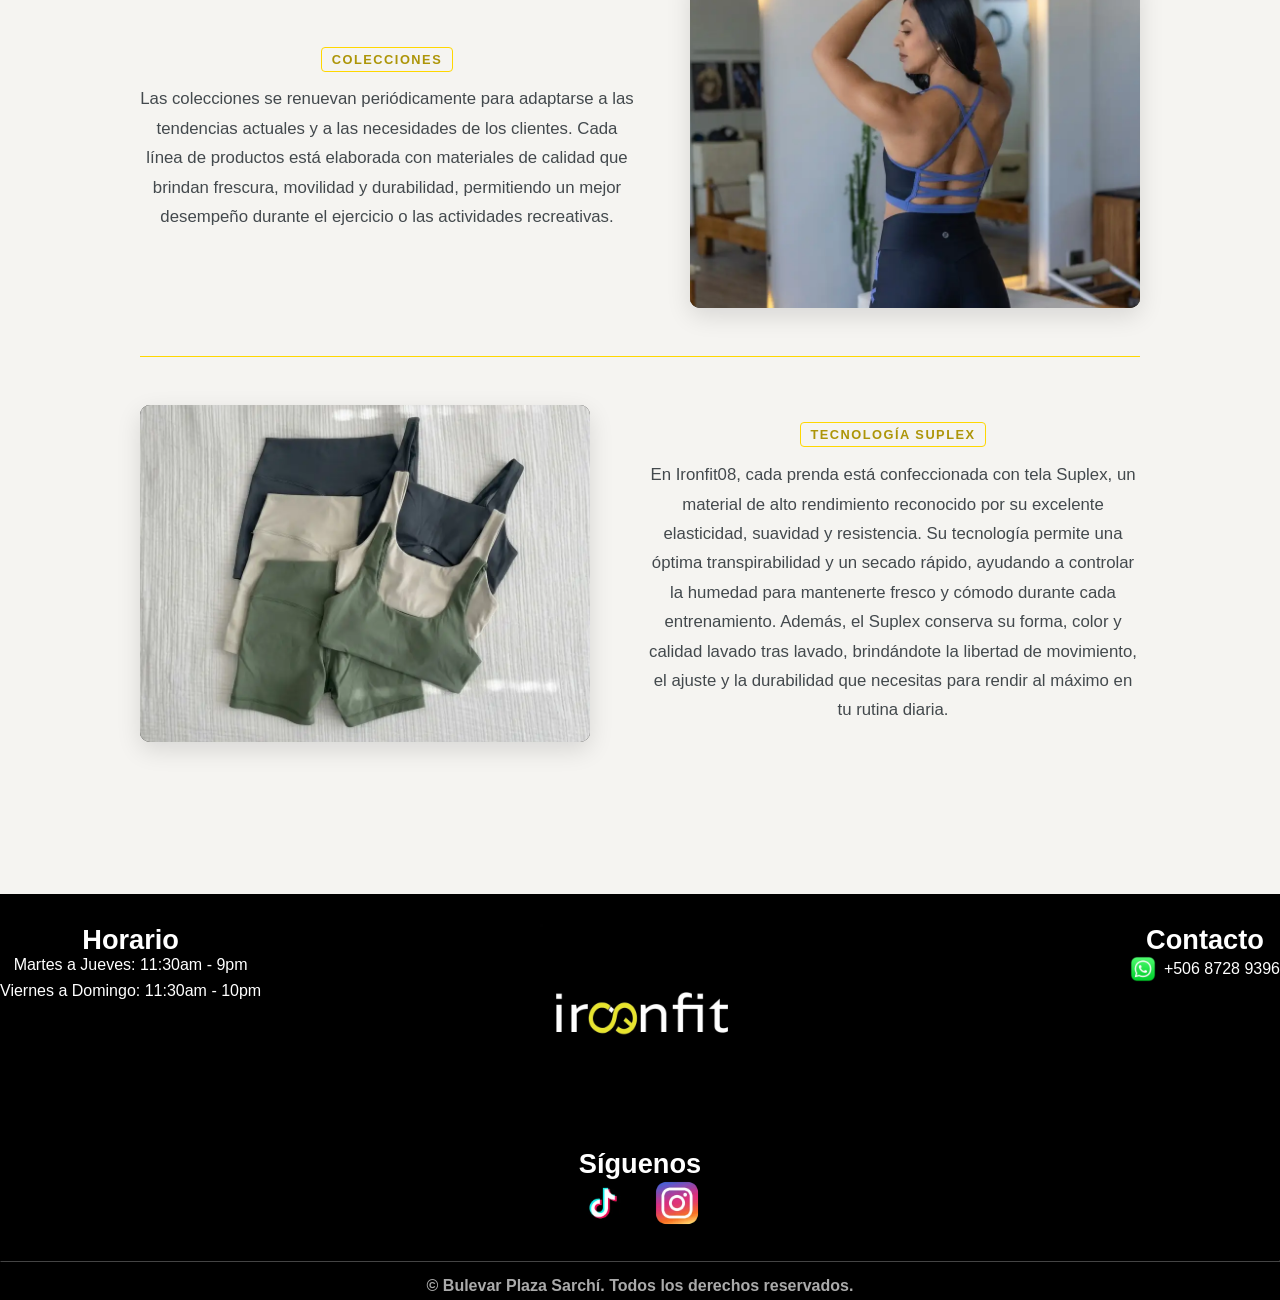
<file: pags/ironfit.html>
<!DOCTYPE html>
<html lang="es">
<head>
    <meta charset="UTF-8">
    <meta name="viewport" content="width=device-width, initial-scale=1.0">
    <title>Ironfit08 en Bulevar Plaza Sarchí | Ropa para Entrenar, Correr y Vivir Activo</title>
    <meta name="description" content="En Ironfit08 encontrarás ropa deportiva de alta calidad en Sarchí. Nuestras prendas con tela Suplex brindan elasticidad, suavidad y durabilidad. Ideal para gimnasio, running y vida activa. Colecciones renovadas para mujer y hombre. ¡Visítanos!">
    <meta name="keywords" content="Ironfit08, ropa deportiva, leggings deportivos, camisetas deportivas, shorts, sudaderas, tela Suplex, ropa para gimnasio, moda deportiva, entrenamiento, Sarchí, Bulevar Plaza Sarchí, Alajuela, ropa fitness, conjunto deportivo">
    <meta name="author" content=" Gimena Cubero, Carlos Barrios, Santiago Morales">
    <meta name="robots" content="index, follow">
    <link rel="icon" href="../img/bulevar/iconBulevar.png">
    <link rel="stylesheet" href="../estilos/propiedadesGeneralesMin/general.css">
    <link rel="stylesheet" href="../estilos/propiedadesGeneralesMin/headerGeneral.css">
    <link rel="stylesheet" href="../estilos/propiedadesGeneralesMin/mainGeneral.css">
    <link rel="stylesheet" href="../estilos/propiedadesGeneralesMin/footerGeneral.css">
    <link rel="stylesheet" href="../estilos/pagsMin/ironfit.css">

</head>
<body>
    <header>
            <img class="logo" src="../img/ironFit08/logo.webp" alt="logo ironfit08" width="1000" height="1000">
            <h1>Ir<span id="irinfitColor">o</span>nfit08</h1> 
            <button id="abrir" class="abrirMenu"> <img src="../img/extras/menuHamburguesa.png" alt="Menú tiendas" width="50" height="50"></button>
            
    </header>

    <nav class="nav" id="nav">
        <button id="cerrar" class="cerrarMenu"><img src="../img/extras/cerrarMenu.png" alt="Salir menú" width="48" height="48"></button>
        <ul class="navList">
            <li><a href="../index.html">Bulevar</a></li>
            <li><a href="aurum.html">Aurum</a></li>
            <li><a href="betosPizza.html">Beto's Pizza</a></li>
            <li><a href="bowlo.html">Bowlo</a></li>
            <li><a href="distritohumo.html">Distrito Humo</a></li>
            <li><a href="hastaElElote.html">Hasta el Elote</a></li>
            <li><a  class="active" href="ironfit.html">Ironfit08</a></li>
            <li><a href="raizTica.html">Raíz Tica Café</a></li>
            <li><a href="robchicken.html">Robchicken</a></li>
            <li><a href="rollArt.html">Roll Art</a></li>
            <li><a href="yulyPeraltaSalon.html">Yuly Peralta Salón</a></li>
        </ul>
    </nav>
    <div class="overlay" id="overlay"></div>

    <!--main---------------------------------------------------------------------------------------------------------------------------------->
    <main>

        <!-- Carrusel de Imagenes-->
        <section id="seccionCarrusel">
            <h2>Prendas</h2>

            <div class="carruselContainer">
                <div class="carrusel" id="carrusel">
                    <div class="carruselItem">
                        <div class="fondoBorroso"></div>
                        <img src="../img/ironFit08/carrusel1.webp" alt="Cojunto deportivo azul" fetchpriority="high" width="1170" height="1560">
                    </div>

                    <div class="carruselItem">
                        <div class="fondoBorroso"></div>
                        <img src="../img/ironFit08/carrusel5.webp" alt="Conjunto deportivo café" width="1440" height="1920">
                    </div>

                    <div class="carruselItem">
                        <div class="fondoBorroso"></div>
                        <img src="../img/ironFit08/carrusel2.webp" alt="Conjunto deportivo beige" width="1170" height="1558">
                    </div>

                    <div class="carruselItem">
                        <div class="fondoBorroso"></div>
                        <img src="../img/ironFit08/carrusel4.webp" alt="Conjunto deportivo azul con rosado" width="1066" height="1421">
                    </div>

                    <div class="carruselItem">
                        <div class="fondoBorroso"></div>
                        <img src="../img/ironFit08/carrusel7.webp" alt="Conjunto deportivo azul y morado" width="1170" height="1560">
                    </div>

                    <div class="carruselItem">
                        <div class="fondoBorroso"></div>
                        <img src="../img/ironFit08/carrusel3.webp" alt="Conjunto deportivo rojo y negro" width="1170" height="1560">
                    </div>

                    <div class="carruselItem">
                        <div class="fondoBorroso"></div>
                        <img src="../img/ironFit08/carrusel6.webp" alt="Conjunto deportivo verde" width="1170" height="1367">
                    </div>
                    <div class="carruselItem">
                        <div class="fondoBorroso"></div>
                        <img src="../img/ironFit08/carrusel8.webp" alt="Conjunto deportivo rosado" width="1170" height="1560">
                    </div>
                
                </div>

                <button class="carruselBoton carruselBotonPrev" id="prevBtn"><img src="../img/extras/flechaIzquierda.png" alt="Desplazar imagen a la izquierda" width="50" height="50"></button>
                <button class="carruselBoton carruselBotonNext" id="nextBtn"><img src="../img/extras/flechaDerecha.png" alt="Desplazar imagen a la derecha" width="50" height="50"></button>
            
                <div class="contentIndicators" id="indicators"></div>
            
            </div>

        </section>

        <section id="informacion" class="informacion">

    <h2>Acerca de</h2>

    <div class="informacionLista">

        <div class="informacionBloque">
            <div class="informacionImagen">
                <div class="fondoBorroso"></div>
                <img src="../img/ironFit08/ropaDeportiva.webp" alt="Colección de ropa deportiva de Ironfit08 en Bulevar Sarchí " loading="lazy" width="1200" height="896">
            </div>
            <div class="informacionTexto">
                <span class="informacionEtiqueta">Nuestra tienda</span>
                <p>Esta tienda de ropa deportiva se especializa en ofrecer colecciones modernas y funcionales para personas que buscan comodidad, estilo y rendimiento en sus actividades diarias. Cuenta con una amplia variedad de prendas, como camisetas, leggings, shorts, sudaderas y accesorios deportivos, diseñados para diferentes disciplinas y estilos de vida.</p>
            </div>
        </div>

        <div class="informacionBloque">
            <div class="informacionImagen">
                <div class="fondoBorroso"></div>
                <img src="../img/ironFit08/ropaDeportiva2.webp" alt="Prendas de Ironfit08 con tela Suplex, elástica y transpirable" loading="lazy" width="1200" height="896">
            </div>
            <div class="informacionTexto">
                <span class="informacionEtiqueta">Colecciones</span>
                <p>Las colecciones se renuevan periódicamente para adaptarse a las tendencias actuales y a las necesidades de los clientes. Cada línea de productos está elaborada con materiales de calidad que brindan frescura, movilidad y durabilidad, permitiendo un mejor desempeño durante el ejercicio o las actividades recreativas.</p>
            </div>
        </div>

        <div class="informacionBloque">
            <div class="informacionImagen">
                <div class="fondoBorroso"></div>
                <img src="../img/ironFit08/ropadeportiva3.webp" alt="Ropa deportiva de Ironfit08 para entrenamiento y vida activa" loading="lazy" width="1200" height="896">
            </div>
            <div class="informacionTexto">
                <span class="informacionEtiqueta">Tecnología Suplex</span>
                <p>En Ironfit08, cada prenda está confeccionada con tela Suplex, un material de alto rendimiento reconocido por su excelente elasticidad, suavidad y resistencia. Su tecnología permite una óptima transpirabilidad y un secado rápido, ayudando a controlar la humedad para mantenerte fresco y cómodo durante cada entrenamiento. Además, el Suplex conserva su forma, color y calidad lavado tras lavado, brindándote la libertad de movimiento, el ajuste y la durabilidad que necesitas para rendir al máximo en tu rutina diaria.</p>
            </div>
        </div>

    </div>

</section>
    </main>
    <!--footer---------------------------------------------------------------------------------------------------------------------------------->
    <footer>
        <div class="footerTop">
            <div class="footerCol footerLogo">
                <img class="logoFooter" src="../img/ironFit08/logo.webp" alt="logo bulevar general" loading="lazy" width="1000" height="1000">
            </div>

            <div class="footerCol footerHorario">
                <p>Horario</p>
                <ul>
                    <li>Martes a Jueves: 11:30am - 9pm</li>
                    <li>Viernes a Domingo: 11:30am - 10pm</li>
                </ul>
            </div>

            <div class="footerCol footerContacto">
                <p>Contacto</p>
                <ul>
                    <li><a href="https://wa.me/50687289396"><img src="../img/extras/whatsapp.webp" alt="WhatsApp " loading="lazy" width="128" height="128">+506 8728 9396</a></li>
                </ul>
            </div>

            <div class="footerCol footerSiguenos">
                <p>Síguenos</p>
                <ul class="redesSociales">
                    <li><a href="https://www.tiktok.com/@ironfit08?is_from_webapp=1&sender_device=pc"><img src="../img/extras/tiktok.webp" alt="tiktok" loading="lazy" width="128" height="128"></a></li>
                    <li><a href="https://www.instagram.com/ironfit08?utm_source=ig_web_button_share_sheet&igsh=ZDNlZDc0MzIxNw=="><img src="../img/extras/instagram.webp" alt="instagram" loading="lazy" width="128" height="128"></a></li>
                </ul>
            </div>

            
        </div>

        <hr>
        <p class="copyright">&copy; Bulevar Plaza Sarchí. Todos los derechos reservados.</p>
    </footer>
    <script src="../js/main.js"></script>
</body>
</html>
</file>
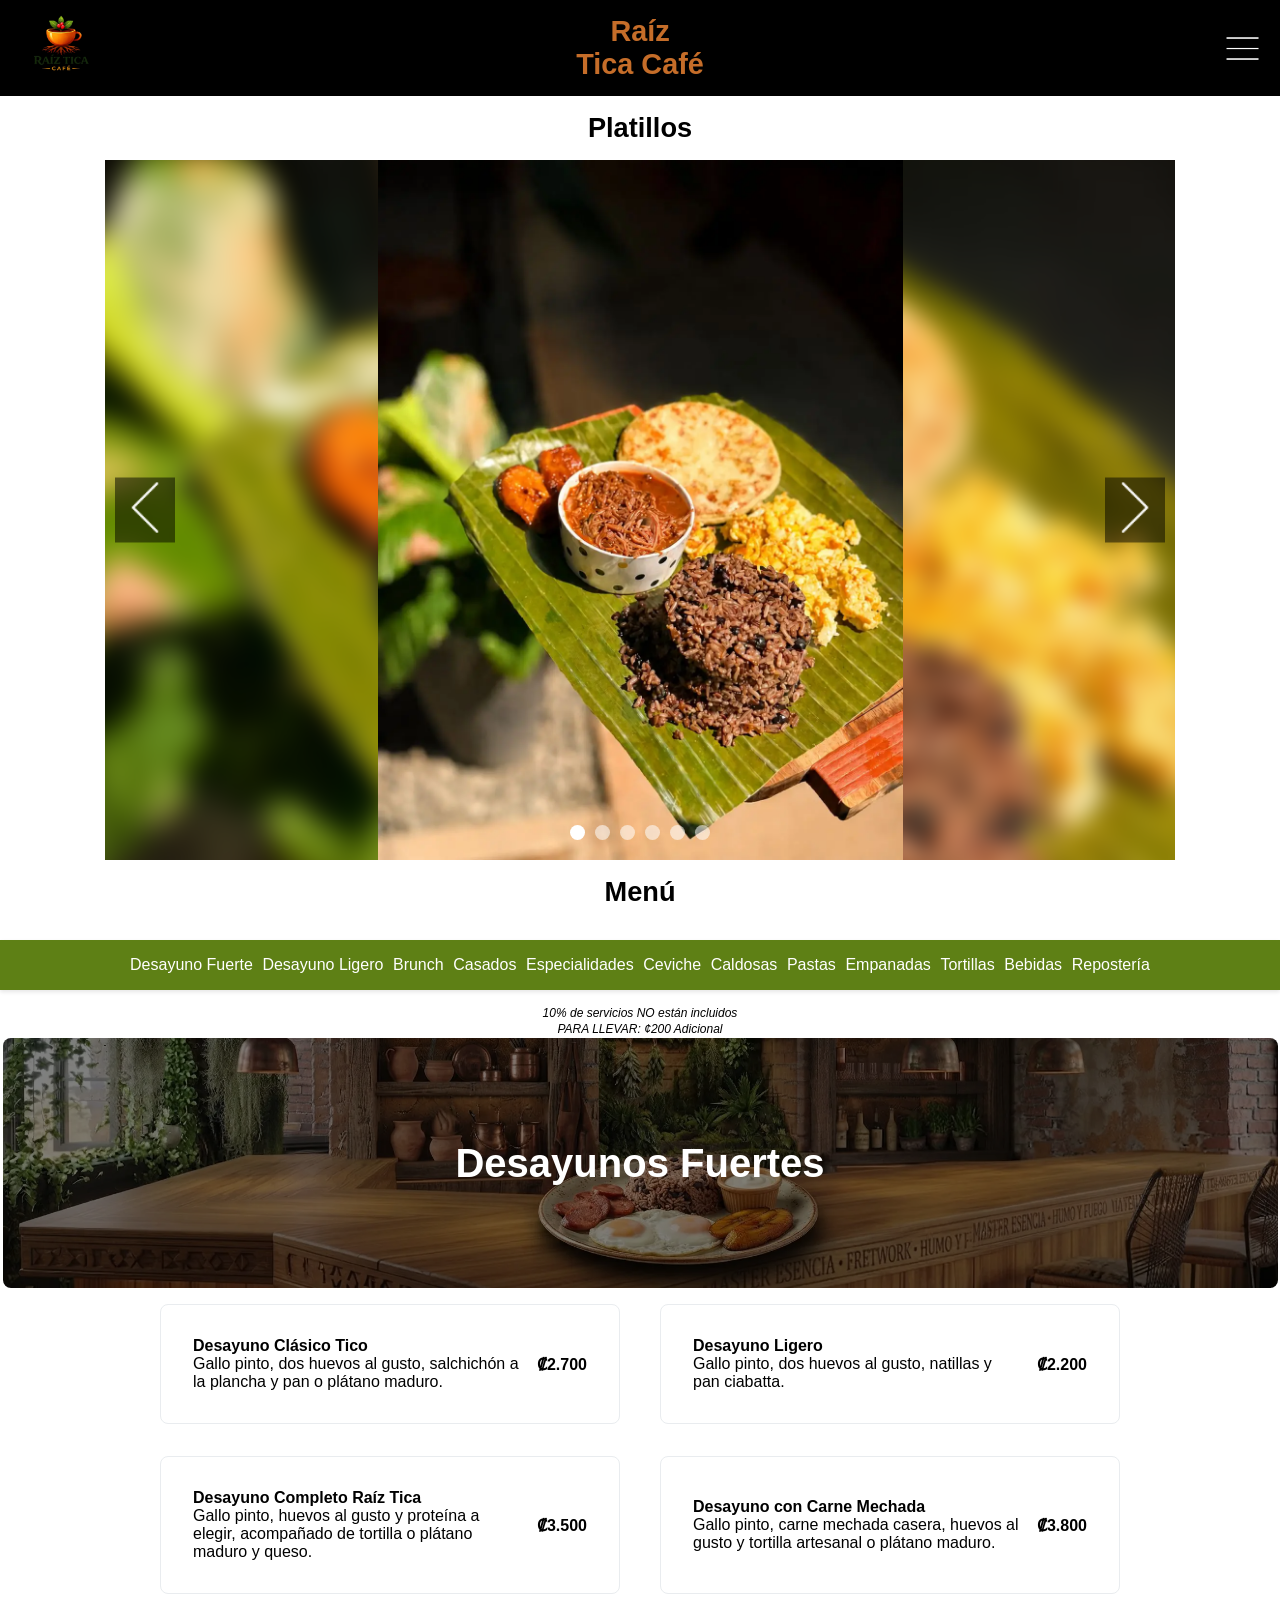
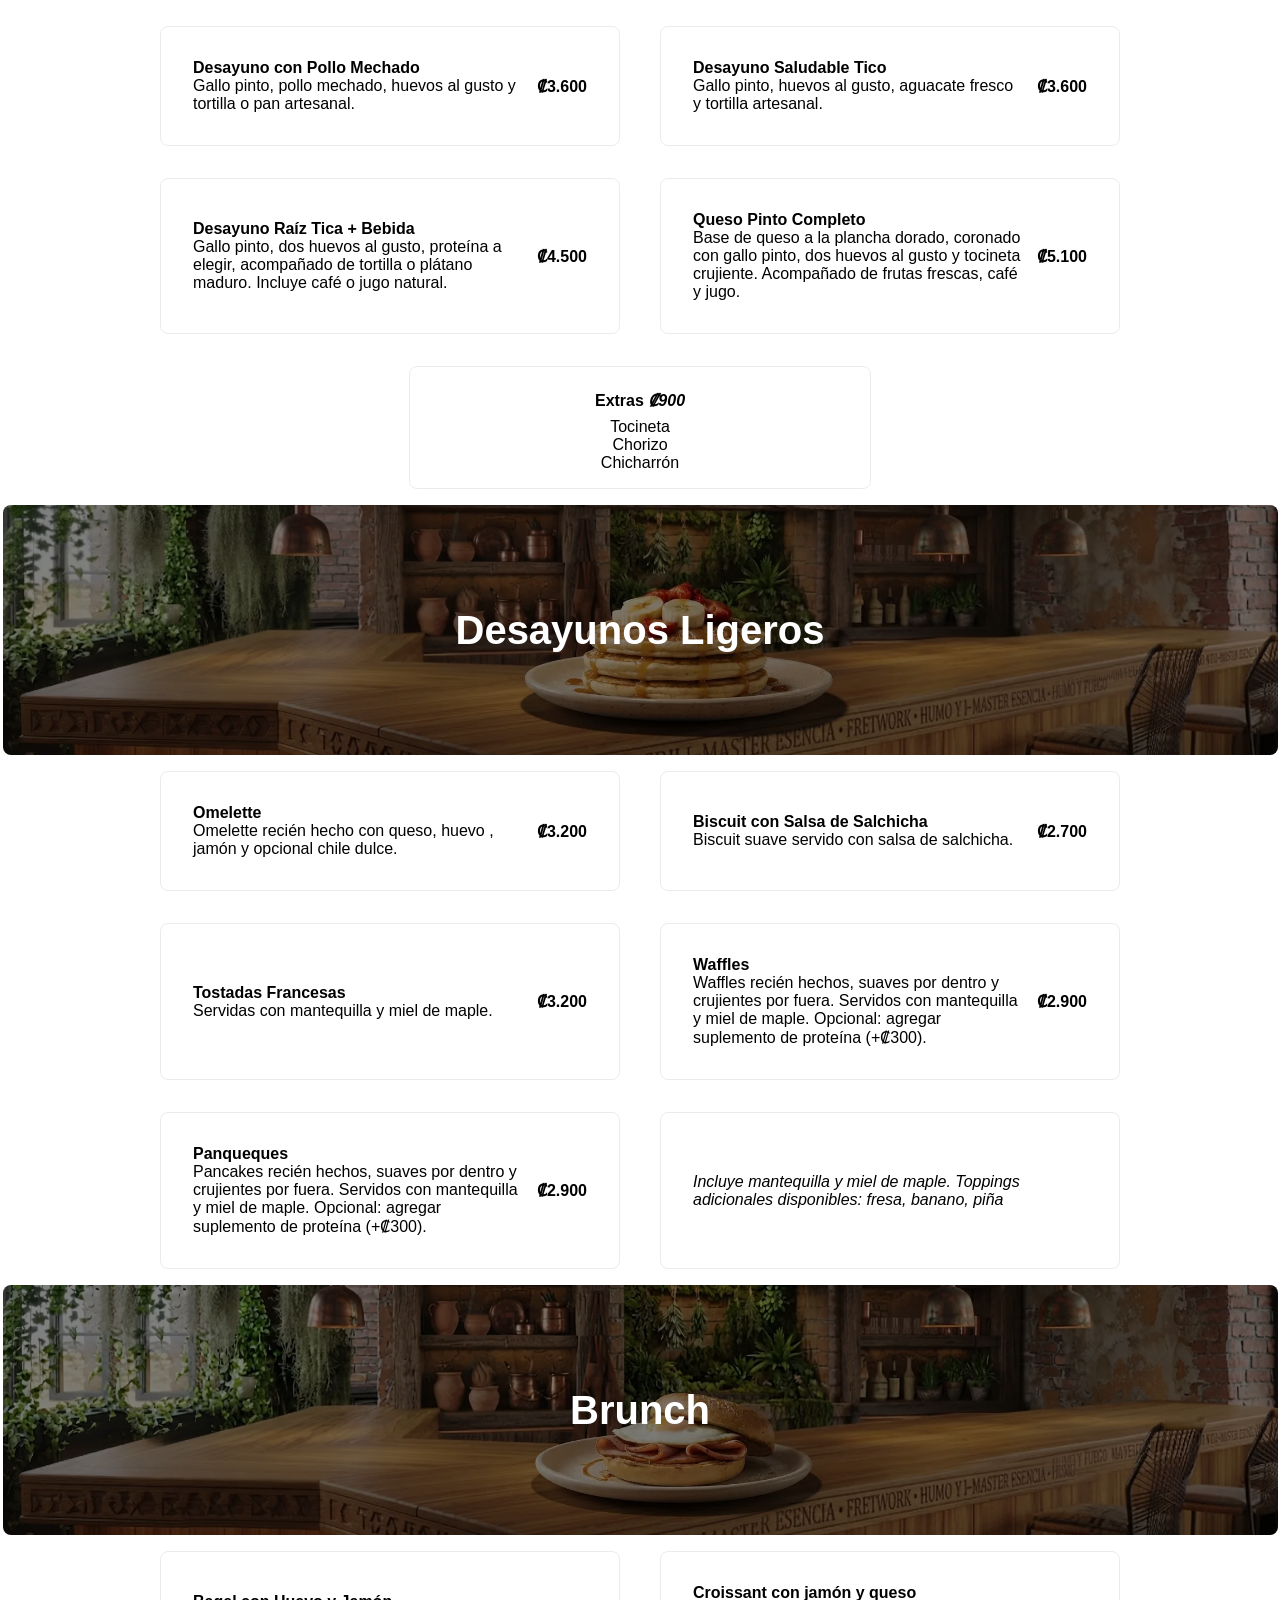
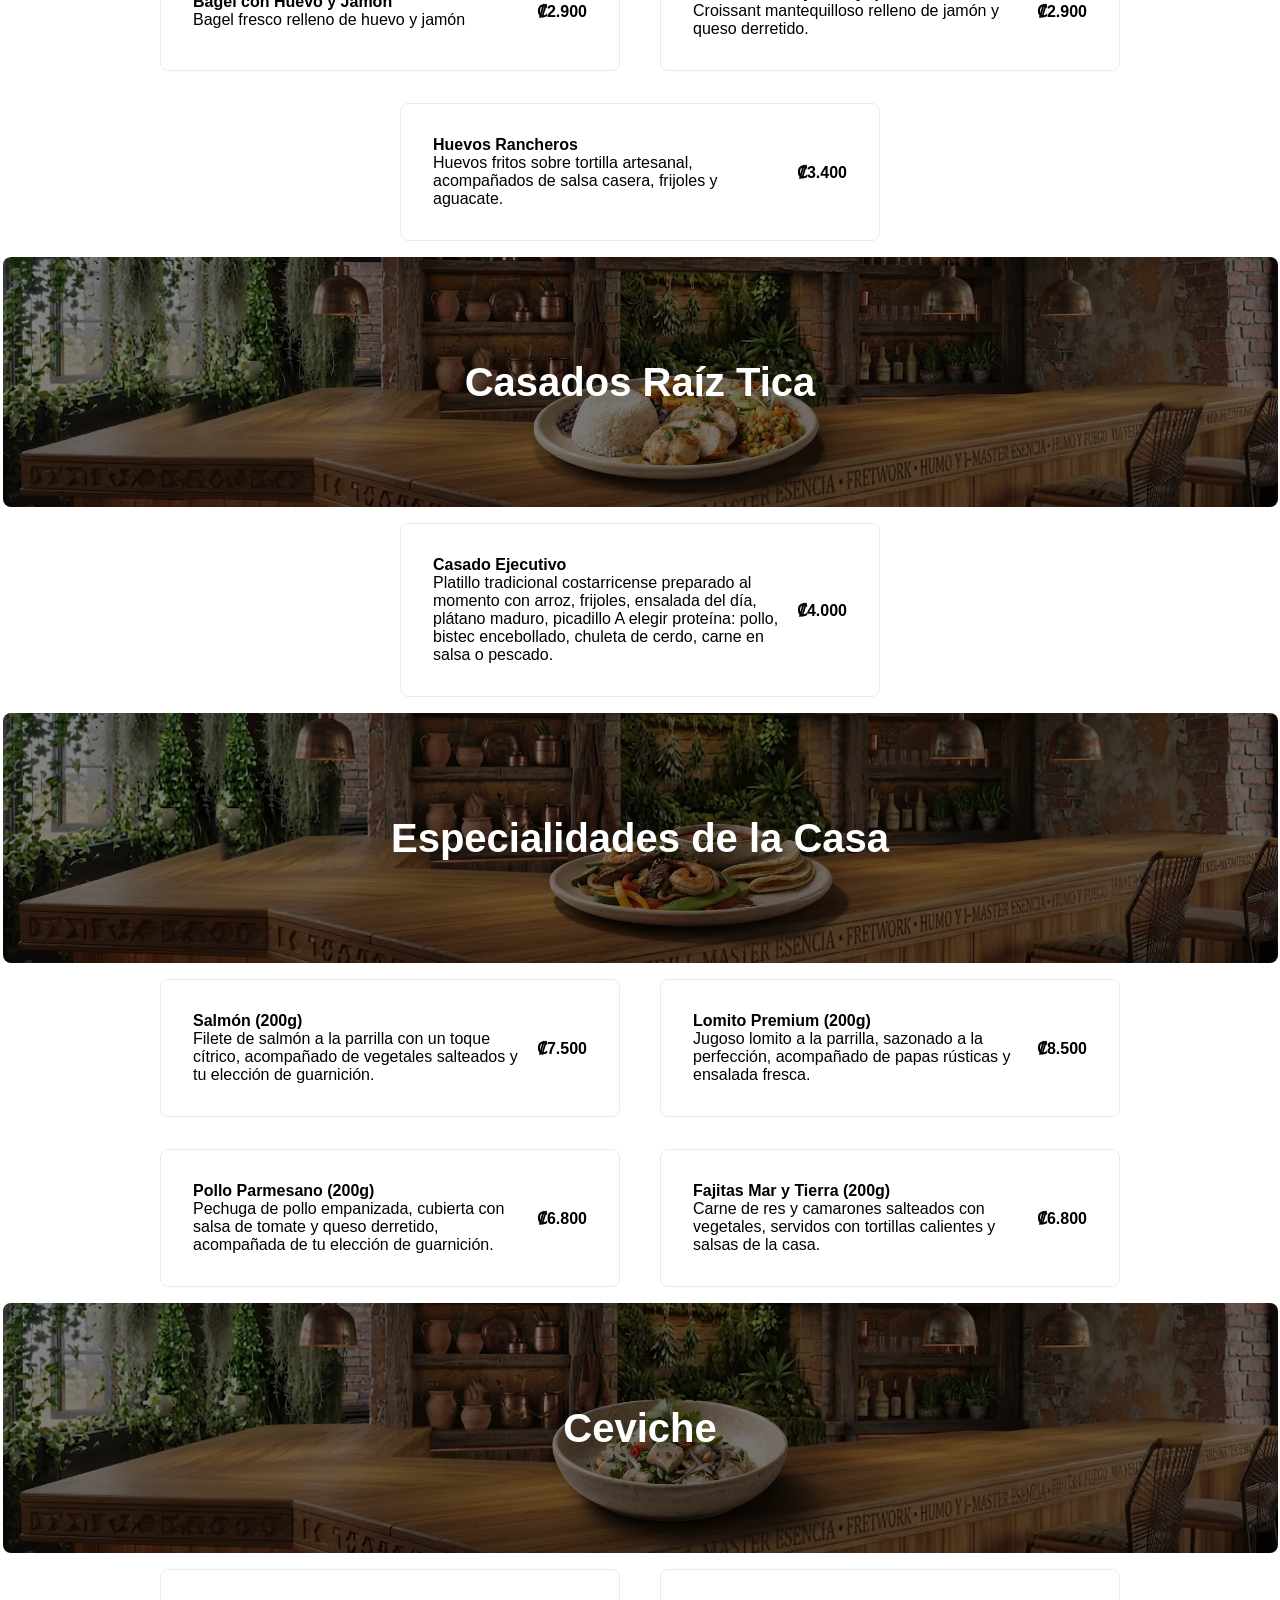
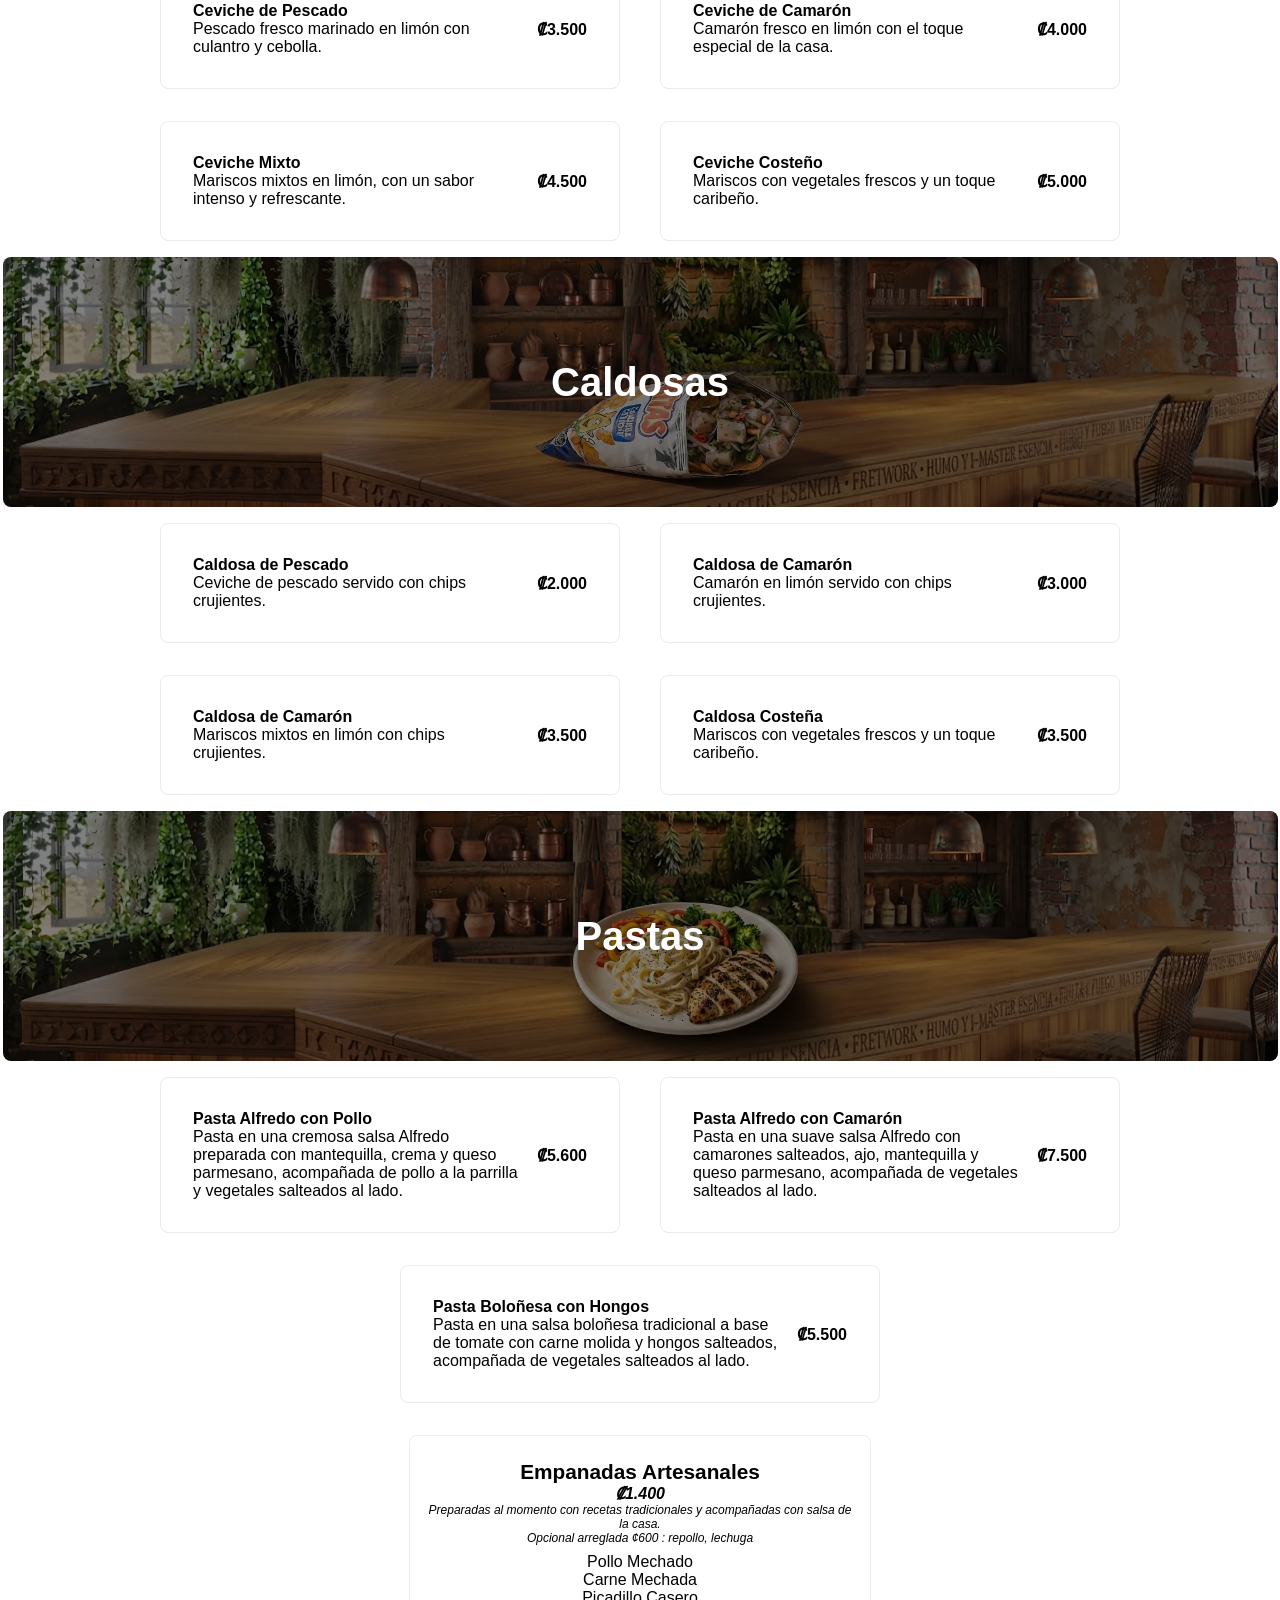
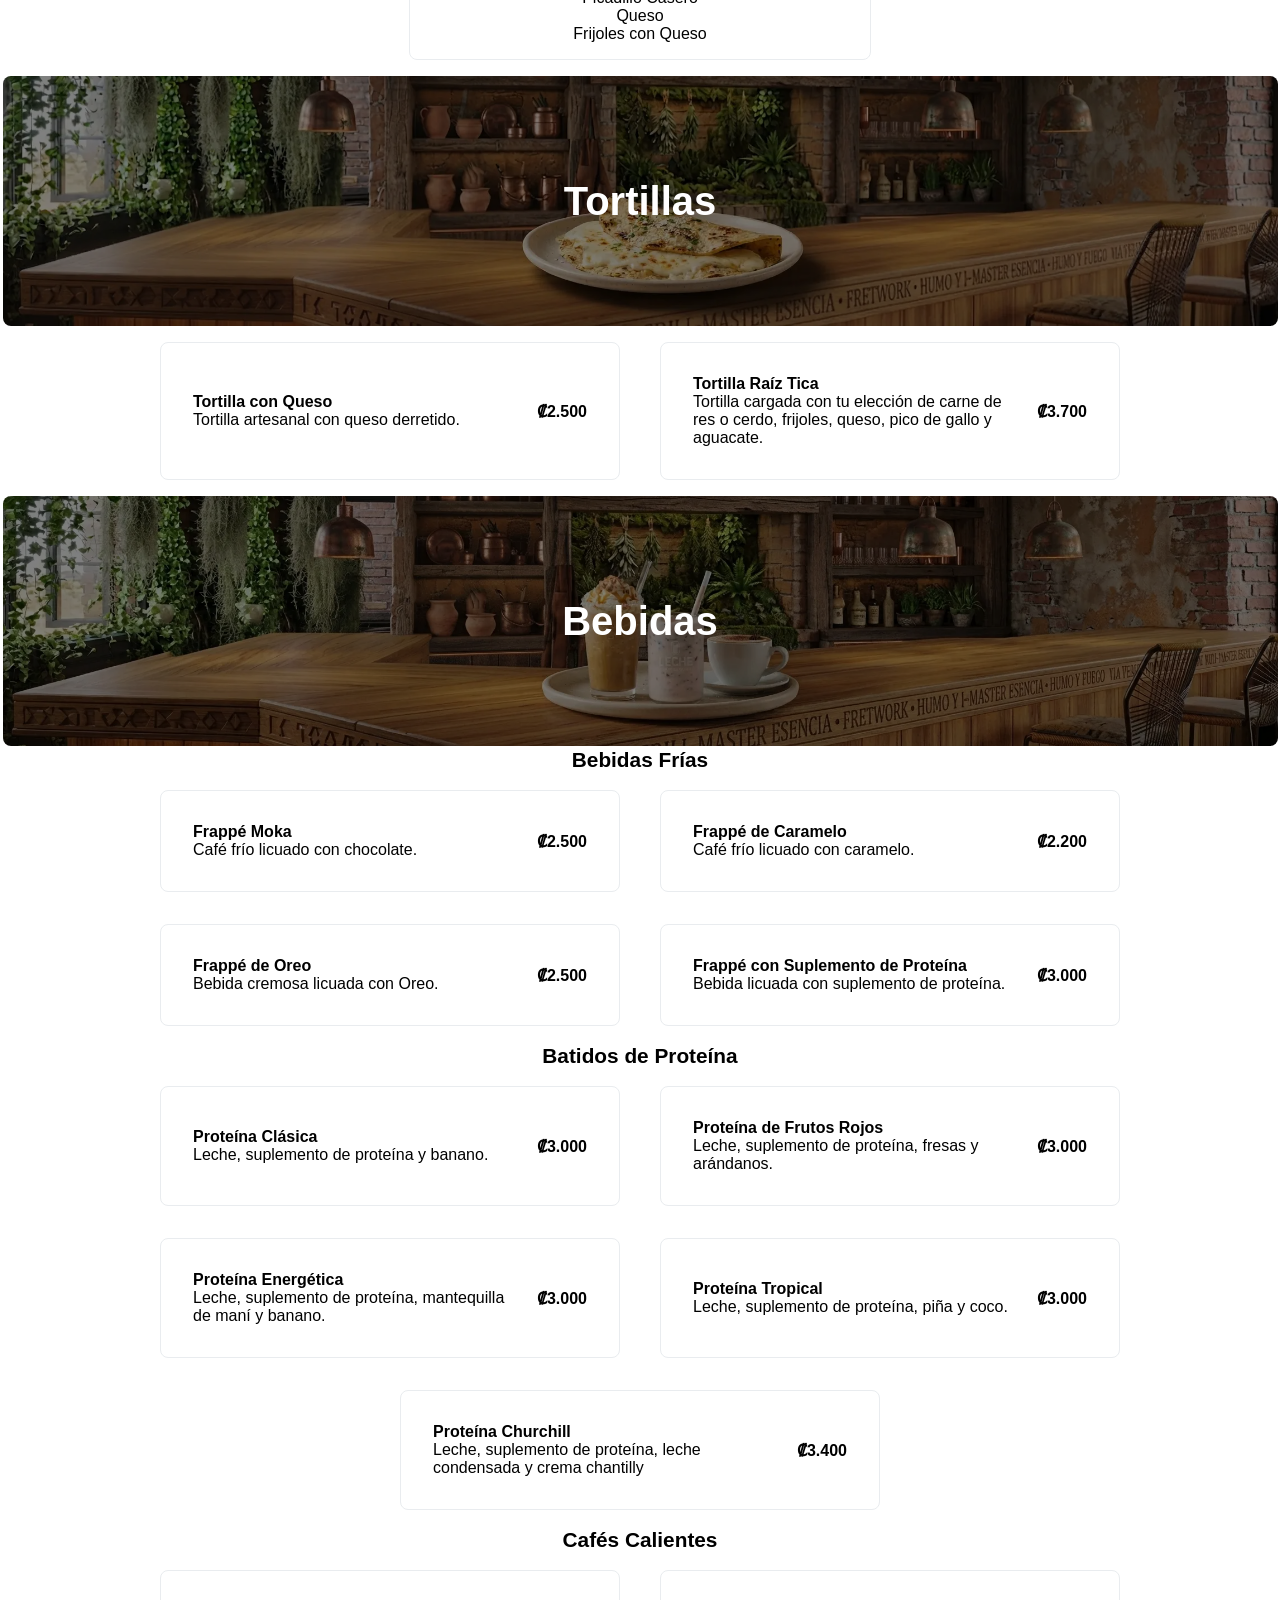
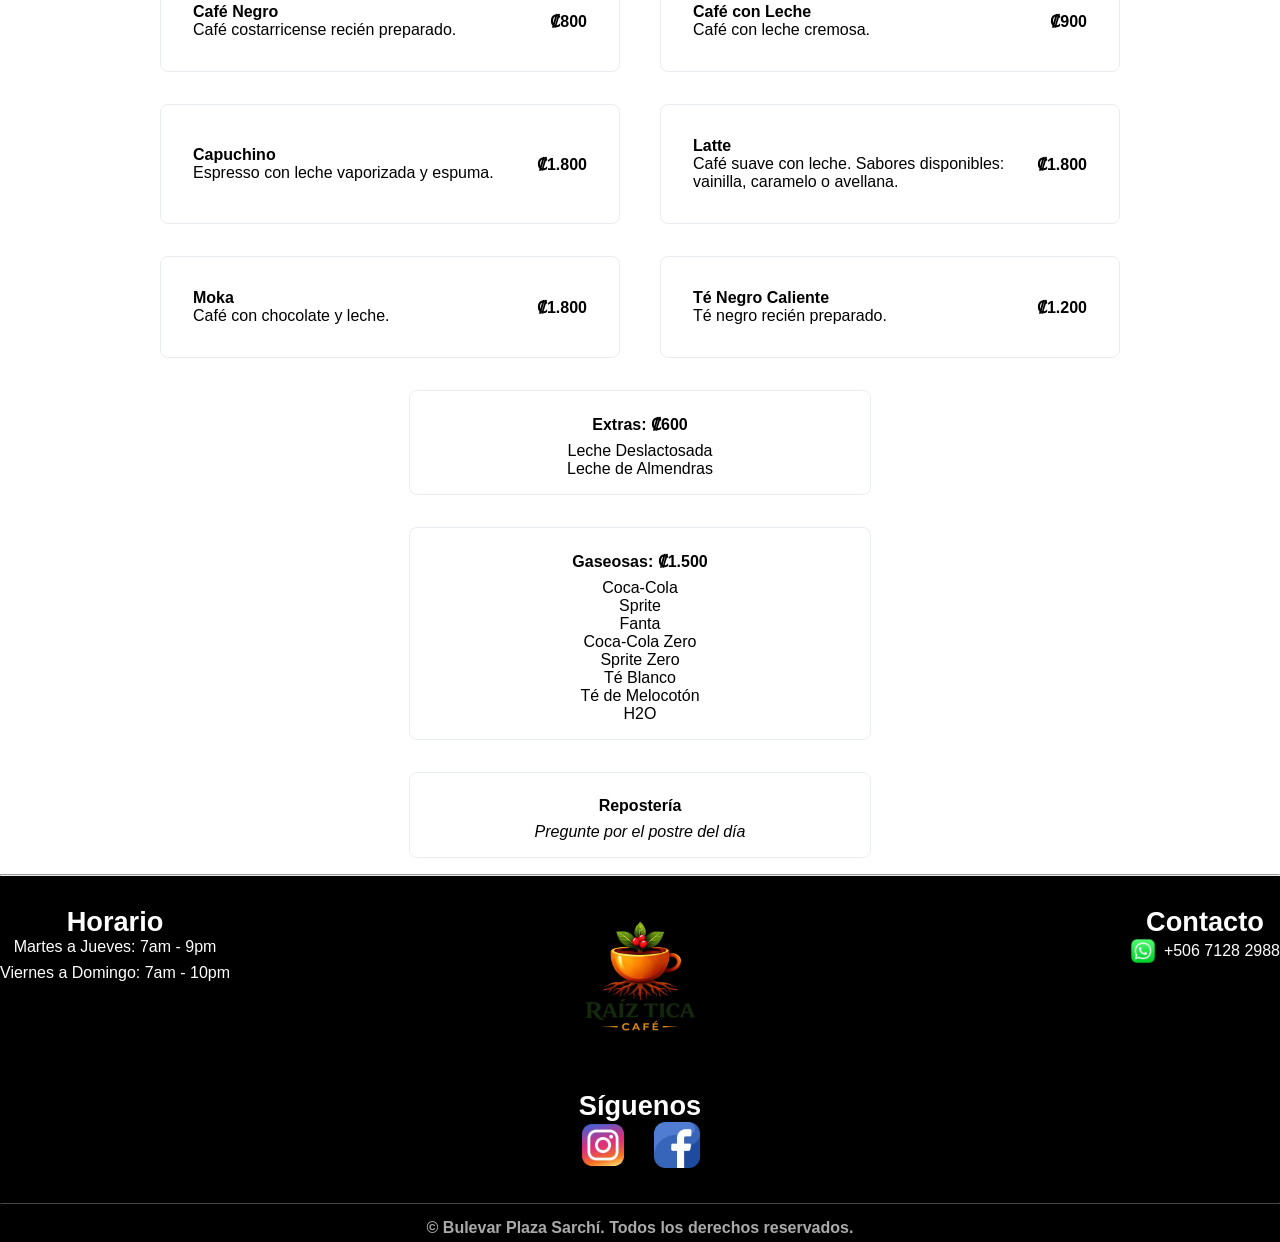
<file: pags/raizTica.html>
<!DOCTYPE html>
<html lang="es">
<head>
    <meta charset="UTF-8">
    <meta name="viewport" content="width=device-width, initial-scale=1.0">
    <title>Raíz Tica Café en Bulevar Plaza Sarchí | Desayunos, Casados y Repostería</title>
    <meta name="description" content="Disfruta de la auténtica comida casera en Raíz Tica Café, ubicado en Bulevar Plaza Sarchí. Ofrecemos desayunos tradicionales, casados, ceviches frescos, pastas, empanadas, tortillas, repostería y café costarricense. ¡Un lugar con sabor a Costa Rica!">
    <meta name="keywords" content="Raíz Tica Café, comida típica costarricense, desayunos tradicionales, gallo pinto, casados, ceviche de pescado, ceviche de camarón, pastas, empanadas artesanales, tortillas, café costarricense, capuchino, frappé, batidos de proteína, repostería, Sarchí, Bulevar Plaza Sarchí, Alajuela, restaurante familiar">
    <meta name="author" content=" Gimena Cubero, Carlos Barrios, Santiago Morales">
    <meta name="robots" content="index, follow">
    <link rel="icon" href="../img/bulevar/iconBulevar.png">
    <link rel="stylesheet" href="../estilos/propiedadesGeneralesMin/general.css">
    <link rel="stylesheet" href="../estilos/propiedadesGeneralesMin/headerGeneral.css">
    <link rel="stylesheet" href="../estilos/propiedadesGeneralesMin/mainGeneral.css">
    <link rel="stylesheet" href="../estilos/propiedadesGeneralesMin/footerGeneral.css">
    <link rel="stylesheet" href="../estilos/pagsMin/raizTica.css">
</head>
<body>
    <header>
        <img class="logo" src="../img/raizTicaCafe/logo.webp" alt="logo raiz tica cafe" width="1280" height="1024">
        <h1>Raíz <span>Tica Café</span></h1>
        <button id="abrir" class="abrirMenu"> <img src="../img/extras/menuHamburguesa.png" alt="Menú tiendas" width="50" height="50"></button>
        
    </header>

    <nav class="nav" id="nav">
        <button id="cerrar" class="cerrarMenu"><img src="../img/extras/cerrarMenu.png" alt="Salir menú" width="48" height="48"></button>
        <ul class="navList">
            <li><a href="../index.html">Bulevar</a></li>
            <li><a href="aurum.html">Aurum</a></li>
            <li><a href="betosPizza.html">Beto's Pizza</a></li>
            <li><a href="bowlo.html">Bowlo</a></li>
            <li><a href="distritohumo.html">Distrito Humo</a></li>
            <li><a href="hastaElElote.html">Hasta el Elote</a></li>
            <li><a href="ironfit.html">Ironfit08</a></li>
            <li><a  class="active" href="raizTica.html">Raíz Tica Café</a></li>
            <li><a href="robchicken.html">Robchicken</a></li>
            <li><a href="rollArt.html">Roll Art</a></li>
            <li><a href="yulyPeraltaSalon.html">Yuly Peralta Salón</a></li>
        </ul>
    </nav>
    
    <div class="overlay" id="overlay"></div>

 
    <main>
       
        <!-- Carrusel de Imagenes-->
        <section id="seccionCarrusel">
            <h2>Platillos</h2>

            <div class="carruselContainer">
                <div class="carrusel" id="carrusel">
                    <div class="carruselItem">
                        <a href="#carneMechada">
                        <div class="fondoBorroso"></div>
                        <img class="noCover" src="../img/raizTicaCafe/carrusel5.webp" alt="Desayuno con Carne Mechada" fetchpriority="high" width="1086" height="1448">
                        </a>
                    </div>

                    <div class="carruselItem">
                        <a href="#cafeNegro">
                        <div class="fondoBorroso"></div>
                        <img class="noCover" src="../img/raizTicaCafe/carrusel6.webp" alt="Café Negro" width="1131" height="1286">
                        </a>
                    </div>
        
                    <div class="carruselItem">
                        <a href="#reposteria">
                        <div class="fondoBorroso"></div>
                        <img class="noCover" src="../img/raizTicaCafe/carrusel4.webp" alt="Repostería arrollado" width="900" height="1311">
                        </a>
                    </div>
                
                    <div class="carruselItem">
                        <a href="#clasico">
                        <div class="fondoBorroso"></div>
                        <img class="noCover" src="../img/raizTicaCafe/carrusel3.webp" alt="Desayuno típico" width="1086" height="1448">
                        </a>
                    </div>
                    
                    <div class="carruselItem">
                        <a href="#cevichePescado">
                        <div class="fondoBorroso"></div>
                        <img class="noCover" src="../img/raizTicaCafe/carrusel2.webp" alt="Ceviche" width="1200" height="1600">
                        </a>
                    </div>

                    <div class="carruselItem">
                        <a href="#pastaCamaron">
                        <div class="fondoBorroso"></div>
                        <img class="noCover" src="../img/raizTicaCafe/carrusel1.webp" alt="Pasta blanca con camarones" width="1200" height="1600">
                        </a>
                    </div>
                </div>

                <button class="carruselBoton carruselBotonPrev" id="prevBtn"><img src="../img/extras/flechaIzquierda.png" alt="Desplazar imagen a la izquierda" width="50" height="50"></button>
                <button class="carruselBoton carruselBotonNext" id="nextBtn"><img src="../img/extras/flechaDerecha.png" alt="Desplazar imagen a la derecha" width="50" height="50"></button>
            
                <div class="contentIndicators" id="indicators"></div>
            
            </div>

        </section>



 
        <section class="menu">
            
            <h2>Menú</h2>

             <!--Segundo Nav-->
            
            <nav id="segundoNav">
                <a href="#fuerte">Desayuno Fuerte</a>
                <a href="#ligero">Desayuno Ligero</a>
                <a href="#brunch">Brunch</a>
                <a href="#casados">Casados</a>
                <a href="#especialidades">Especialidades</a>
                <a href="#ceviche">Ceviche</a>
                <a href="#caldosas">Caldosas</a>
                <a href="#pastas">Pastas</a>
                <a href="#empanadas">Empanadas</a>
                <a href="#tortillas">Tortillas</a>
                <a href="#bebidas">Bebidas</a>
                <a href="#reposteria">Repostería</a>
            </nav>


            <p class="nota textoCentro"><em>10% de servicios NO están incluidos</em></p>
            <p class="nota textoCentro"><em>PARA LLEVAR: ¢200 Adicional</em></p>
               
            <section class="scrollTop" id="fuerte">
                <div class="fotoTitulo">
                    <img src="../img/raizTicaCafe/desayunosHero.webp" alt="foto de desayuno" loading="lazy" width="2341" height="448">
                    <div class="titulo">
                        <h3>Desayunos Fuertes</h3>
                    </div>
                </div>
                
 
                <div class="categorias">
                    <article id= "clasico" class="scrollTop platillo">
                        <div class="nombreDescripcion">
                            <h4>Desayuno Clásico Tico</h4>
 
                            <p>Gallo pinto, dos huevos al gusto, salchichón a la plancha y pan o plátano maduro.</p>
                        </div>
 
                    <p class="precio">₡2.700</p>
 
                    </article>
    
                    <article id= "platoLigero" class="platillo">
    
                         <div class="nombreDescripcion">
                            <h4>Desayuno Ligero</h4>
    
                            <p>Gallo pinto, dos huevos al gusto, natillas y pan ciabatta.</p>
                         </div>
                        
                        <p class="precio">₡2.200</p>
    
    
    
                    </article>
    
                    <article id= "completo" class="platillo">
    
                        <div class="nombreDescripcion">
                            <h4>Desayuno Completo Raíz Tica</h4>
    
                            <p>
                                Gallo pinto, huevos al gusto y proteína a elegir, acompañado de tortilla o plátano maduro y
                                queso.
                            </p>
                        </div>
                        <p class="precio">₡3.500</p>
    
                    </article>
    
                    <article id= "carneMechada" class="scrollTop platillo">
                        <div class="nombreDescripcion">
                            <h4>Desayuno con Carne Mechada </h4>
    
                            <p>Gallo pinto, carne mechada casera, huevos al gusto y tortilla artesanal o plátano maduro.</p>
                        </div>
                    
                        <p class="precio">₡3.800</p>
    
                    </article>
    
                    <article id= "polloMechado" class="platillo">
    
                        <div class="nombreDescripcion">
                            <h4>Desayuno con Pollo Mechado</h4>
    
                            <p>Gallo pinto, pollo mechado, huevos al gusto y tortilla o pan artesanal.</p>
                        </div>
                        <p class="precio">₡3.600</p>
    
                    </article>
    
                    <article id= "saludable" class="platillo">
    
                        <div class="nombreDescripcion">
                            <h4>Desayuno Saludable Tico</h4>
    
                            <p>Gallo pinto, huevos al gusto, aguacate fresco y tortilla artesanal.</p>
                        </div>
    
                        <p class="precio">₡3.600</p>
    
                    </article>
    
                    <article id= "raizTicaBebida" class="platillo">
                        <div class="nombreDescripcion">
                            <h4>Desayuno Raíz Tica + Bebida</h4>
    
                            <p>Gallo pinto, dos huevos al gusto, proteína a elegir, acompañado de tortilla o plátano maduro.
                                Incluye café o jugo natural.
                            </p>
                        </div>
                    
                        <p class="precio">₡4.500</p>
    
                    </article>
    
                    <article id= "quesoPinto" class="platillo">
                        <div class="nombreDescripcion">
                            <h4>Queso Pinto Completo</h4>
    
                            <p>
                                Base de queso a la plancha dorado, coronado con gallo pinto, dos huevos al gusto y tocineta crujiente.
                                Acompañado de frutas frescas, café y jugo.
                            </p>
                        </div>
                        <p class="precio">₡5.100</p>
    
                    </article>
                </div>

                <div class="listas">
                    <article id= "extrasFuertes" class="tituloLista">
                        <div class="tituloProducto">
                            <h4>Extras <em>₡900</em></h4>
                        </div>
                        <ul>
                            <li>Tocineta</li>
                            <li>Chorizo</li>
                            <li>Chicharrón</li>
                        </ul>
                    </article>
                </div>
            </section>
            
 
            <section class="scrollTop" id="ligero">

                <div class="fotoTitulo">
                    <img src="../img/raizTicaCafe/pancakeHero.webp" alt="Foto de Pancake" loading="lazy" width="2341" height="448">
                    <div class="titulo">
                        <h3>Desayunos Ligeros</h3>
                    </div>
                </div>


                <div class="categorias">
                    <article id= "omelette" class="platillo">
                    <div class="nombreDescripcion">
                        <h4>Omelette</h4>
 
                        <p>
                            Omelette recién hecho con queso, huevo , jamón y opcional chile dulce.
                        </p>
                    </div>
 
                    <p class="precio">₡3.200</p>
 
                </article>
                
                 <article id= "biscuit" class="platillo">
                    <div class="nombreDescripcion">
                        <h4>Biscuit con Salsa de Salchicha</h4>
 
                        <p>
                            Biscuit suave servido con salsa de salchicha.
                        </p>
                    </div>
                    
                    <p class="precio">₡2.700</p>
 
                </article>
 
                <article id= "tostadas" class="platillo">
                    <div class="nombreDescripcion">
                        <h4>Tostadas Francesas</h4>
 
                        <p>
                            Servidas con mantequilla y miel de maple.
                        </p>
                    </div>
                    
                    <p class="precio">₡3.200</p>
 
                </article>
 
                <article id= "waffles" class="platillo">
                    <div class="nombreDescripcion">
                        <h4>Waffles</h4>
 
                        <p>
                            Waffles recién hechos, suaves por dentro y crujientes por fuera.
                            Servidos con mantequilla y miel de maple.
                            Opcional: agregar suplemento de proteína (+₡300).
                        </p>
                    </div>
                    <p class="precio">₡2.900</p>
 
                </article>
 
                <article id= "panqueques" class="platillo">
                    <div class="nombreDescripcion">
                        <h4>Panqueques</h4>
                        <p>
                            Pancakes recién hechos, suaves por dentro y crujientes por fuera.
                            Servidos con mantequilla y miel de maple.
                            Opcional: agregar suplemento de proteína (+₡300).
                        </p>
                    </div>
                
                    <p class="precio">₡2.900</p>
 
                </article>
 
                 <article id= "extrasLigeros" class="platillo">
 
                    <p><em>Incluye mantequilla y miel de maple. Toppings adicionales disponibles: fresa, banano, piña</em></p>
 
                </article>

                </div>
                
            </section>
 
            
 
            <section class="scrollTop" id="brunch">

                <div class="fotoTitulo">
                    <img src="../img/raizTicaCafe/brunchHero.webp" alt="Foto de Bagel" loading="lazy" width="2341" height="448">
                    <div class="titulo">
                        <h3>Brunch</h3>
                    </div>
                </div>  
                


                <div class="categorias">
                    <article id="bagel" class="platillo">
                        <div class="nombreDescripcion">
                            <h4>Bagel con Huevo y Jamón</h4>
                            <p>Bagel fresco relleno de huevo y jamón</p>
                        </div>
                        
                        <p class="precio">₡2.900</p>
                    </article>
 
                    <article id="crossaint" class="platillo">
                        <div class="nombreDescripcion">
                            <h4>Croissant con jamón y queso</h4>
                            <p>Croissant mantequilloso relleno de jamón y queso derretido.</p>
                        </div>
                        <p class="precio">₡2.900</p>
                    </article>
    
                    <article id="huevosRancheros" class="platillo centradaDesktop">
                        <div class="nombreDescripcion">
                            <h4>Huevos Rancheros</h4>
                            <p>Huevos fritos sobre tortilla artesanal, acompañados de salsa casera, frijoles y aguacate.</p>
                        </div>
                        
                        <p class="precio">₡3.400</p>
                    </article>
                </div>
                
            </section>
 
            
 
            <section class="scrollTop" id="casados">
 
                <div class="fotoTitulo">
                    <img src="../img/raizTicaCafe/casadoHero.webp" alt="Foto de platillo casado" loading="lazy" width="2341" height="448">
                    <div class="titulo">
                        <h3>Casados Raíz Tica</h3>
                    </div>
                </div>
    
                <div class="categorias">
                    <article id="casadoEjecutivo" class="platillo centradaDesktop">
                        <div class="nombreDescripcion">
                            <h4>Casado Ejecutivo</h4>
                            <p>
                                Platillo tradicional costarricense preparado al momento con arroz,
                                frijoles, ensalada del día, plátano maduro, picadillo
                                A elegir proteína: pollo, bistec encebollado, chuleta de cerdo,
                                carne en salsa o pescado.
                            </p>
                        </div>
                        <p class="precio">₡4.000</p>
                    </article>
                </div>
            </section>
 
            
 
            <section class="scrollTop" id="especialidades">


                <div class="fotoTitulo">
                    <img src="../img/raizTicaCafe/especialidadesHero.webp" alt="Foto de Fajitas de Mar" loading="lazy" width="2340" height="448">
                    <div class="titulo">
                        <h3>Especialidades de la Casa</h3>
                    </div>
                </div>
                
 
                <div class="categorias">
                    <article id="salmon" class="platillo">
                    <div class="nombreDescripcion">
                        <h4>Salmón (200g)</h4>
                        <p>Filete de salmón a la parrilla con un toque cítrico, acompañado de vegetales salteados
                        y tu elección de guarnición.</p>
                    </div>
                    
                    <p class="precio">₡7.500</p>
                </article>
 
                <article id="lomito" class="platillo">
                    <div class="nombreDescripcion">
                        <h4>Lomito Premium (200g)</h4>
                        <p>Jugoso lomito a la parrilla, sazonado a la perfección, acompañado de papas rústicas y ensalada fresca.</p>
                    </div>
                    
                    <p class="precio">₡8.500</p>
                </article>
 
                <article id="parmesano" class="platillo">
                    <div class="nombreDescripcion">
                        <h4>Pollo Parmesano (200g)</h4>
                        <p>Pechuga de pollo empanizada, cubierta con salsa de tomate y queso derretido, acompañada de tu elección de guarnición.</p>
                    </div>
                    
                    <p class="precio">₡6.800</p>
                </article>
 
                <article id="fajitas" class="platillo">
                    <div class="nombreDescripcion">
                       <h4>Fajitas Mar y Tierra (200g)</h4>
                        <p>Carne de res y camarones salteados con vegetales, servidos con tortillas calientes y salsas de la casa.</p> 
                    </div>
                    
                    <p class="precio">₡6.800</p>
                </article>

                </div>
                
 
            </section>
 
            
 
            <section class="scrollTop" id="ceviche">


                <div class="fotoTitulo">
                    <img src="../img/raizTicaCafe/cevicheHero.webp" alt="Foto de Ceviche" loading="lazy" width="2341" height="448">
                    <div class="titulo">
                        <h3>Ceviche</h3>
                    </div>
                </div>

                <div class="categorias">

                    <article id="cevichePescado" class="scrollTop platillo">
                    <div class="nombreDescripcion">
                        <h4>Ceviche de Pescado</h4>
                        <p>Pescado fresco marinado en limón con culantro y cebolla.</p>
                    </div>
                    
                    <p class="precio">₡3.500</p>
                </article>
 
                <article id="cevicheCamaron" class="platillo">
                    <div class="nombreDescripcion">
                        <h4>Ceviche de Camarón</h4>
                        <p>Camarón fresco en limón con el toque especial de la casa.</p>
                    </div>
                    
                    <p class="precio">₡4.000</p>
                </article>
 
                <article id="cevicheMixto" class="platillo">
                    <div class="nombreDescripcion">
                        <h4>Ceviche Mixto</h4>
                        <p>Mariscos mixtos en limón, con un sabor intenso y refrescante.</p>
                    </div>
                    
                    <p class="precio">₡4.500</p>
                </article>
 
                <article id="cevicheCosteno" class="platillo">
                    <div class="nombreDescripcion">
                        <h4>Ceviche Costeño</h4>
                        <p>Mariscos con vegetales frescos y un toque caribeño.</p>
                    </div>
                    <p class="precio">₡5.000</p>
                </article>
 
                </div>
                
            </section>
 
            
 
            <section class="scrollTop" id="caldosas">

                <div class="fotoTitulo">
                    <img src="../img/raizTicaCafe/CaldosaHero.webp" alt="Foto de Caldosa" loading="lazy" width="2341" height="448">
                    <div class="titulo">
                        <h3>Caldosas</h3>
                    </div>
                </div>
                

                <div class="categorias">

                    <article id="caldosaPescado" class="platillo">
                    <div class="nombreDescripcion">
                        <h4>Caldosa de Pescado</h4>
                        <p>Ceviche de pescado servido con chips crujientes.</p>
                    </div>
                    <p class="precio">₡2.000</p>
                </article>
 
                <article id="caldosaCamaron" class="platillo">
                    <div class="nombreDescripcion">
                        <h4>Caldosa de Camarón</h4>
                        <p>Camarón en limón servido con chips crujientes.</p>
                    </div>
                    
                    <p class="precio">₡3.000</p>
                </article>
 
                <article id="caldosaMixta" class="platillo">
                    <div class="nombreDescripcion">
                        <h4>Caldosa de Camarón</h4>
                        <p>Mariscos mixtos en limón con chips crujientes.</p>
                    </div>
                    
                    <p class="precio">₡3.500</p>
                </article>
 
                <article id="caldosaCostena" class="platillo">
                    <div class="nombreDescripcion">
                        <h4>Caldosa Costeña</h4>
                        <p>Mariscos con vegetales frescos y un toque caribeño.</p>
                    </div>
                    <p class="precio">₡3.500</p>
                </article>
                </div>
                
            </section>
 
            
 
            <section class="scrollTop" id="pastas">

                <div class="fotoTitulo">
                    <img src="../img/raizTicaCafe/pastaHero.webp" alt="Foto de Pasta" loading="lazy" width="2341" height="448">
                    <div class="titulo">
                        <h3>Pastas</h3>
                    </div>
                </div>
 
                <div class="categorias">

                    <article id="pastaPollo" class="platillo">
                    <div class="nombreDescripcion">
                        <h4>Pasta Alfredo con Pollo</h4>
                        <p>
                            Pasta en una cremosa salsa Alfredo preparada con mantequilla, crema y queso parmesano,
                            acompañada de pollo a la parrilla y vegetales salteados al lado.
                        </p>
                    </div>
                    <p class="precio">₡5.600</p>
                </article>
 
                <article id="pastaCamaron" class="scrollTop platillo">
                    <div class="nombreDescripcion">
                        <h4>Pasta Alfredo con Camarón</h4>
                        <p>
                            Pasta en una suave salsa Alfredo con camarones salteados, ajo, mantequilla y
                            queso parmesano, acompañada de vegetales salteados al lado.
                        </p>
                    </div>
                    
                    <p class="precio">₡7.500</p>
                </article>
 
                <article id="pastaBolonesa" class="platillo centradaDesktop">
                    <div class="nombreDescripcion">
                        <h4>Pasta Boloñesa con Hongos</h4>
                        <p>
                            Pasta en una salsa boloñesa tradicional a base de tomate con carne molida y
                            hongos salteados, acompañada de vegetales salteados al lado.
                        </p>
                    </div>
                    
                    <p class="precio">₡5.500</p>
                </article>

                </div>
                
            </section>
 
            
 
            
            <section class="scrollTop" id="empanadas">
                <div class="listas">
                    <article id="empanadasArtesanales" class="tituloLista">
                        <div class="tituloProducto">
                            <h3>Empanadas Artesanales</h3>
                            <p class="precio"><em>₡1.400</em></p>
                            <p class="nota"><em>Preparadas al momento con recetas tradicionales y acompañadas con salsa de la casa.</em></p>
                            <p class="nota"><em>Opcional arreglada ¢600 : repollo, lechuga</em></p>
                        </div>
                        
                        <ul>
                            <li>Pollo Mechado</li>
                            <li>Carne Mechada</li>
                            <li>Picadillo Casero</li>
                            <li>Queso</li>
                            <li>Frijoles con Queso</li>
                        </ul>
                    </article>
                </div>
                
            </section>
 
            
 
            <section class="scrollTop" id="tortillas">

                <div class="fotoTitulo">
                    <img src="../img/raizTicaCafe/tortillasHero.webp" alt="Foto Tortilla con Queso" loading="lazy" width="2340" height="448">
                    <div class="titulo">
                        <h3>Tortillas</h3>
                    </div>
                </div>

                <div class="categorias">
                    <article id="tortillaQueso" class="platillo">
                    <div class="nombreDescripcion">
                        <h4>Tortilla con Queso</h4>
                        <p>Tortilla artesanal con queso derretido.</p>
                    </div>
                    <p class="precio">₡2.500</p>
                </article>
 
                <article id="tortillaRaizTica" class="platillo">
                    <div class="nombreDescripcion">
                        <h4>Tortilla Raíz Tica</h4>
                        <p>Tortilla cargada con tu elección de carne de res o cerdo, frijoles, queso, pico de gallo y aguacate.</p>
                    </div>
                    
                    <p class="precio">₡3.700</p>
                </article>

                </div>
                
            </section>
 
            
 
            <section class="scrollTop" id="bebidas">

                <div class="fotoTitulo">
                    <img src="../img/raizTicaCafe/bebidasHero.webp" alt="Foto de bebida variadas" loading="lazy" width="1311" height="800">
                    <div class="titulo">
                        <h3>Bebidas</h3>
                    </div>
                </div>

                <section id="bebidas-frias">
                    <h3 class="textoCentro">Bebidas Frías</h3>
 
                    <div class="categorias">

                        <article id="frappeMoka" class="platillo">
                        <div class="nombreDescripcion">
                            <h4>Frappé Moka</h4>
                            <p>Café frío licuado con chocolate.</p>
                        </div>
                        
                        <p class="precio">₡2.500</p>
                    </article>
 
                    <article id="frappeCaramelo" class="platillo">
                        <div class="nombreDescripcion">
                            <h4>Frappé de Caramelo</h4>
                            <p>Café frío licuado con caramelo.</p>
                        </div>
                        
                        <p class="precio">₡2.200</p>
                    </article>
 
                    <article id="frappeOreo" class="platillo">
                        <div class="nombreDescripcion">
                            <h4>Frappé de Oreo</h4>
                            <p>Bebida cremosa licuada con Oreo.</p>
                        </div>
                        
                        <p class="precio">₡2.500</p>
                    </article>
 
                    <article id="frappeProteina" class="platillo">
                        <div class="nombreDescripcion">
                            <h4>Frappé con Suplemento de Proteína</h4>
                            <p>Bebida licuada con suplemento de proteína.</p>
                        </div>
                        
                        <p class="precio">₡3.000</p>
                    </article>

                    </div>
                    
                </section>
 
                <section id="batidosProteina">
                    <h3 class="textoCentro">Batidos de Proteína</h3>
 

                    <div class="categorias">
                        <article id="proteinaClasica" class="platillo">
                        <div class="nombreDescripcion">
                            <h4>Proteína Clásica</h4>
                            <p>Leche, suplemento de proteína y banano.</p>
                        </div>
                        
                        <p class="precio">₡3.000</p>
                    </article>
 
                    <article id="proteinaFrutosRojos" class="platillo">
                        <div class="nombreDescripcion">
                            <h4>Proteína de Frutos Rojos</h4>
                            <p>Leche, suplemento de proteína, fresas y arándanos.</p>
                        </div>
                        
                        <p class="precio">₡3.000</p>
                    </article>
 
                    <article id="proteinaEnergetica" class="platillo">
                        <div class="nombreDescripcion">
                            <h4>Proteína Energética</h4>
                            <p>Leche, suplemento de proteína, mantequilla de maní y banano.</p>
                        </div>
                        <p class="precio">₡3.000</p>
                    </article>
 
                    <article id="proteinaTropical" class="platillo">
                        <div class="nombreDescripcion">
                            <h4>Proteína Tropical</h4>
                            <p>Leche, suplemento de proteína, piña y coco.</p>
                        </div>
                        
                        <p class="precio">₡3.000</p>
                    </article>
 
                    <article id="proteinaChurchill" class="platillo centradaDesktop">
                        <div class="nombreDescripcion">
                            <h4>Proteína Churchill</h4>
                            <p>Leche, suplemento de proteína, leche condensada y crema chantilly</p>
                        </div>
                        
                        <p class="precio">₡3.400</p>
                    </article>
                    </div>
                    
                </section>
 
                <section id="cafesCalientes">
                    <h3 class="textoCentro">Cafés Calientes</h3>
 
                    <div class="categorias">
                        <article id="cafeNegro" class="scrollTop platillo">
                        <div class="nombreDescripcion">
                            <h4>Café Negro</h4>
                            <p>Café costarricense recién preparado.</p>
                        </div>
                        
                        <p class="precio">₡800</p>
                    </article>
 
                    <article id="cafeConLeche" class="platillo">
                        <div class="nombreDescripcion">
                            <h4>Café con Leche</h4>
                            <p>Café con leche cremosa.</p>
                        </div>
                        
                        <p class="precio">₡900</p>
                    </article>
 
                    <article id="capuchino" class="platillo">
                        <div class="nombreDescripcion">
                            <h4>Capuchino</h4>
                            <p>Espresso con leche vaporizada y espuma.</p>
                        </div>
                        
                        <p class="precio">₡1.800</p>
                    </article>
 
                    <article id="latte" class="platillo">
                        <div class="nombreDescripcion">
                            <h4>Latte</h4>
                            <p>Café suave con leche. Sabores disponibles: vainilla, caramelo o avellana.</p>
                        </div>
                        
                        <p class="precio">₡1.800</p>
                    </article>
 
                    <article id="moka" class="platillo">
                        <div class="nombreDescripcion">
                            <h4>Moka</h4>
                            <p>Café con chocolate y leche.</p>
                        </div>
                        
                        <p class="precio">₡1.800</p>
                    </article>
 
                    <article id="teNegroCaliente" class="platillo">
                        <div class="nombreDescripcion">
                            <h4>Té Negro Caliente</h4>
                            <p>Té negro recién preparado.</p>
                        </div>
                        
                        <p class="precio">₡1.200</p>
                    </article>
 
                    </div>
                    
                    <div class="listas">
                        <article id="extrasBebidas" class="tituloLista">
                            <div class="tituloProducto">
                                <h4>Extras: <span class="precio">₡600</span></h4>
                            </div>
                            <ul>
                                <li>Leche Deslactosada</li>
                                <li>Leche de Almendras</li>
                            </ul>
                        </article>
                    </div>
                </section>
 
                <section id="gasesosas">


                    <div class="listas">
                        <article id="gaseosas" class="tituloLista">
                            <div class="tituloProducto">
                                <h4>Gaseosas: <span class="precio">₡1.500</span></h4>
                            </div>
                            <ul>
                                <li>Coca-Cola</li>
                                <li>Sprite</li>
                                <li>Fanta</li>
                                <li>Coca-Cola Zero</li>
                                <li>Sprite Zero</li>
                                <li>Té Blanco</li>
                                <li>Té de Melocotón</li>
                                <li>H2O</li>
                            </ul>
                        </article>
                    </div>
                </section>
            </section>
 
            
 
            <section class="scrollTop" id="reposteria">
                <div class="listas">
                    <article id="reposteriaTarjeta" class="tituloLista">
                        <div class="tituloProducto">
                            <h4>Repostería</h4>
                        </div>
                        <ul>
                            <li><em>Pregunte por el postre del día</em></li>
                        </ul>
                    </article>
                </div>
            </section>
        </section>
        <hr>
 
    </main>
 
    <footer>
        <div class="footerTop">
            <div class="footerCol footerLogo">
                <img class="logoFooter" src="../img/raizTicaCafe/logo.webp" alt="logo bulevar general" loading="lazy" width="1280" height="1024">
            </div>

            <div class="footerCol footerHorario">
                <p>Horario</p>
                <ul>
                    <li>Martes a Jueves: 7am - 9pm</li>
                    <li>Viernes a Domingo: 7am - 10pm</li>
                </ul>
            </div>

            <div class="footerCol footerContacto">
                <p>Contacto</p>
                <ul>
                    <li><a href="https://wa.me/c/50671282988"><img src="../img/extras/whatsapp.webp" alt="WhatsApp" loading="lazy" width="128" height="128">+506 7128 2988</a></li>
                </ul>
            </div>

            <div class="footerCol footerSiguenos">
                <p>Síguenos</p>
                <ul class="redesSociales">
                    <li><a href="https://www.instagram.com/raiztica.cafe?igsh=bHpha2d2NGN3ZGc1"><img src="../img/extras/instagram.webp" alt="instagram" loading="lazy" width="128" height="128"></a></li>
                    <li><a href="https://www.facebook.com/share/1QHvR2z8dH/"><img src="../img/extras/facebook.webp" alt="facebook" loading="lazy" width="128" height="128"></a></li>
                </ul>
            </div>

            
        </div>

        <hr>
        <p class="copyright">&copy; Bulevar Plaza Sarchí. Todos los derechos reservados.</p>
    </footer>
    <script src="../js/main.js"></script>
</body>
</html>
</file>
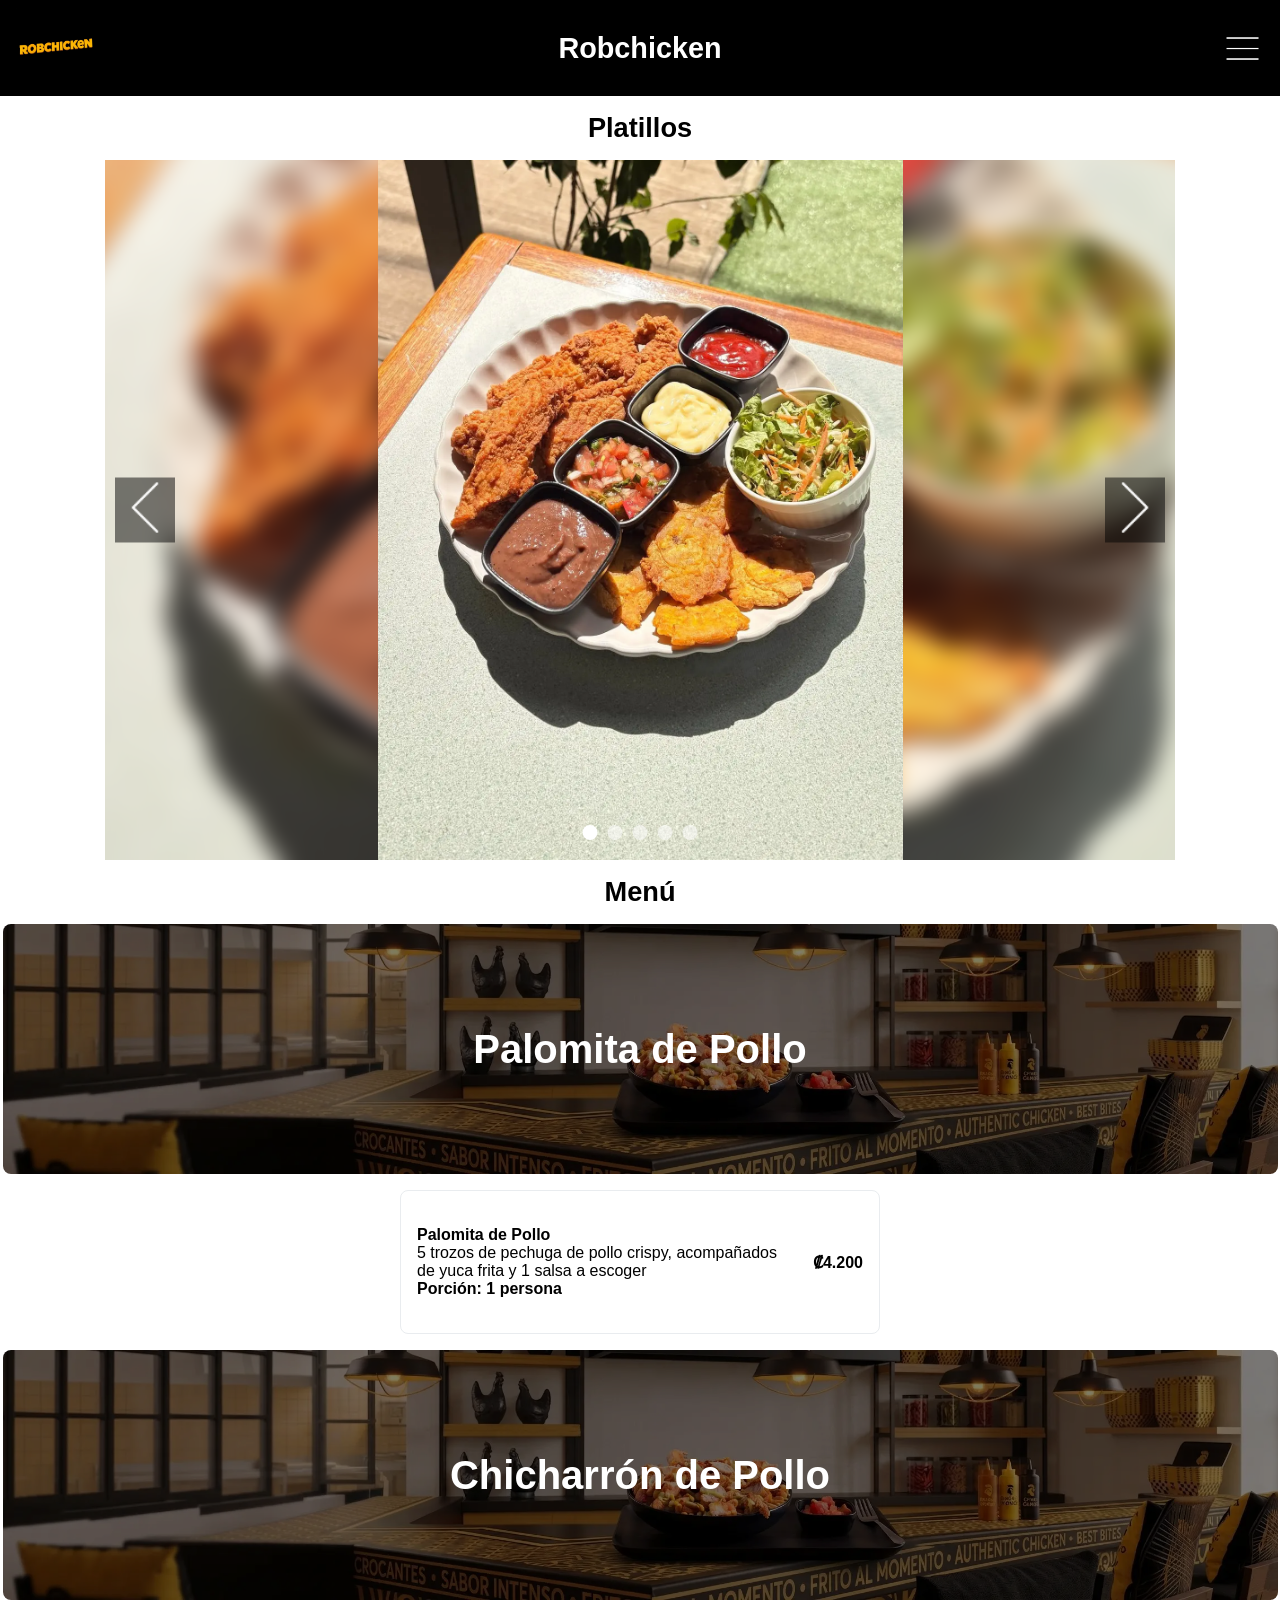
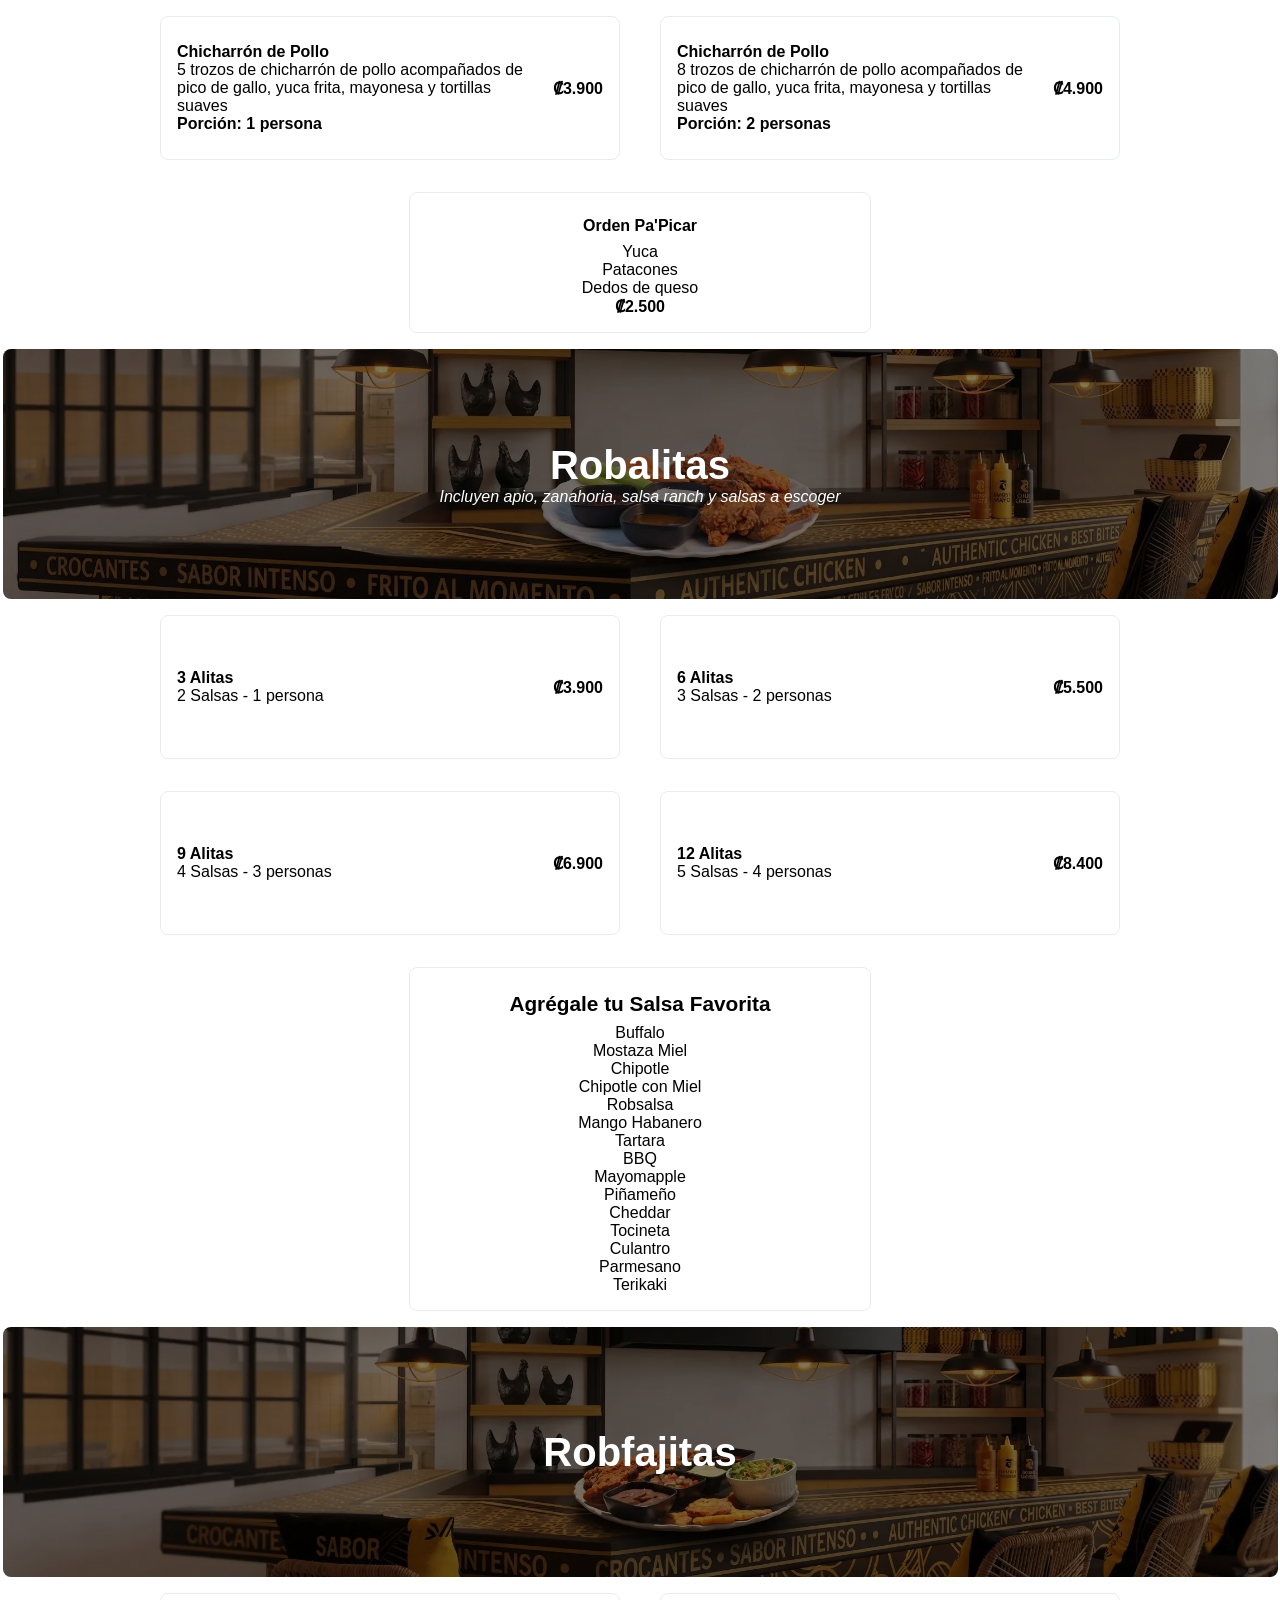
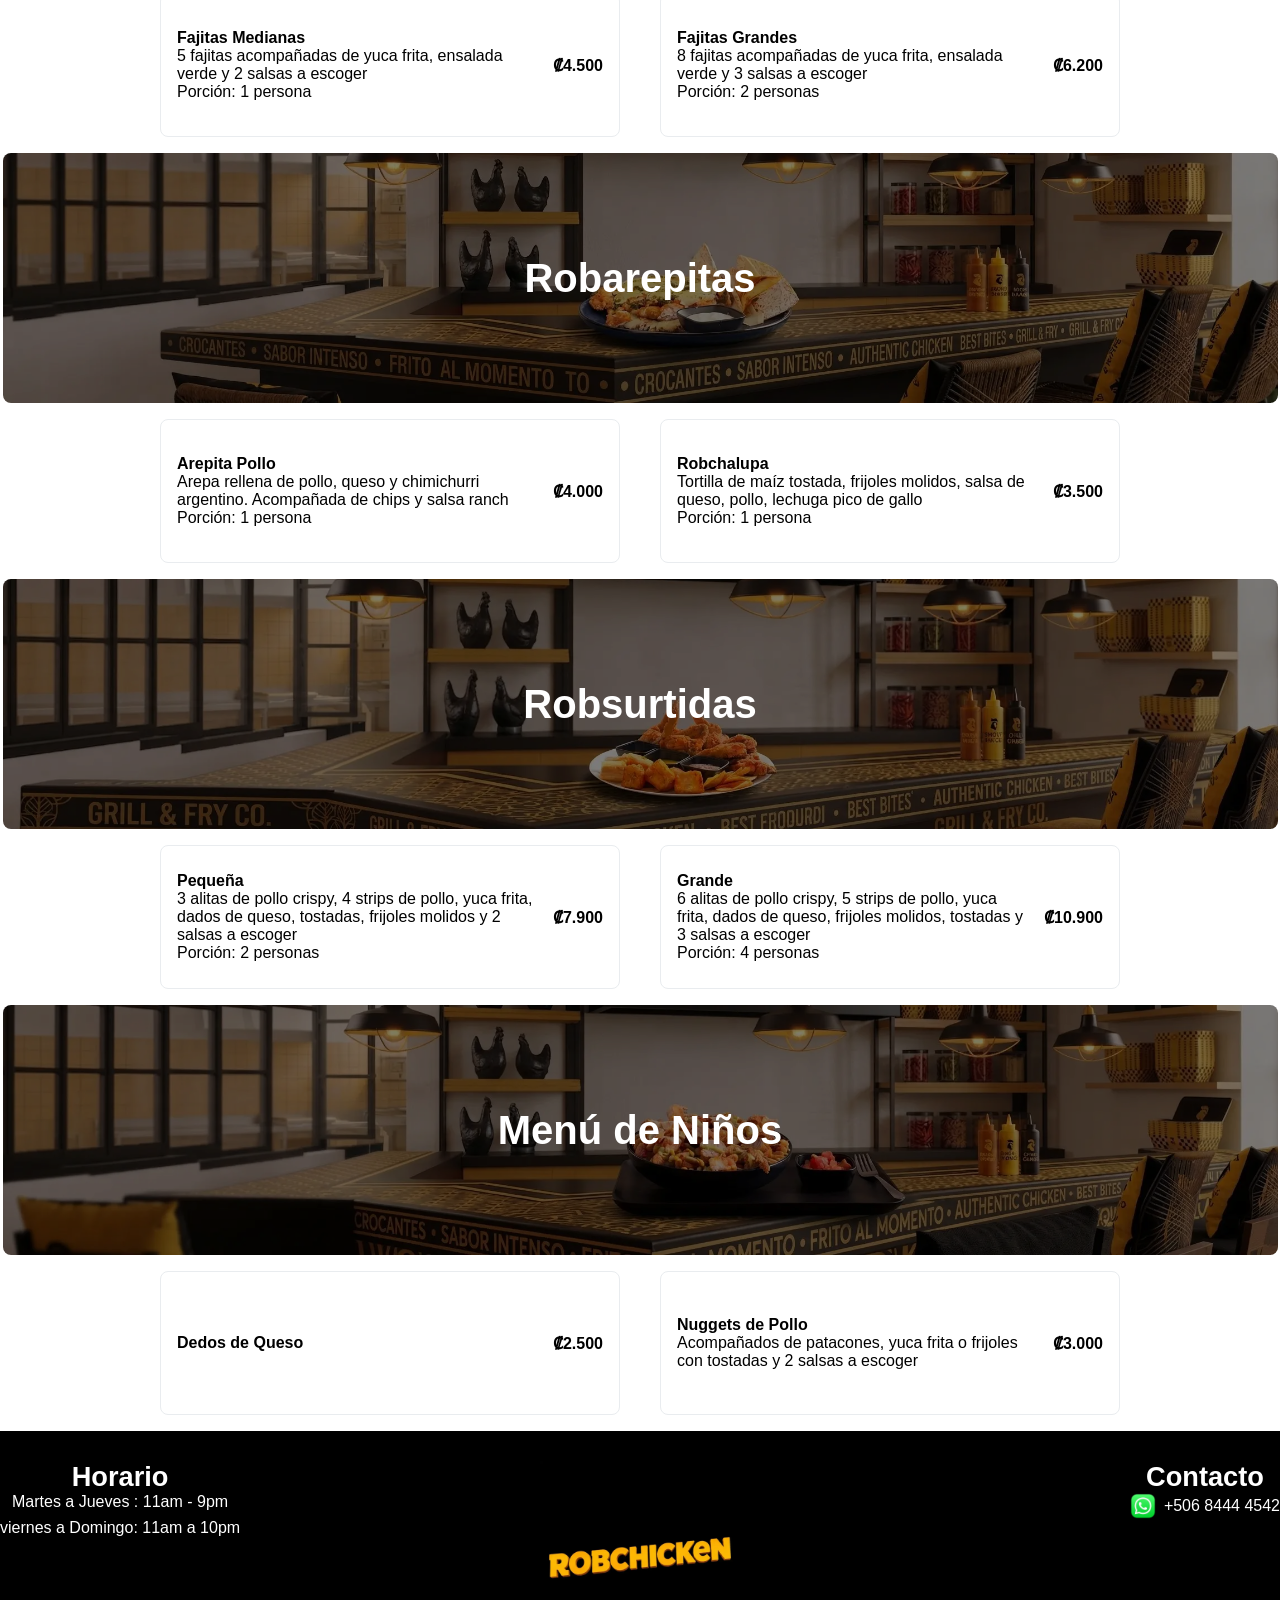
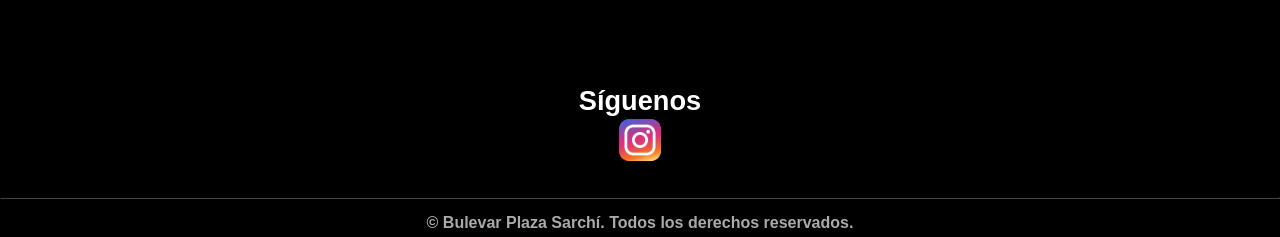
<file: pags/robchicken.html>
<!DOCTYPE html>
<html lang="es">
<head>
    <meta charset="UTF-8">
    <meta name="viewport" content="width=device-width, initial-scale=1.0">
    <meta name="description" content="Disfruta de Robchicken en Bulevar Plaza Sarchí, especialistas en pollo crispy, alitas con más de 15 salsas, fajitas, arepas, surtidas y menú infantil. Ideal para comer en familia o con amigos. ¡Ven por las Robsurtidas y quédate por las salsas!">
    <meta name="keywords" content="Robchicken, pollo crispy, alitas, fajitas, arepas, robchalupa, robsurtidas, salsas caseras, yuca frita, Sarchí, Bulevar Plaza Sarchí, Alajuela, comida rápida">
    <meta name="author" content=" Gimena Cubero, Carlos Barrios, Santiago Morales">
    <meta name="robots" content="index, follow">
    <link rel="icon" href="../img/bulevar/iconBulevar.png">
    <link rel="stylesheet" href="../estilos/propiedadesGeneralesMin/general.css">
    <link rel="stylesheet" href="../estilos/propiedadesGeneralesMin/headerGeneral.css">
    <link rel="stylesheet" href="../estilos/propiedadesGeneralesMin/mainGeneral.css">
    <link rel="stylesheet" href="../estilos/propiedadesGeneralesMin/footerGeneral.css">
    <link rel="stylesheet" href="../estilos/pagsMin/robChicken.css">
    <title>Robchicken en Bulevar Plaza Sarchí |  Pollo Crujiente y Especialidades</title>
</head>

<body>
    <header>
        <img class="logo" src="../img/robchicken/robchickenLogojpg.webp" alt="Robchicken Logo" width="1080" height="1080">
        <h1>Robchicken</h1>
        <button id="abrir" class="abrirMenu"> <img src="../img/extras/menuHamburguesa.png" alt="Menú tiendas" width="50" height="50"></button>
    </header>

    <nav class="nav" id="nav">
        <button id="cerrar" class="cerrarMenu"><img src="../img/extras/cerrarMenu.png" alt="Salir menú" width="48" height="48"></button>
        <ul class="navList">
            <li><a href="../index.html">Bulevar</a></li>
            <li><a href="aurum.html">Aurum</a></li>
            <li><a href="betosPizza.html">Beto's Pizza</a></li>
            <li><a href="bowlo.html">Bowlo</a></li>
            <li><a href="distritohumo.html">Distrito Humo</a></li>
            <li><a href="hastaElElote.html">Hasta el Elote</a></li>
            <li><a href="ironfit.html">Ironfit08</a></li>
            <li><a href="raizTica.html">Raíz Tica Café</a></li>
            <li><a  class="active" href="robchicken.html">Robchicken</a></li>
            <li><a href="rollArt.html">Roll Art</a></li>
            <li><a href="yulyPeraltaSalon.html">Yuly Peralta Salón</a></li>
        </ul>
    </nav>

    <div class="overlay" id="overlay"></div>

    <main>

        <!-- Carrusel de Imagenes-->
        <section id="seccionCarrusel">
            <h2>Platillos</h2>

            <div class="carruselContainer">
                <div class="carrusel" id="carrusel">
                    <div class="carruselItem">
                        <a href="#robfajitas">
                        <div class="fondoBorroso"></div>
                        <img src="../img/robchicken/fajitasPollo.webp" alt="Fajitas de pollo" fetchpriority="high" width="1170" height="1560">
                        </a>
                    </div>
                
                    <div class="carruselItem">
                        <a href="#robalitas">
                        <div class="fondoBorroso"></div>
                        <img src="../img/robchicken/RobAlitas.webp" alt="Alitas de Pollo" width="1170" height="1170">
                        </a>
                    </div>
                
                    <div class="carruselItem">
                        <a href="#robarepitas">
                        <div class="fondoBorroso"></div>
                        <img src="../img/robchicken/arepitaPollo.webp" alt="Arepita de pollo" width="1170" height="1170">
                        </a>
                    </div>
                
                    <div class="carruselItem">
                        <a href="#menu">
                        <div class="fondoBorroso"></div>
                        <img src="../img/robchicken/papasYPollo.webp" alt="Papas en rejilla y Pollo" width="1170" height="1348">
                        </a>
                    </div>
                
                    <div class="carruselItem">
                        <a href="#robsurtida-pequena">
                        <div class="fondoBorroso"></div>
                        <img src="../img/robchicken/surtidaMediana.webp" alt="Surtida Mediana" width="1170" height="1560">
                        </a>
                    </div>
                
                    <!-- <div class="carruselItem">
                        <a href="">
                        <div class="fondoBorroso"></div>
                        
                        </a>
                    </div> -->
                </div>

                <button class="carruselBoton carruselBotonPrev" id="prevBtn"><img src="../img/extras/flechaIzquierda.png" alt="Desplazar imagen a la izquierda" width="50" height="50"></button>
                <button class="carruselBoton carruselBotonNext" id="nextBtn"><img src="../img/extras/flechaDerecha.png" alt="Desplazar imagen a la derecha" width="50" height="50"></button>
            
                <div class="contentIndicators" id="indicators"></div>
            
            
            </div>
        </section>



        <section id="menu-pollo">
        
            <h2>Menú</h2>
        
            <section id="palomitas-de-pollo">
                <div class="fotoTitulo">
                    <img src="../img/robchicken/papasYPolloHero.webp" alt="Papas Y Pollo" loading="lazy" width="2341" height="448">
                    <!-- <img src="" alt="Palomitas de pollo"> -->
                    <div class="titulo">
                       <h3>Palomita de Pollo</h3>
                    </div>
                </div>
        
                <div class="categorias">
        
                    
                    <article id="palomita-de-pollo" class="platillo centradaDesktop">

                        <div class="nombreDescripcion">
                            <h4>Palomita de Pollo</h4>
                            <p>5 trozos de pechuga de pollo crispy, acompañados de yuca frita y 1 salsa a escoger</p>
                                            
                            <strong>Porción: 1 persona</strong>
                        </div>
            
                        <p class="precio">₡4.200</p>
            
                    </article>
                </div>
            </section>
        
        </section>
        
        <section id="chicharron-de-pollo">
            <div class="fotoTitulo">
                <img src="../img/robchicken/papasYPolloHero.webp" alt="Papas Y Pollo" loading="lazy" width="2341" height="448">
                <!-- <img src="" alt="foto chicharron de pollo"> -->
                 <div class="titulo">
                    <h3>Chicharrón de Pollo</h3>
                 </div>
            </div>
        
            
        
            <div class="categorias">

                <article id="chicharron-de-pollo-mediano" class="platillo">

                    <div class="nombreDescripcion">
                        <h4>Chicharrón de Pollo</h4>
                        <p>5 trozos de chicharrón de pollo acompañados de pico de gallo, yuca frita, mayonesa y tortillas suaves</p>
                        <strong>Porción: 1 persona</strong>
                    </div>
                    <p class="precio">₡3.900</p>
        
                </article>
        
                <article id="chicharron-de-pollo-grande" class="platillo">
            
                    <div class="nombreDescripcion">
                        <h4>Chicharrón de Pollo</h4>
                        <p>8 trozos de chicharrón de pollo acompañados de pico de gallo, yuca frita, mayonesa y tortillas suaves</p>
                        <strong>Porción: 2 personas</strong>
                    </div>
                    <p class="precio">₡4.900</p>
            
                </article>

            </div>

            <div class="listas">
                <article id="orden-pa-picar" class="tituloLista">
                    <div class="tituloProducto">
                        <h4>Orden Pa'Picar</h4>
                    </div>
                 
                    <ul>
                        <li>Yuca</li>
                        <li>Patacones</li>
                        <li>Dedos de queso</li>
                        <li class="precio">₡2.500</li>
                    </ul>     
                       
                </article>            
            </div>
            
        
        </section>
        
    
        
        <section id="robalitas">
        
            <div class="fotoTitulo">
               <img src="../img/robchicken/RobAlitasHero.webp" alt="robalitas" loading="lazy" width="2340" height="448"> 
                <div class="titulo">
                    <h3>Robalitas</h3>  
                    <p><em>Incluyen apio, zanahoria, salsa ranch y salsas a escoger</em></p> 
                </div>
            </div>

            
            
            <div class="categorias">
                <article id="3-alitas" class="platillo">
                    <div class="nombreDescripcion">
                      <h4>3 Alitas</h4>
                        <p>2 Salsas - 1 persona</p>   
                    </div>
                    <p class="precio">₡3.900</p>
                </article>
            
                <article id="6-alitas" class="platillo">
                    <div class="nombreDescripcion">
                        <h4>6 Alitas</h4>
                        <p>3 Salsas - 2 personas</p>
                    </div>
                    <p class="precio">₡5.500</p>
                    
                </article>
            
                <article id="9-alitas" class="platillo">
                    <div class="nombreDescripcion">
                        <h4>9 Alitas</h4>
                        <p>4 Salsas - 3 personas</p>  
                    </div>
                    <p class="precio">₡6.900</p>
                </article>
            
                <article id="12-alitas" class="platillo">
                    <div class="nombreDescripcion">
                        <h4>12 Alitas</h4>
                        <p>5 Salsas - 4 personas</p> 
                    </div>
                    <p class="precio">₡8.400</p>
                </article>
            </div>
  
        </section>
        
        <section id="agregale-tu-salsa-favorita">

            <div class="listas">

                <article id="salsas" class="tituloLista">
                    <div class="tituloProducto">
                        <h3>Agrégale tu Salsa Favorita</h3>
                    </div>
                    <ul>
                        <li>Buffalo</li>
                        <li>Mostaza Miel</li>
                        <li>Chipotle</li>
                        <li>Chipotle con Miel</li>
                        <li>Robsalsa</li>
                        <li>Mango Habanero</li>
                        <li>Tartara</li>
                        <li>BBQ</li>
                        <li>Mayomapple</li>
                        <li>Piñameño</li>
                        <li>Cheddar</li>
                        <li>Tocineta</li>
                        <li>Culantro</li>
                        <li>Parmesano</li>
                        <li>Terikaki</li>
                    </ul>
                </article>
            </div>
        
            
        
        </section>
        
        <section id="robfajitas">

            <div class="fotoTitulo">
                <img src="../img/robchicken/fajitasPolloHero.webp" alt="Fajitas de pollo" loading="lazy" width="2341" height="448">
                <div class="titulo">
                    <h3>Robfajitas</h3>
                </div>
            </div>
        
            <div class="categorias">
                <article id="fajitas-medianas" class="platillo">
                    <div class="nombreDescripcion">
                        <h4>Fajitas Medianas</h4>
                        <p>5 fajitas acompañadas de yuca frita, ensalada verde y 2 salsas a escoger</p>
                        <p>Porción: 1 persona</p>
                    </div>
                    <p class="precio">₡4.500</p>
                </article>
            
                <article id="fajitas-grandes" class="platillo">
                    <div class="nombreDescripcion">
                        <h4>Fajitas Grandes</h4>
                        <p>8 fajitas acompañadas de yuca frita, ensalada verde y 3 salsas a escoger</p>
                        <p>Porción: 2 personas</p>
                    </div>
                    <p class="precio">₡6.200</p>
                </article>
            </div>
        
            
        
            
        
        </section>
    
        <section id="robarepitas">

            <div class="fotoTitulo">
                <img src="../img/robchicken/arepitaPolloHero.webp" alt="Arepitas de Pollo" loading="lazy" width="2341" height="448">
                <div class="titulo">
                    <h3>Robarepitas</h3>
                </div>
            </div>
        
            <div class="categorias">
                <article id="arepita-pollo" class="platillo">
                    <div class="nombreDescripcion">
                        <h4>Arepita Pollo</h4>
                        <p>Arepa rellena de pollo, queso y chimichurri argentino. Acompañada de chips y salsa ranch</p>
                        <p>Porción: 1 persona</p>
                    </div>
                    <p class="precio">₡4.000</p>
                </article>
            
                <article id="robchalupa" class="platillo">
                    <div class="nombreDescripcion">
                        <h4>Robchalupa</h4>
                        <p>Tortilla de maíz tostada, frijoles molidos, salsa de queso, pollo, lechuga pico de gallo</p>
                        <p>Porción: 1 persona</p>
                    </div>
                    <p class="precio">₡3.500</p>
                </article>
            </div>
        
            
        
            
        
        </section>
        
        <section id="robsurtidas">
            
            <div class="fotoTitulo">
                <img src="../img/robchicken/surtidaMedianaHero.webp" alt="foto robsurtidas" loading="lazy" width="2341" height="448">
                <div class="titulo">
                    <h3>Robsurtidas</h3>
                </div>
            </div>

            <div class="categorias">
                <article id="robsurtida-pequena" class="platillo">
                    <div class="nombreDescripcion">
                        <h4>Pequeña</h4>
                        <p>3 alitas de pollo crispy, 4 strips de pollo, yuca frita, dados de queso, tostadas, frijoles molidos y 2 salsas a escoger</p>
                        <p>Porción: 2 personas</p>
                    </div>
                    <p class="precio">₡7.900</p>
                </article>
        
                <article id="robsurtida-grande" class="platillo">
                    <div class="nombreDescripcion">
                        <h4>Grande</h4>
                        <p>6 alitas de pollo crispy, 5 strips de pollo, yuca frita, dados de queso, frijoles molidos, tostadas y 3 salsas a escoger</p>
                        <p>Porción: 4 personas</p>
                    </div>
                    <p class="precio">₡10.900</p>
                </article>
            </div>
        
            
        
        </section>
        
        <section id="menu-de-ninos">

            <div class="fotoTitulo">
                <img src="../img/robchicken/papasYPolloHero.webp" alt="Papas Y Pollo" loading="lazy" width="2341" height="448">
                <div class="titulo">
                    <h3>Menú de Niños</h3>
                </div>
            </div>
            
        
            <div class="categorias">
                <article id="dedos-de-queso" class="platillo">
                    <div class="nombreDescripcion">
                        <h4>Dedos de Queso</h4>
                    </div>
                    
                    <p class="precio">₡2.500</p>
                </article>
            
                <article id="nuggets-de-pollo" class="platillo">
                    <div class="nombreDescripcion">
                        <h4>Nuggets de Pollo</h4>
                        <p>Acompañados de patacones, yuca frita o frijoles con tostadas y 2 salsas a escoger</p>
                    </div>
                    
                    <p class="precio">₡3.000</p>
                </article>
            </div>
        
        </section>

    </main>

    <footer>
        <div class="footerTop">
            <div class="footerCol footerLogo">
                <img class="logoFooter" src="../img/robchicken/robchickenLogojpg.webp" alt="logo rob chicken" loading="lazy" width="1080" height="1080">
            </div>

            <div class="footerCol footerHorario">
                <p>Horario</p>
                <ul>
                    <li>Martes a Jueves : 11am - 9pm</li>
                <li>viernes a Domingo: 11am a 10pm</li>
                </ul>
            </div>

            <div class="footerCol footerContacto">
                <p>Contacto</p>
                <ul>
                    <li><a href="https://wa.me/84444542"><img src="../img/extras/whatsapp.webp" alt="WhatsApp" loading="lazy" width="128" height="128">+506 8444 4542</a></li>
                </ul>
            </div>

            <div class="footerCol footerSiguenos">
                <p>Síguenos</p>
                <ul class="redesSociales">
                    <li><a href="https://www.instagram.com/robchicken.cr?utm_source=ig_web_button_share_sheet&igsh=ZDNlZDc0MzIxNw%3D%3D"><img src="../img/extras/instagram.webp" alt="instagram" loading="lazy" width="128" height="128"></a></li>
                </ul>
            </div>
        </div>

        <hr>
        <p class="copyright">&copy; Bulevar Plaza Sarchí. Todos los derechos reservados.</p>
    </footer>
    <script src="../js/main.js"></script>

</body>
</html>
</file>
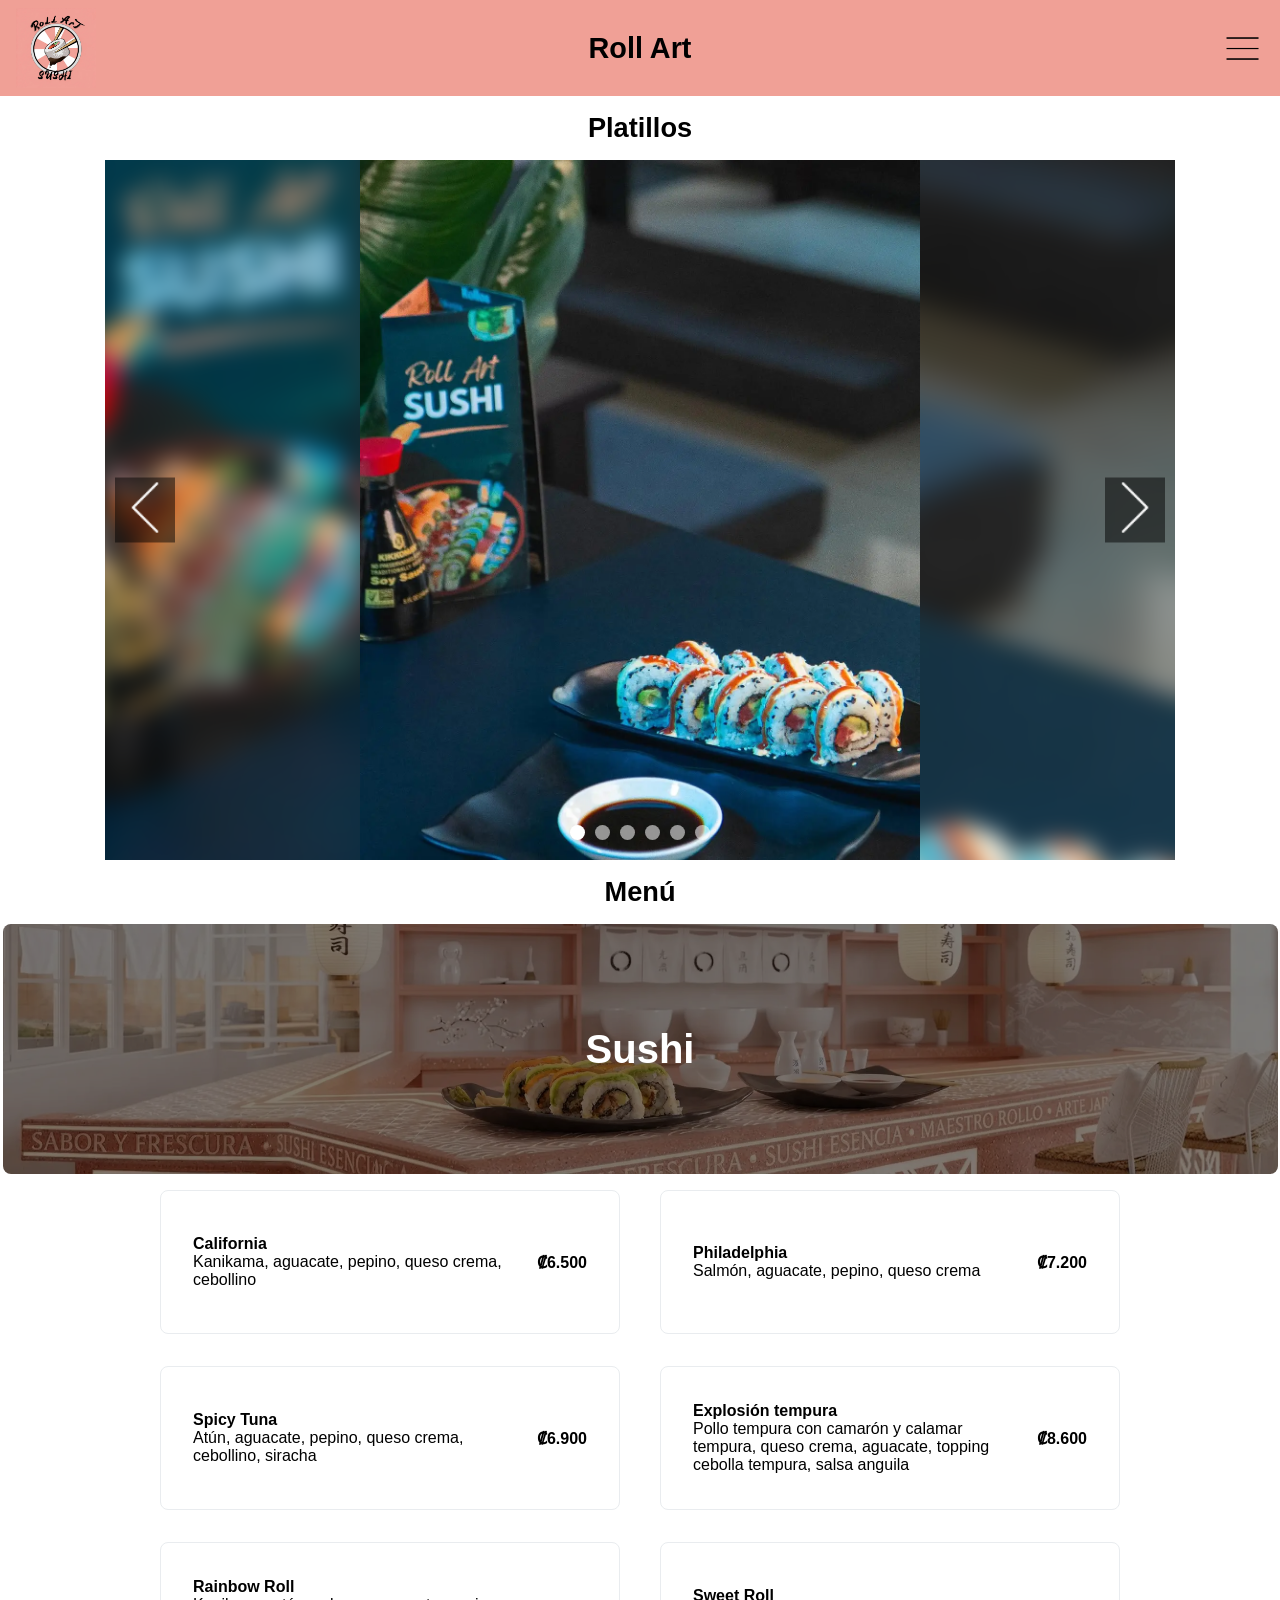
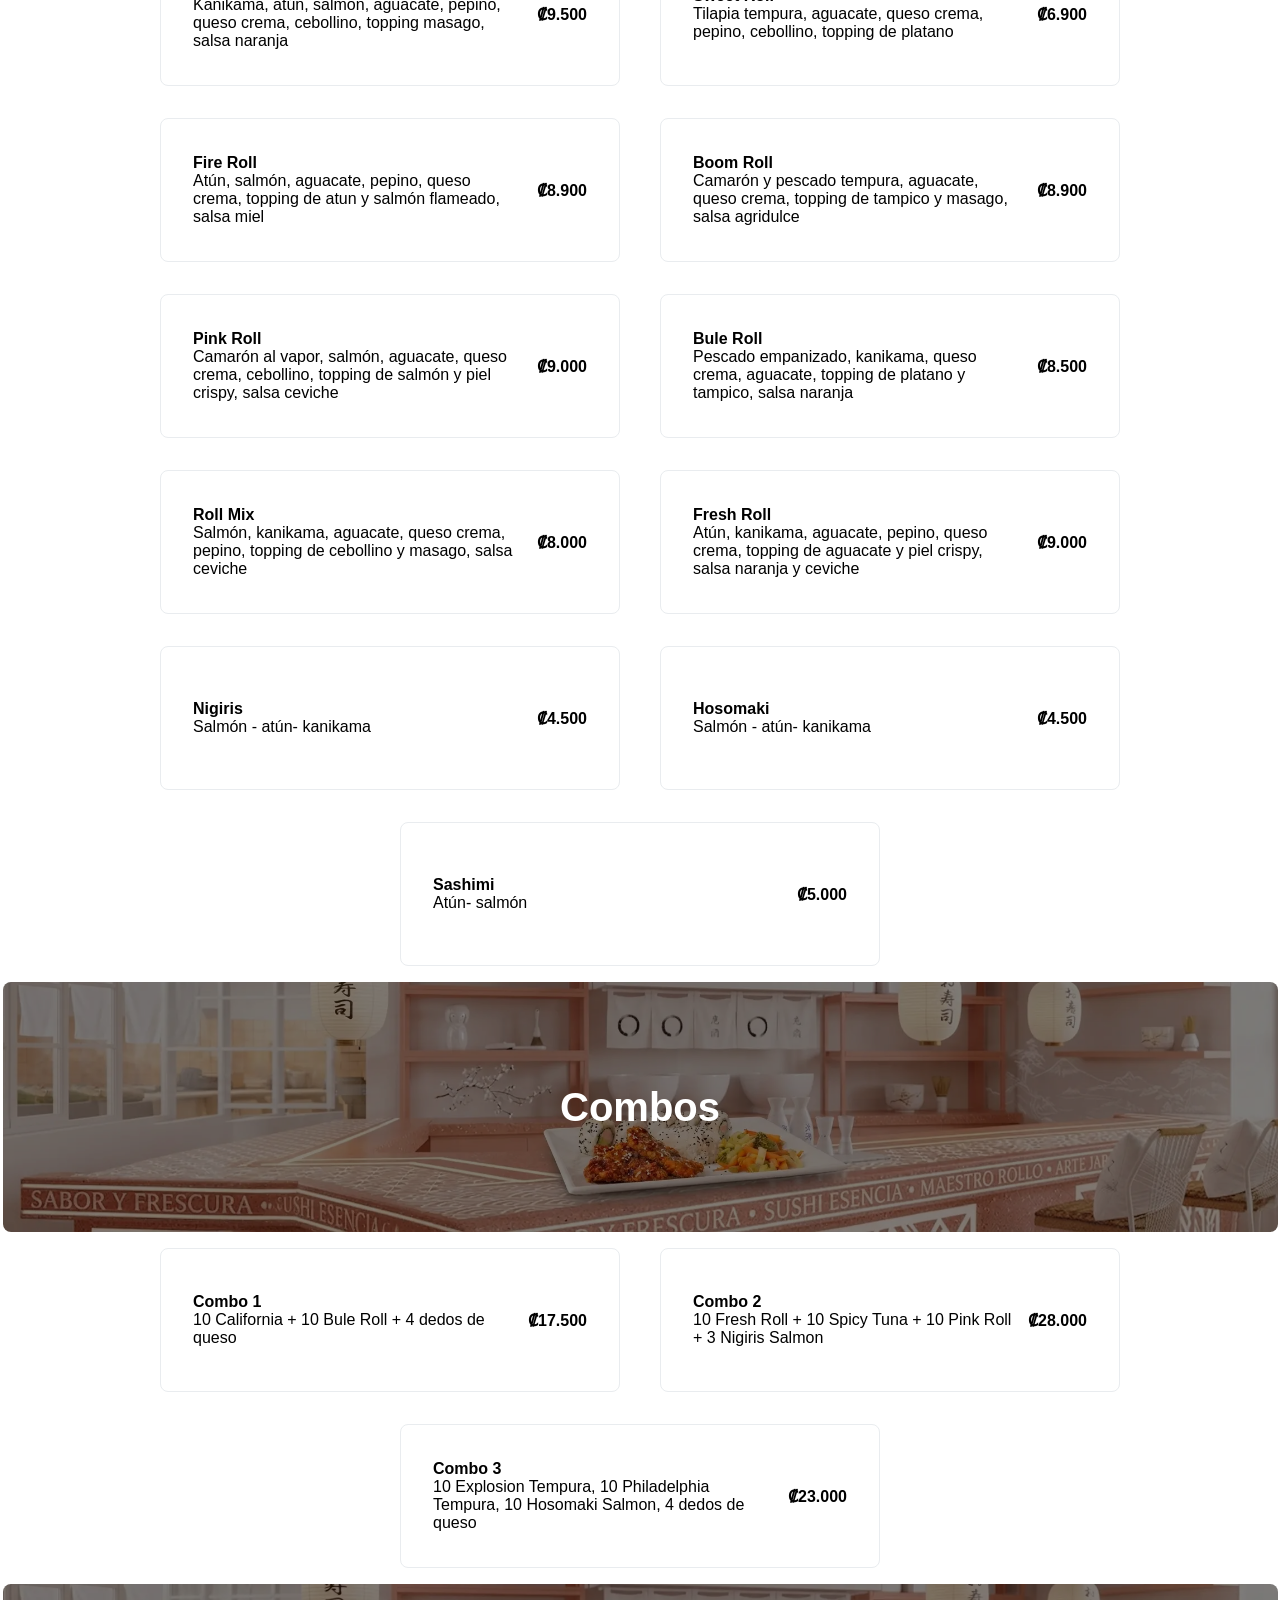
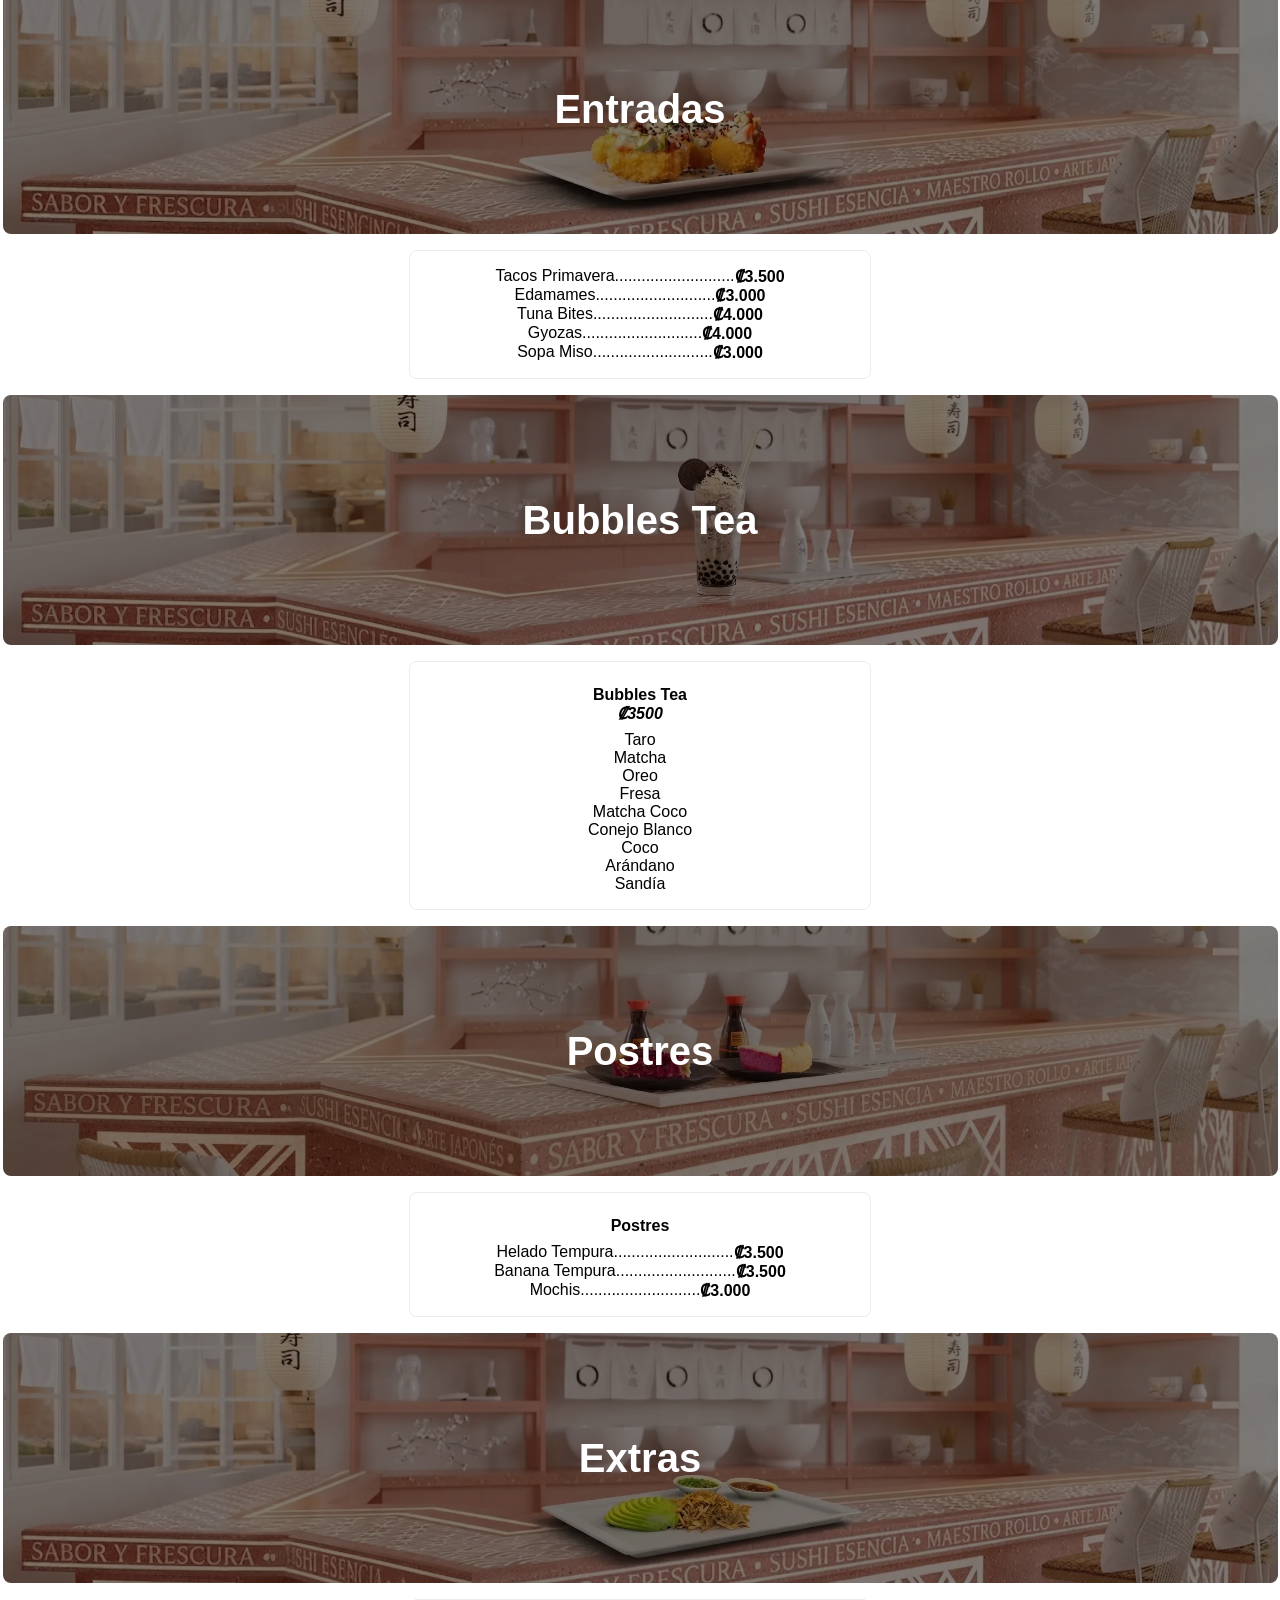
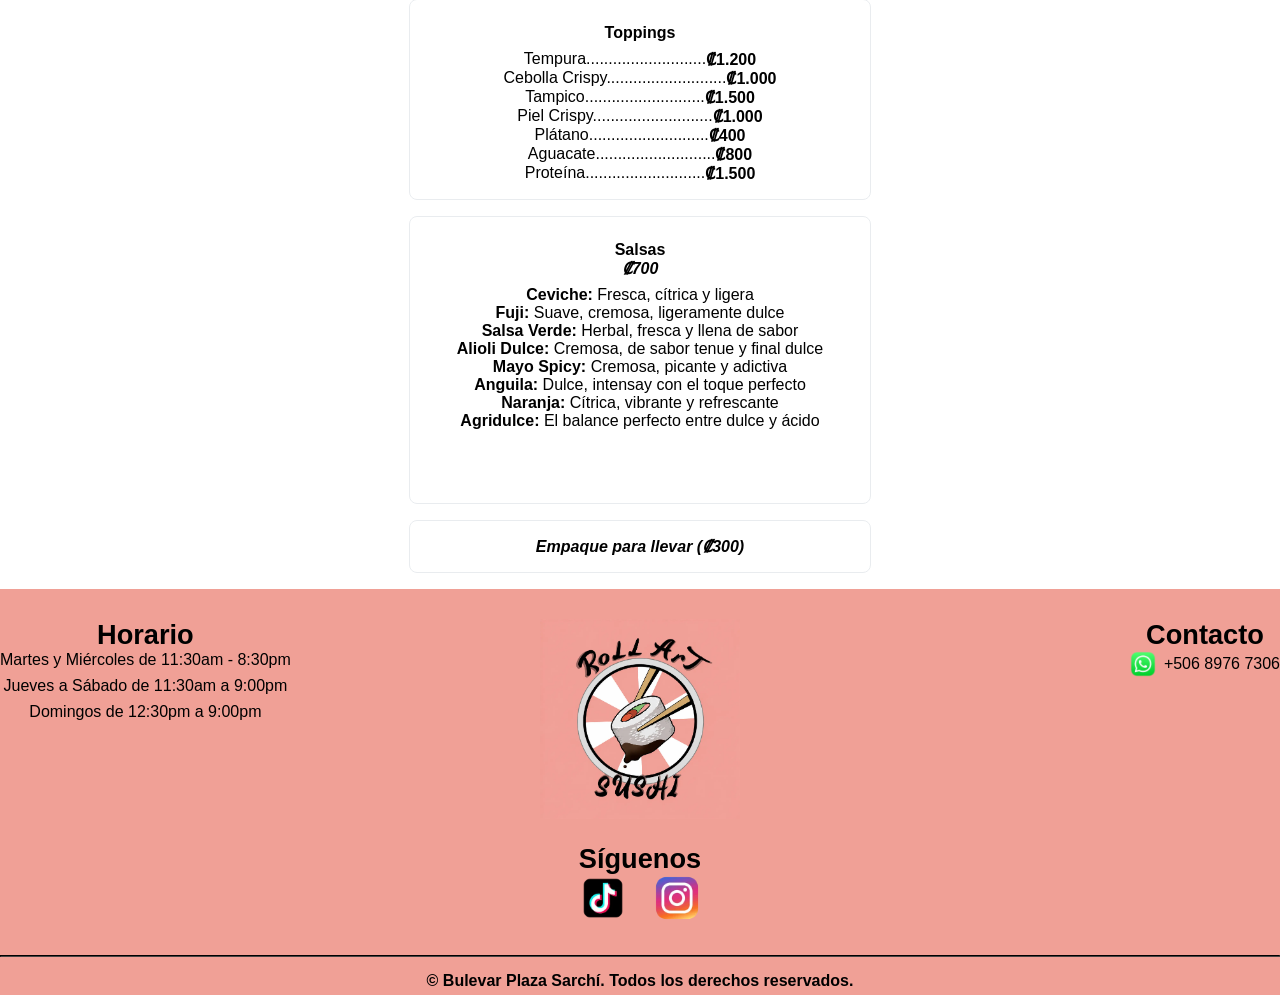
<file: pags/rollArt.html>
<!DOCTYPE html>
<html lang="es">
<head>
    <meta charset="UTF-8">
    <meta name="viewport" content="width=device-width, initial-scale=1.0">
    <title>Roll Art en Bulevar Plaza Sarchí | Sushi, Combos y Bubble Tea</title>
    <meta name="description" content="Roll Art te espera con sushi fresco y creativo en Sarchí. Prueba nuestros rolls exclusivos (Explosión tempura, Fire Roll, Pink Roll), combos para compartir, entradas como gyozas y bubble tea con 9 sabores. ¡Ven a enrojarte con el mejor sabor!">
    <meta name="keywords" content="Roll Art, sushi, rolls, comida japonesa, combos, bubble tea, Sarchí, Bulevar Plaza Sarchí">
    <meta name="author" content=" Gimena Cubero, Carlos Barrios, Santiago Morales">
    <meta name="robots" content="index, follow">
    <link rel="icon" href="../img/bulevar/iconBulevar.png">
    <link rel="stylesheet" href="../estilos/propiedadesGeneralesMin/general.css">
    <link rel="stylesheet" href="../estilos/propiedadesGeneralesMin/headerGeneral.css">
    <link rel="stylesheet" href="../estilos/propiedadesGeneralesMin/mainGeneral.css">
    <link rel="stylesheet" href="../estilos/propiedadesGeneralesMin/footerGeneral.css">
    <link rel="stylesheet" href="../estilos/pagsMin/rollArt.css">

</head>

<body>
    <header>
        <img class="logo" src="../img/rollArt/logo.png" alt="Logo de Roll Art en Bulevar Plaza Sarchí" width="1254" height="1254"> 
        <h1>Roll Art</h1>
        <button id="abrir" class="abrirMenu"> <img src="../img/extras/menuHamburguesa.png" alt="Menú tiendas" width="50" height="50"></button>
    </header>

    <nav class="nav" id="nav">
        <button id="cerrar" class="cerrarMenu"><img src="../img/extras/cerrarMenu.png" alt="Salir menú" width="50" height="50"></button>
        <ul class="navList">
            <li><a href="../index.html">Bulevar</a></li>
            <li><a href="aurum.html">Aurum</a></li>
            <li><a href="betosPizza.html">Beto's Pizza</a></li>
            <li><a href="bowlo.html">Bowlo</a></li>
            <li><a href="distritohumo.html">Distrito Humo</a></li>
            <li><a href="hastaElElote.html">Hasta el Elote</a></li>
            <li><a href="ironfit.html">Ironfit08</a></li>
            <li><a href="raizTica.html">Raíz Tica Café</a></li>
            <li><a href="robchicken.html">Robchicken</a></li>
            <li><a  class="active" href="rollArt.html">Roll Art</a></li>
            <li><a href="yulyPeraltaSalon.html">Yuly Peralta Salón</a></li> 
         </ul>   
    </nav>

    <div class="overlay" id="overlay"></div>

    <main>
        
        <!-- Carrusel de Imagenes-->
        <section id="seccionCarrusel">
            <h2>Platillos</h2>

            <div class="carruselContainer">
                <div class="carrusel" id="carrusel">
                    <div class="carruselItem">
                        <a href="#spicy">
                        <div class="fondoBorroso"></div>
                        <img src="../img/rollArt/tunaSpicy.webp" alt="Entraditas de sushi Roll tost" fetchpriority="high" width="1170" height="1463">
                        </a>
                    </div>
                
                    <div class="carruselItem">
                        <a href="#sushi">
                        <div class="fondoBorroso"></div>
                        <img src="../img/rollArt/comboSushi.webp" alt="10 Fresh Roll + 10 Spicy Tuna + 10 Pink Roll + 3 Nigiris Salmon" width="779" height="779">
                        </a>
                    </div>
                
                    <div class="carruselItem">
                        <a href="#sushi">
                        <div class="fondoBorroso"></div>
                        <img src="../img/rollArt/combo2Sushi.webp" alt="10 Explosion Tempura, 10 Philadelphia Tempura, 10 Hosomaki Salmon, 4 dedos de queso" width="1170" height="1463">
                        </a>
                    </div>
                
                    <div class="carruselItem">
                        <a href="#sushi">
                        <div class="fondoBorroso"></div>
                        <img src="../img/rollArt/combo3Sushi.webp" alt="10 Explosion Tempura, 10 Philadelphia Tempura, 10 Hosomaki Salmon, 4 dedos de queso" width="1170" height="1463">
                        </a>
                    </div>
                
                    <div class="carruselItem">
                        <a href="#entradas">
                        <div class="fondoBorroso"></div>
                        <img src="../img/rollArt/tunaBites.webp" alt="10 Explosion Tempura, 10 Philadelphia Tempura, 10 Hosomaki Salmon, 4 dedos de queso" width="1170" height="1463">
                        </a>
                    </div>
                
                    <div class="carruselItem">
                        <a href="#sweet">
                        <div class="fondoBorroso"></div>
                        <img src="../img/rollArt/sweetRoll.webp" alt="10 Explosion Tempura, 10 Philadelphia Tempura, 10 Hosomaki Salmon, 4 dedos de queso" width="1170" height="780">
                        </a>
                    </div>
                </div>

                <button class="carruselBoton carruselBotonPrev" id="prevBtn"><img src="../img/extras/flechaIzquierda.png" alt="Desplazar imagen a la izquierda" width="50" height="50"></button>
                <button class="carruselBoton carruselBotonNext" id="nextBtn"><img src="../img/extras/flechaDerecha.png" alt="Desplazar imagen a la derecha" width="50" height="50"></button>
            
                <div class="contentIndicators" id="indicators"></div>
            
            
            </div>
        </section>


        <section class="menu">
 
            <h2>Menú</h2>
        
            <section id="sushi">
        
                <div class="fotoTitulo">
                    <img src="../img/rollArt/sushiRollHero.webp" alt="Foto de sushi" width="2341" height="448">
                    <div class="titulo">
                        <h3>Sushi</h3>
                    </div>
                </div>
                
        
                
                <div class="categorias">
                    <article id="california" class="platillo">
                    <div class="nombreDescripcion">
                        <h4>California</h4>
                        <p>Kanikama, aguacate, pepino, queso crema, cebollino</p>
                    </div>
        
                    <p class="precio">₡6.500</p>
        
                    </article>
                        
                    <article id="philadelphia" class="platillo">
                        <div class="nombreDescripcion">
                            <h4>Philadelphia</h4>
            
                            <p>Salmón, aguacate, pepino, queso crema</p>
                        </div>
                        
                        <p class="precio">₡7.200</p>
                    </article>

                    <article id="spicy" class="platillo">
                        <div class="nombreDescripcion">
                            <h4>Spicy Tuna</h4>
            
                            <p> Atún, aguacate, pepino, queso crema, cebollino, siracha</p>
                        </div>
            
                        <p class="precio">₡6.900</p>
                    </article>

                    <article id="explosion" class="platillo">
                        <div class="nombreDescripcion">
                            <h4>Explosión tempura</h4>
            
                            <p> Pollo tempura con camarón y calamar tempura, queso crema, aguacate, topping cebolla tempura, salsa anguila</p>
                        </div>
                        
                        <p class="precio">₡8.600</p>
                    </article>

                    <article id="rainbow" class="platillo">
                        <div class="nombreDescripcion">
                            <h4>Rainbow Roll</h4>
            
                            <p>Kanikama, atún, salmon, aguacate, pepino, queso crema, cebollino, topping masago, salsa naranja</p>
                        </div>
                        
                        <p class="precio">₡9.500</p>
                    </article>

                    <article id="sweet" class="platillo">
                        <div class="nombreDescripcion">
                            <h4>Sweet Roll</h4>
            
                            <p>Tilapia tempura, aguacate, queso crema, pepino, cebollino, topping de platano</p>
                        </div>
                        
                        <p class="precio">₡6.900</p>
                    </article>

                    <article id="fire" class="platillo">
                        <div class="nombreDescripcion">
                            <h4>Fire Roll</h4>
            
                            <p>Atún, salmón, aguacate, pepino, queso crema, topping de atun y salmón flameado, salsa miel</p>
                        </div>
            
                        <p class="precio">₡8.900</p>
                    </article>

                    <article id="boom" class="platillo">
                        <div class="nombreDescripcion">
                            <h4>Boom Roll</h4>
            
                            <p>Camarón y pescado tempura, aguacate, queso crema, topping de tampico y masago, salsa agridulce</p>
                        </div>
                        
                        <p class="precio"> ₡8.900</p>
                    </article>


                    <article id="pink" class="platillo">
                        <div class="nombreDescripcion">
                            <h4>Pink Roll</h4>
            
                            <p>Camarón al vapor, salmón, aguacate, queso crema, cebollino, topping de salmón y piel crispy, salsa ceviche</p>
                        </div>
                        
                        <p class="precio">₡9.000</p>
                    </article>


                    <article id="bule" class="platillo">
                        <div class="nombreDescripcion">
                            <h4>Bule Roll</h4>
            
                            <p>Pescado empanizado, kanikama, queso crema, aguacate, topping de platano y tampico, salsa naranja</p>
                        </div>
                    
                        <p class="precio">₡8.500</p>
                    </article>

                    <article id="mix" class="platillo">
                        <div class="nombreDescripcion">
                            <h4>Roll Mix</h4>
                            <p>Salmón, kanikama, aguacate, queso crema, pepino, topping de cebollino y masago, salsa ceviche</p>
                        </div>
                        
                        <p class="precio">₡8.000</p>
                    </article>

                    <article id="fresh" class="platillo">
                        <div class="nombreDescripcion">
                            <h4>Fresh Roll</h4>
            
                            <p>Atún, kanikama, aguacate, pepino, queso crema, topping de aguacate y piel crispy, salsa naranja y ceviche</p>
                        </div>
                        
                        <p class="precio">₡9.000</p>
                    </article>


                    <article id="nigiris" class="platillo">
                        <div class="nombreDescripcion">
                            <h4>Nigiris</h4>
            
                            <p>Salmón - atún- kanikama</p>
                        </div>
                        
                        <p class="precio">₡4.500</p>
                    </article>

                    <article id="hosomaki" class="platillo">
                        <div class="nombreDescripcion">
                            <h4>Hosomaki</h4>
            
                            <p>Salmón - atún- kanikama</p>
                        </div>
                        
                        <p class="precio">₡4.500</p>
                    </article>

                    <article id="sashimi" class="platillo centradaDesktop">
                        <div class="nombreDescripcion">
                            <h4>Sashimi</h4>
            
                            <p>Atún- salmón</p>
                        </div>
            
                        <p class="precio">₡5.000</p>
                    </article>
                </div>
                
            </section>

            <section id="combos">
                <div class="fotoTitulo">
                    <img src="../img/rollArt/combo3SushiHero.webp" alt="Foto combo sushi" loading="lazy" width="2340" height="448">
                    <div class="titulo">
                        <h3>Combos</h3>
                    </div>
                </div>
                

                <div class="categorias">
                    <article id="primerCombo" class="platillo">
                    <div class="nombreDescripcion">
                        <h4>Combo 1</h4>
                        <p>10 California + 10 Bule Roll + 4 dedos de queso</p>
                    </div>
                        <p class="precio">₡17.500</p>
                    </article>

                    <article id="segundoCombo" class="platillo">
                        <div class="nombreDescripcion">
                            <h4>Combo 2</h4>
                            <p>10 Fresh Roll + 10 Spicy Tuna + 10 Pink Roll + 3 Nigiris Salmon</p>
                        </div>
                        <p class="precio">₡28.000</p>
                    </article>

                    <article id="tercerCombo" class="platillo centradaDesktop">
                        <div class="nombreDescripcion">
                            <h4>Combo 3</h4>
                            <p>10 Explosion Tempura, 10 Philadelphia Tempura, 10 Hosomaki Salmon, 4 dedos de queso</p>
                        </div>
                        <p class="precio">₡23.000</p>
                    </article>
                </div>
                
            </section>
        
            <section id="entradas">
        
                <div class="fotoTitulo">
                    <img src="../img/rollArt/tunaBitesHero.webp" alt="Foto de platillos de entrada" loading="lazy" width="2340" height="448">
                    <div class="titulo">
                        <h3>Entradas</h3>
                    </div>
                </div>
                
                <div class="listas">
                    <article id="listaEntradas" class="tituloLista">
                        <ul>
                            <li>Tacos Primavera........................... <span  class="precio">₡3.500</span> </li>
                            <li>Edamames........................... <span class="precio">₡3.000</span> </li>
                            <li>Tuna Bites...........................  <span class="precio">₡4.000</span></li>
                            <li>Gyozas........................... <span class="precio">₡4.000</span> </li>
                            <li>Sopa Miso........................... <span class="precio">₡3.000</span> </li>
                        </ul>
                    </article>
                </div>
                
                
            </section>
        
            <section id="bubblesTea">
                <div class="fotoTitulo">
                    <img src="../img/rollArt/bubbleTeaHero.webp" alt="Foto de bebida" loading="lazy" width="932" height="1152">
                    <div class="titulo">
                        <h3>Bubbles Tea</h3>
                    </div>
                </div>

                <div class="listas">
                    <article id="listaBubblesTea" class="tituloLista">
                        <div class="tituloProducto">
                            <h4>Bubbles Tea</h4>
                            <p class="precio"><em>₡3500</em></p>
                        </div>
                        <ul>
                            <li>Taro</li>
                            <li>Matcha</li>
                            <li>Oreo</li>
                            <li>Fresa</li>
                            <li>Matcha Coco</li>
                            <li>Conejo Blanco</li>
                            <li>Coco</li>
                            <li>Arándano</li>
                            <li>Sandía</li>
                        </ul>
                    </article>
                </div>
                
        
                
            </section>

            <section id="postres">
                <div class="fotoTitulo">
                    <img src="../img/rollArt/postresHero.webp" alt="Foto de postre" loading="lazy" width="2340" height="448">
                    <div class="titulo">
                        <h3>Postres</h3>
                    </div>
                </div>
                
                
                <div class="listas">
                    <article id="listaPostres" class="tituloLista">
                        <div class="tituloProducto">
                            <h4>Postres</h4>
                        </div>
                    <ul>
                        <li>Helado Tempura........................... <span class="precio">₡3.500</span></li>
                        <li>Banana Tempura........................... <span class="precio">₡3.500</span></li>
                        <li>Mochis........................... <span class="precio">₡3.000</span> </li>
                    </ul>
                </article>
                </div>

                

            </section>
    
             <section id="extras">
                <div class="fotoTitulo">
                    <img src="../img/rollArt/extrasHero.webp" alt="Foto de extras" loading="lazy" width="2341" height="448">
                    <div class="titulo">
                        <h3>Extras</h3>
                    </div>
                </div>
                
                

                <div class="listas">
                    <article id="toppings" class="tituloLista">
                        <div class="tituloProducto">
                            <h4>Toppings</h4>
                        </div>
                        <ul>
                            <li>Tempura........................... <span class="precio">₡1.200</span> </li>
                            <li>Cebolla Crispy........................... <span class="precio">₡1.000</span> </li>
                            <li>Tampico........................... <span class="precio">₡1.500</span> </li>
                            <li>Piel Crispy........................... <span class="precio">₡1.000</span> </li>
                            <li>Plátano........................... <span class="precio">₡400</span></li>
                            <li>Aguacate........................... <span class="precio">₡800</span> </li>
                            <li>Proteína........................... <span class="precio">₡1.500</span> </li>
                        </ul>
                    </article>
                
                

   
                <article id="salsas" class="tituloLista">
                    <div class="tituloProducto">
                        <h4>Salsas</h4>
                        <p class="precio"><em>₡700</em></p>
                    </div>
                    <ul>
                        <li><span class="nombreLista">Ceviche: </span>Fresca, cítrica y ligera</li>
                        <li><span class="nombreLista">Fuji: </span>Suave, cremosa, ligeramente dulce</li>
                        <li><span class="nombreLista">Salsa Verde: </span>Herbal, fresca y llena de sabor</li>
                        <li><span class="nombreLista">Alioli Dulce: </span>Cremosa, de sabor tenue y final dulce</li>
                        <li><span class="nombreLista">Mayo Spicy: </span>Cremosa, picante y adictiva</li>
                        <li><span class="nombreLista">Anguila: </span>Dulce, intensay con el toque perfecto</li>
                        <li><span class="nombreLista">Naranja: </span>Cítrica, vibrante y refrescante</li>
                        <li><span class="nombreLista">Agridulce: </span>El balance perfecto entre dulce y ácido</li>
                    </ul>
                </article>

                <article id="empaque" class="tituloLista">
                    <ul>
                        <li><strong><em>Empaque para llevar (₡300)</em></strong></li>
                    </ul>
                </article>

            </div>
            </section>
        
        </section>

 
    </main>

    <footer>
        <div class="footerTop">
            <div class="footerCol footerLogo">
                <img class="logoFooter" src="../img/rollArt/logo.png" alt="Logo de Roll Art" loading="lazy" width="1254" height="1254"> 
            </div>

            <div class="footerCol footerHorario">
                <p>Horario</p>
                <ul>
                    <li>Martes y Miércoles de 11:30am - 8:30pm</li>
                    <li>Jueves a Sábado de 11:30am a 9:00pm</li>
                    <li>Domingos de 12:30pm a 9:00pm</li>
                </ul>
            </div>
            
            <div class="footerCol footerContacto">
                <p>Contacto</p>
                <ul>
                    <li><a href="https://wa.me/50689767306"><img src="../img/extras/whatsapp.webp" alt="Whatsapp" loading="lazy" width="128" height="128">+506 8976 7306</a></li>
                </ul>
            </div>

            <div class="footerCol footerSiguenos">
                <p>Síguenos</p>
                <ul class="redesSociales">
                    <li><a href="https://www.tiktok.com/@rollartsushi?is_from_webapp=1&sender_device=pc"> <img src="../img/extras/tiktok.webp" alt="Síguenos en Tik Tok" loading="lazy" width="128" height="128"></a></li>
                    <li><a href="https://www.instagram.com/rollart.sushi/?hl=es"> <img src="../img/extras/instagram.webp" alt="Síguenos en Instagram" loading="lazy" width="128" height="128"></a></li>
                </ul>
            </div>
        
        </div>
        <hr>
        <p class="copyright">&copy; Bulevar Plaza Sarchí. Todos los derechos reservados.</p>
    </footer>
    <script src="../js/main.js"></script>
</body>
</html>
</file>
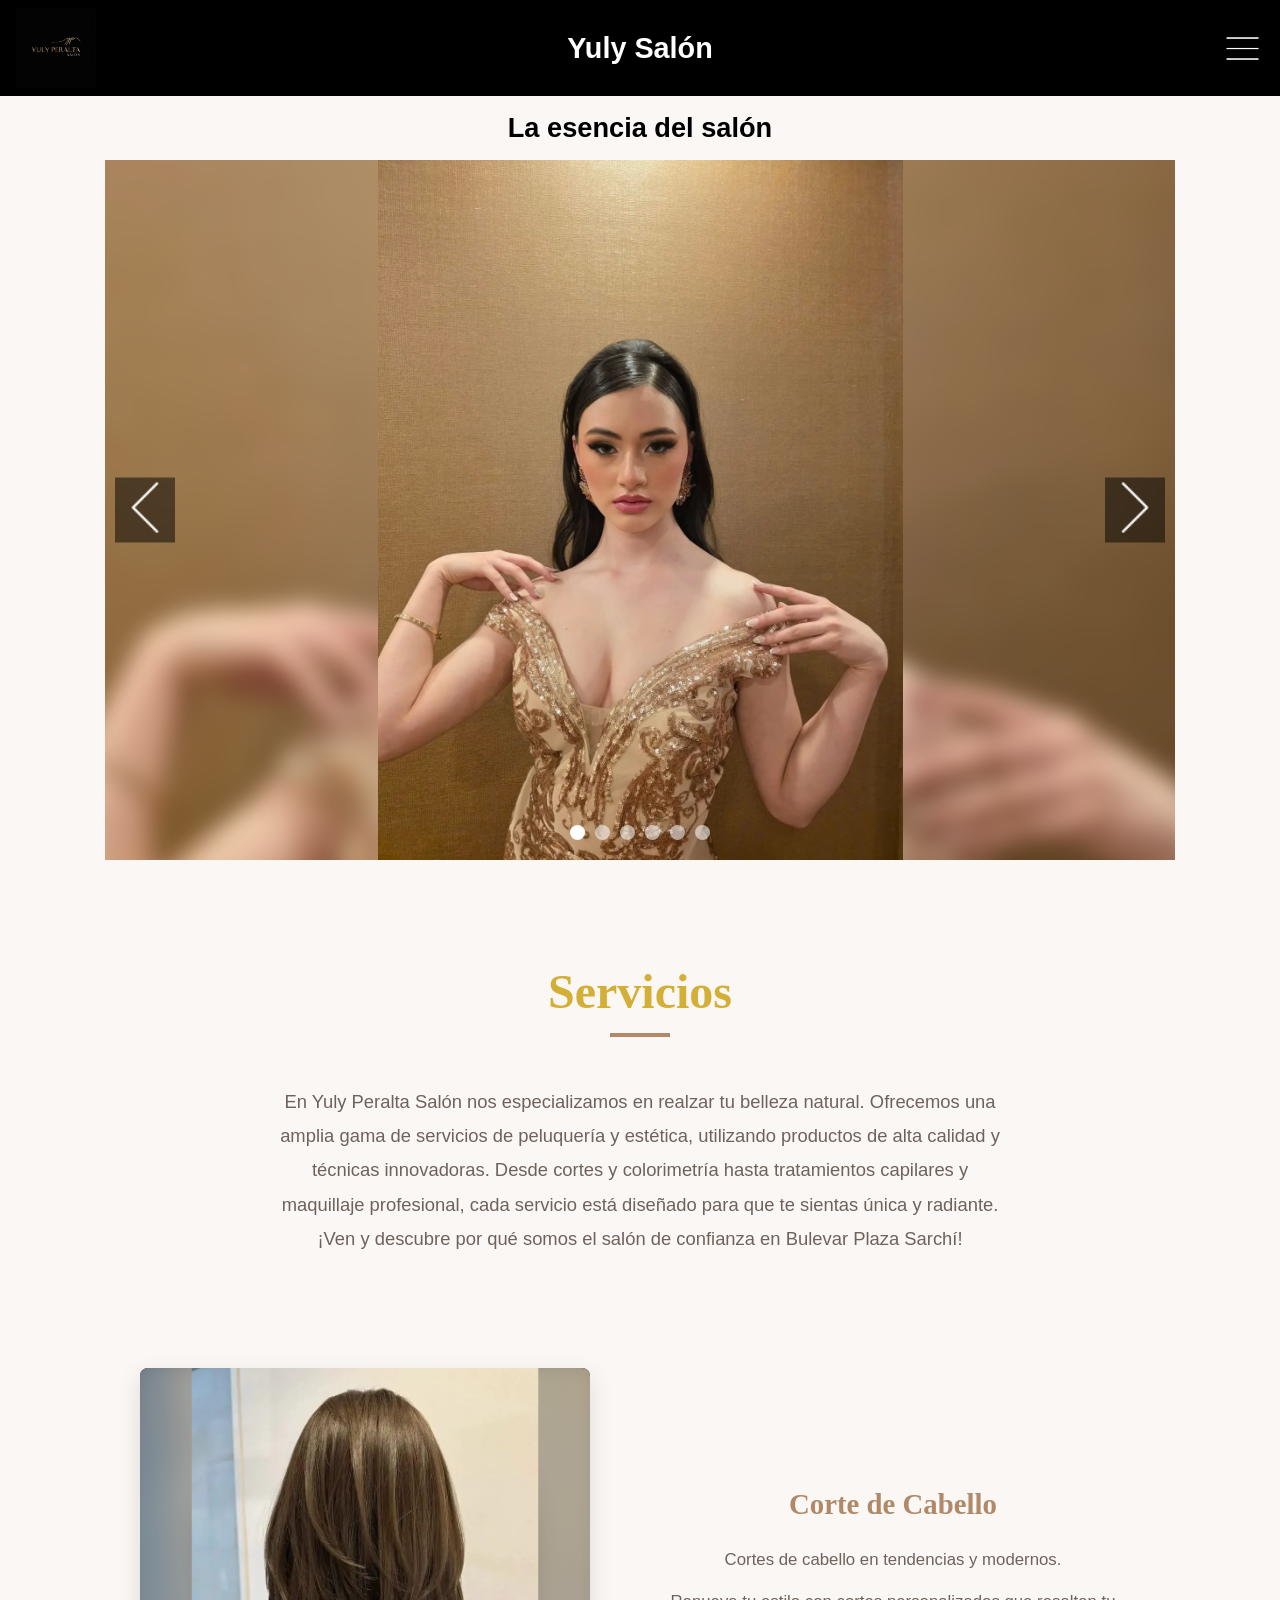
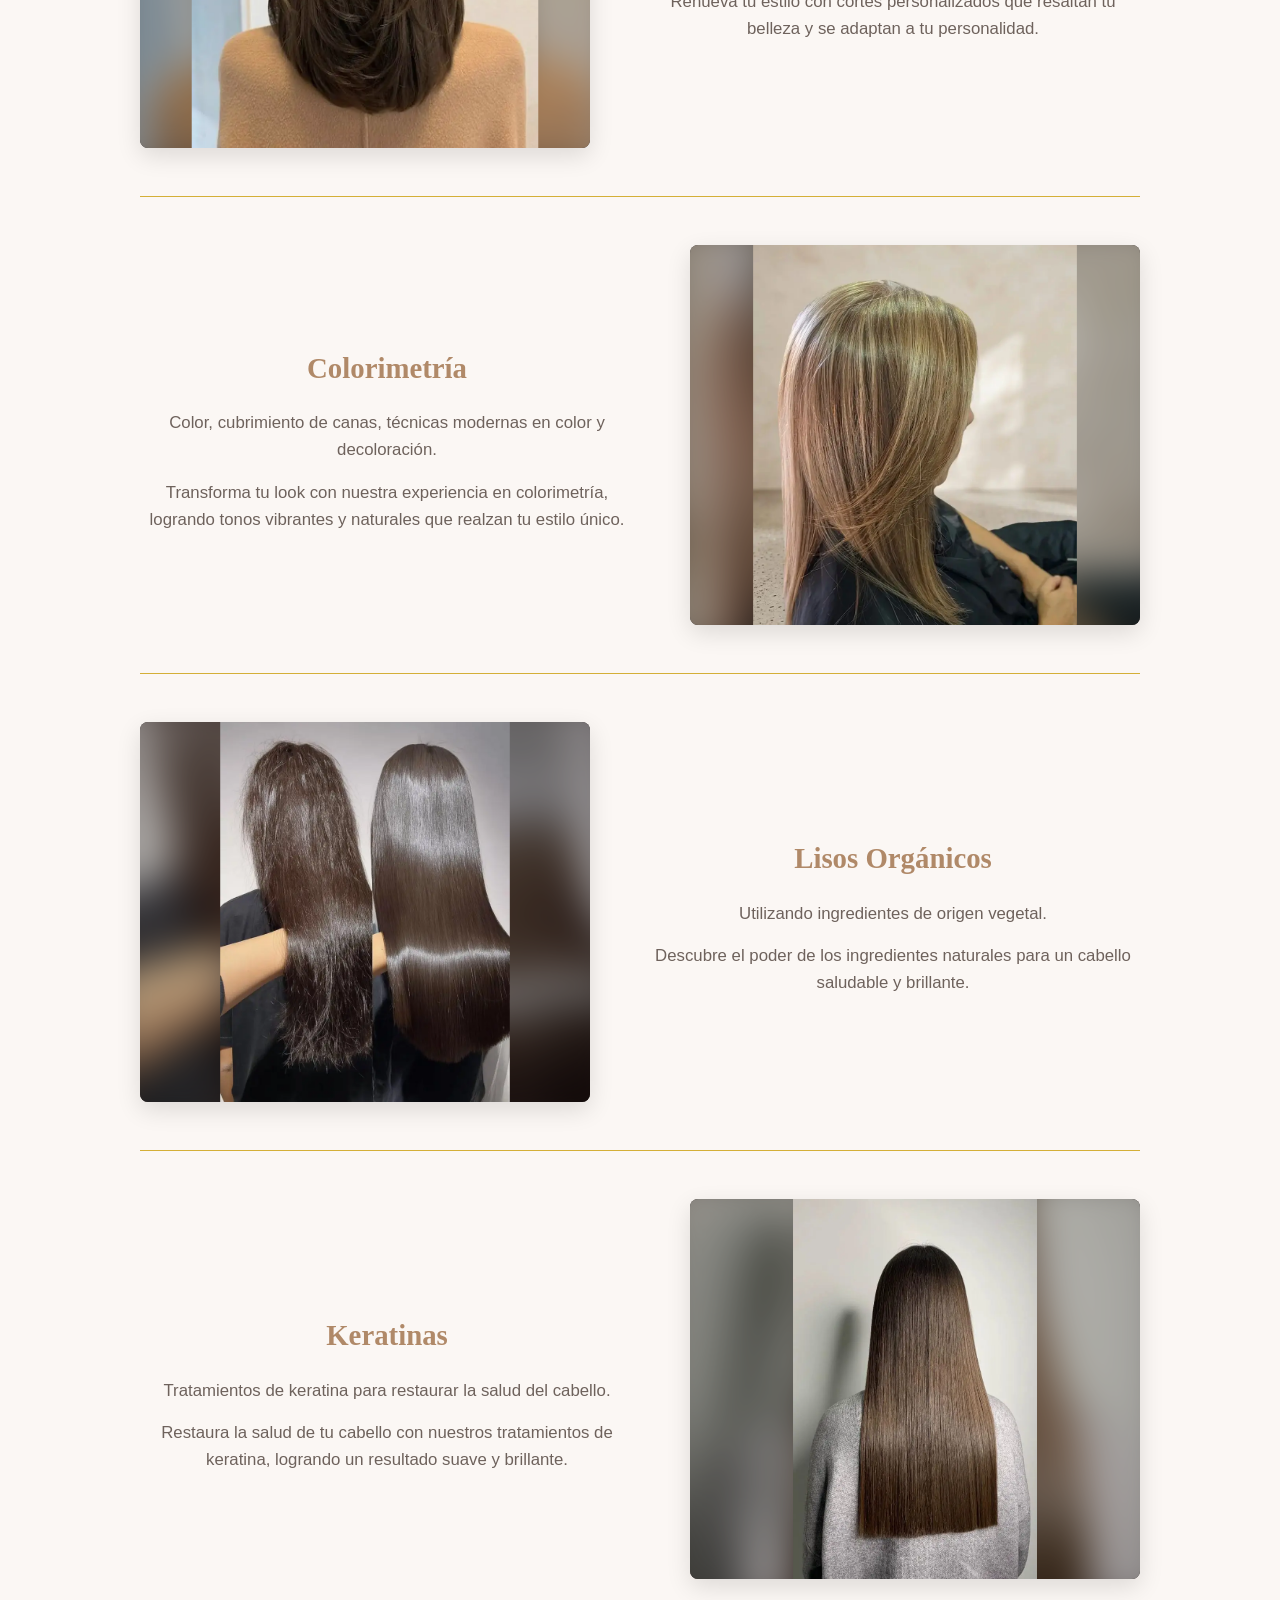
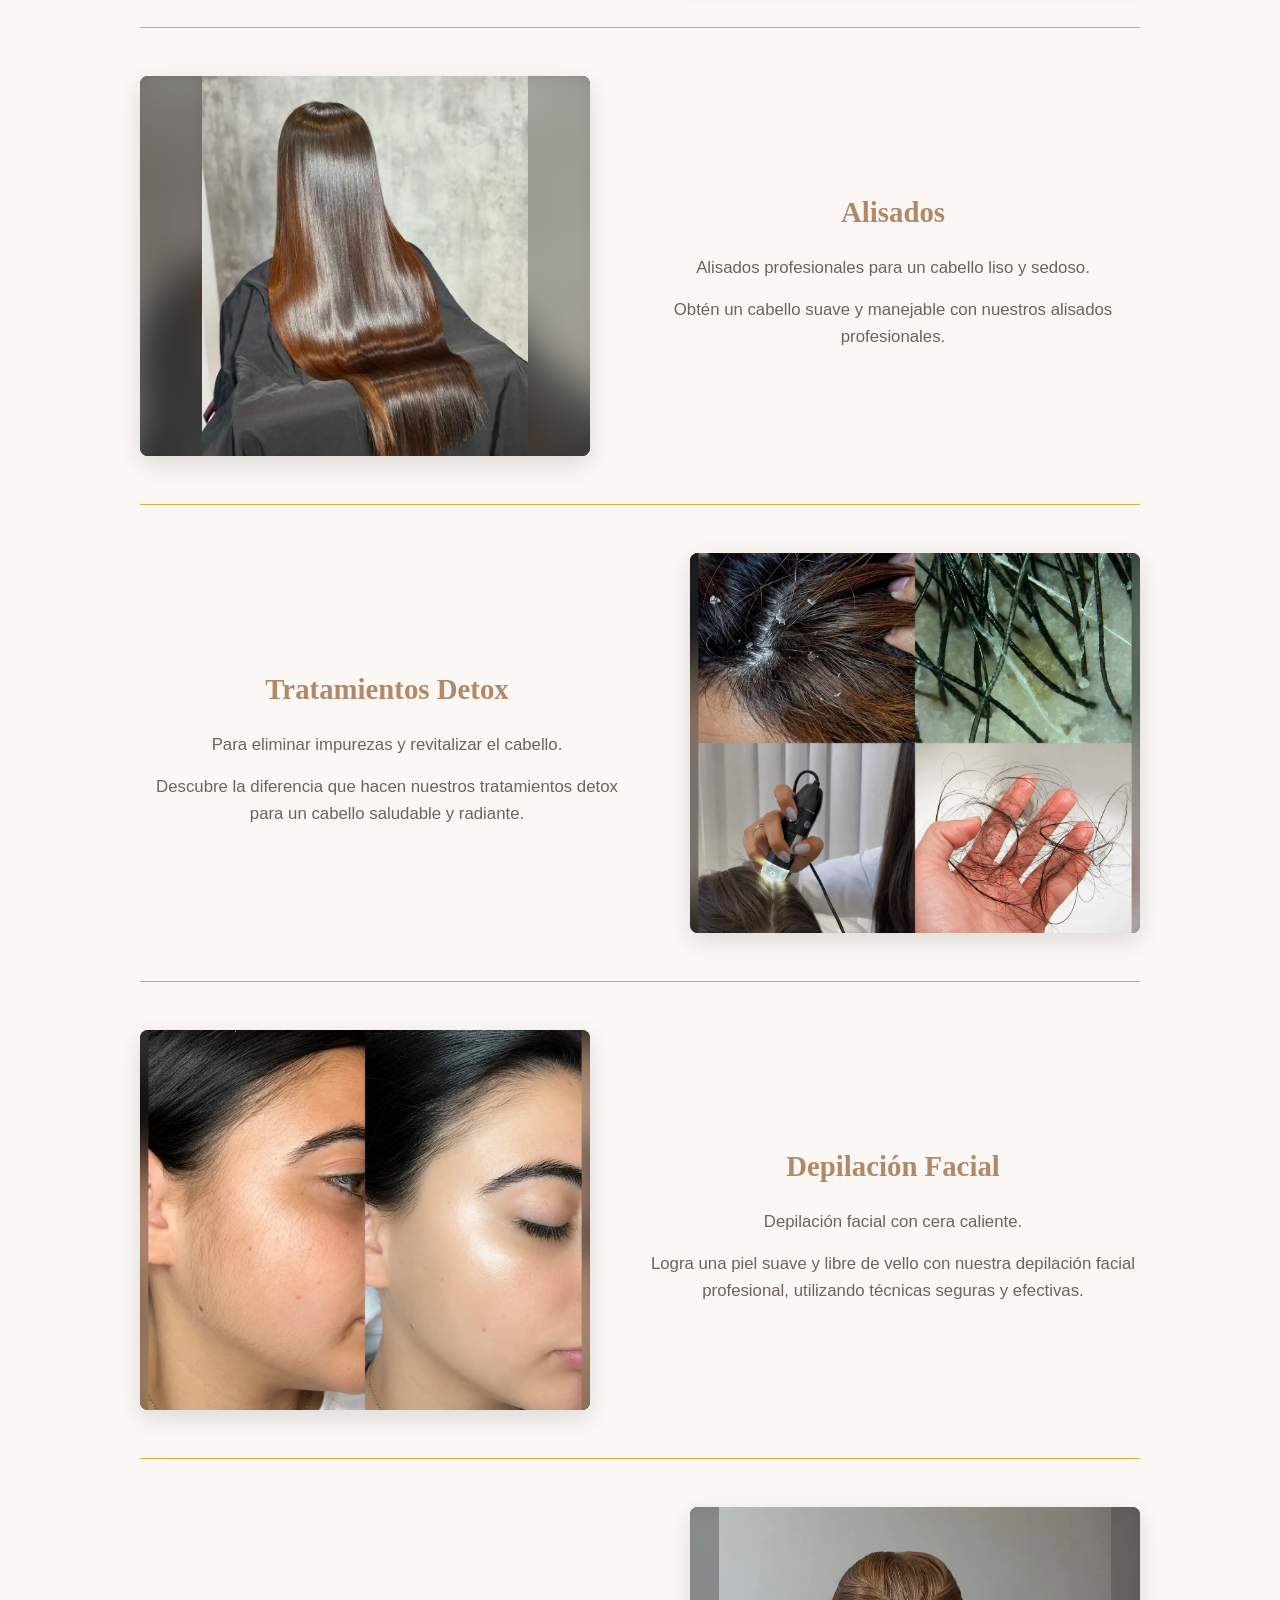
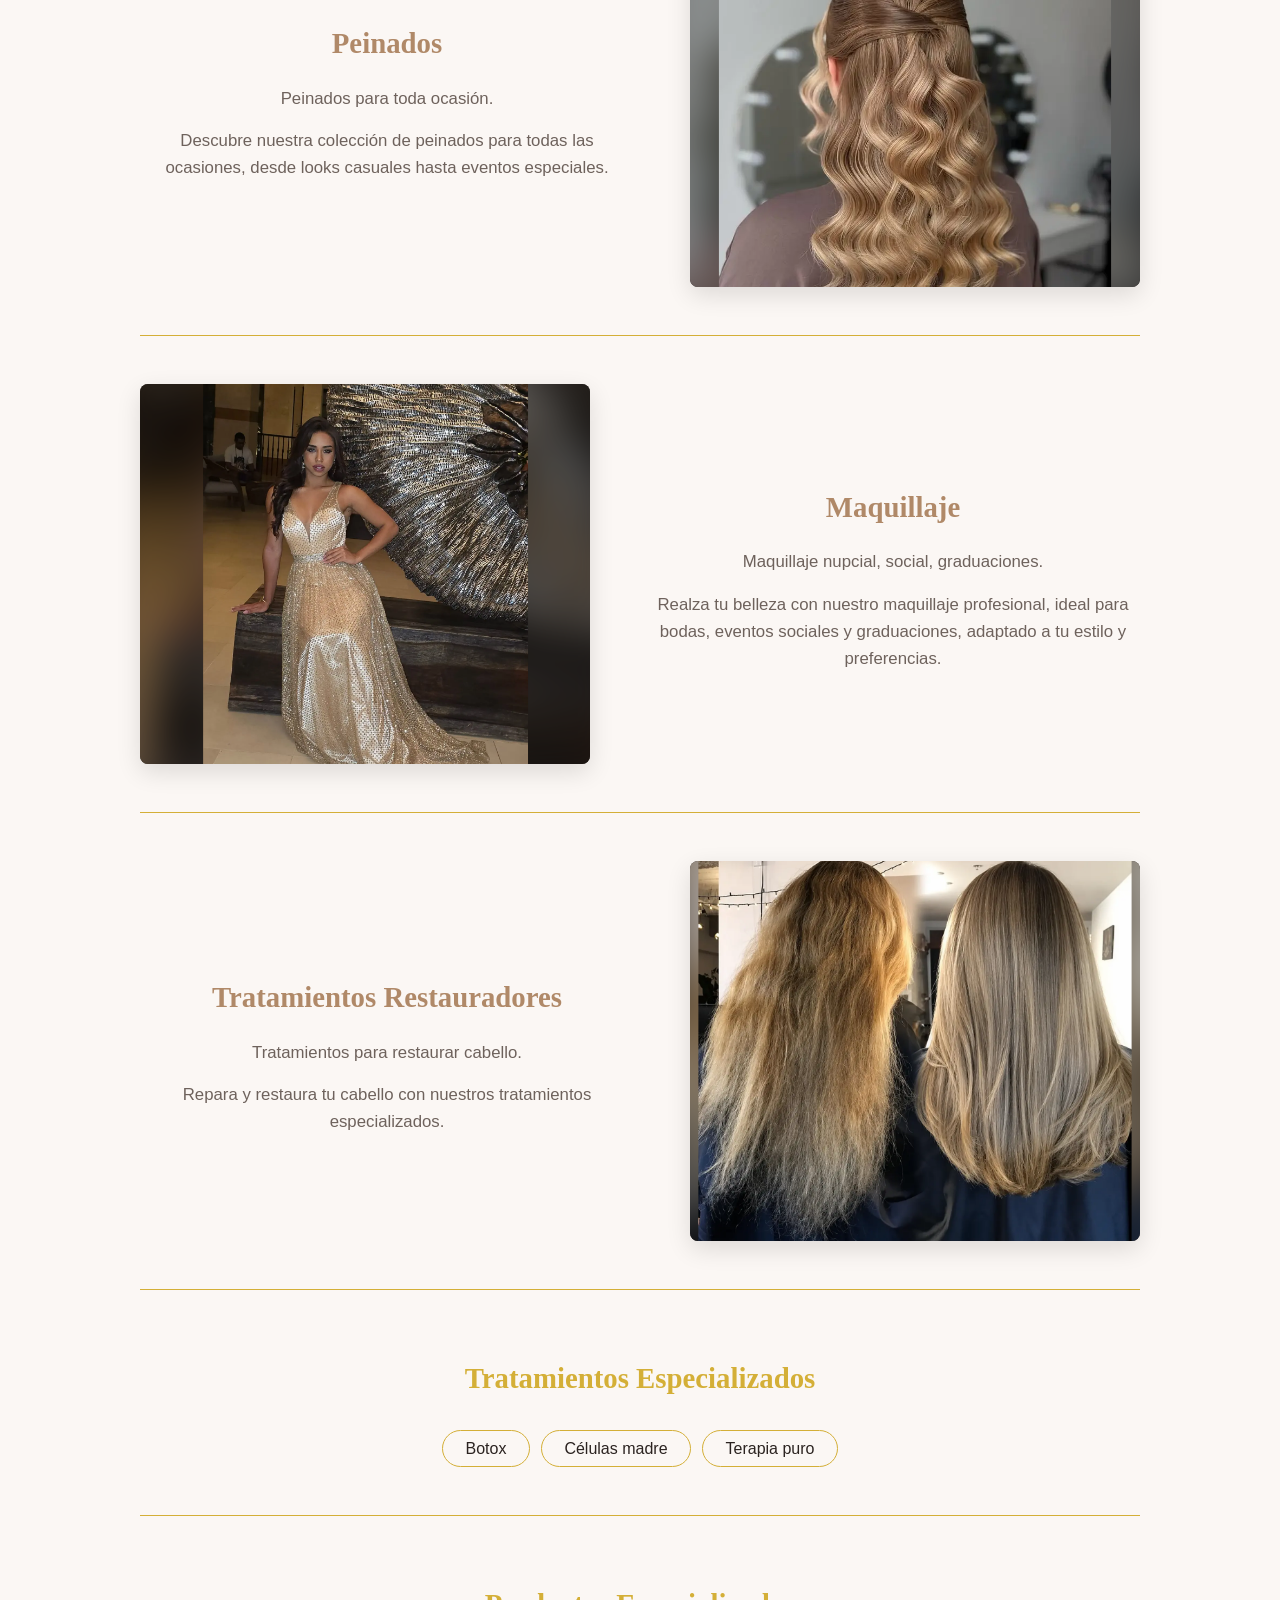
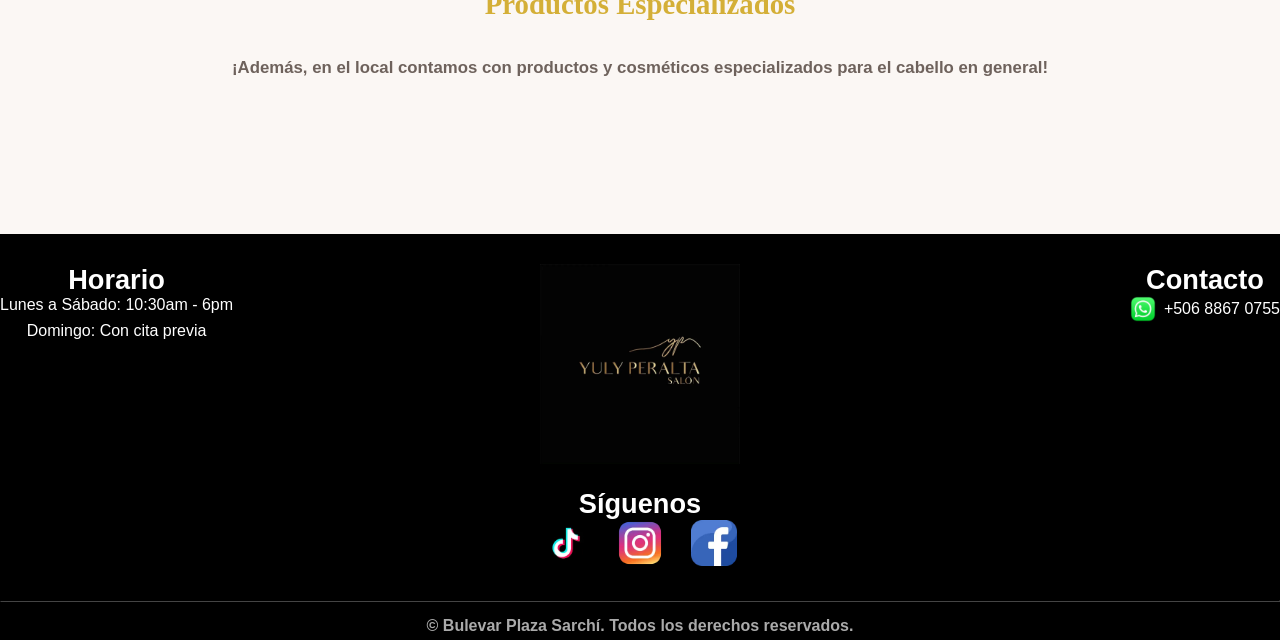
<file: pags/yulyPeraltaSalon.html>
<!DOCTYPE html>
<html lang="es">
<head>
    <meta charset="UTF-8">
    <meta name="viewport" content="width=device-width, initial-scale=1.0">
    <title>Yuly Peralta Salón en Plaza Bulevar Sarchí | Belleza, Estética y Salud Capilar</title>
    <meta name="description" content="Yuly Peralta Salón es tu centro de belleza y bienestar en Sarchí. Servicios de peluquería, colorimetría, alisados, tratamientos capilares, maquillaje y depilación. Productos de alta calidad y técnicas innovadoras para que te sientas radiante. Visítanos en Bulevar Plaza Sarchí.">
    <meta name="keywords" content="Yuly Peralta Salón, salón de belleza, peluquería, estética, tratamientos capilares, maquillaje, Sarchí, Bulevar Plaza Sarchí">
    <meta name="author" content=" Gimena Cubero, Carlos Barrios, Santiago Morales">
    <meta name="robots" content="index, follow">
    <link rel="icon" href="../img/bulevar/iconBulevar.png">
    <link rel="stylesheet" href="../estilos/propiedadesGeneralesMin/general.css">
    <link rel="stylesheet" href="../estilos/propiedadesGeneralesMin/headerGeneral.css">
    <link rel="stylesheet" href="../estilos/propiedadesGeneralesMin/mainGeneral.css">
    <link rel="stylesheet" href="../estilos/propiedadesGeneralesMin/footerGeneral.css">
    <link rel="stylesheet" href="../estilos/pagsMin/yulyPeraltaSalon.css">
</head>

<body>
    <header>   
        <img class="logo" src="../img/yuliPeraltaSalon/logo.webp" alt="Logo de Yuly Peralta Salón en Bulevar Sarchí" width="1080" height="1080">  
        <h1>Yuly Salón</h1>
        <button id="abrir" class="abrirMenu"> <img src="../img/extras/menuHamburguesa.png" alt="Menú tiendas" width="50" height="50"></button>
    </header>
        
    <nav class="nav" id="nav">
        <button id="cerrar" class="cerrarMenu"><img src="../img/extras/cerrarMenu.png" alt="Salir menú" width="50" height="50"></button>
        <ul class="navList">
            <li><a href="../index.html">Bulevar</a></li>
            <li><a href="aurum.html">Aurum</a></li>    
            <li><a href="betosPizza.html">Beto's Pizza</a></li>
            <li><a href="bowlo.html">Bowlo</a></li>
            <li><a href="distritohumo.html">Distrito Humo</a></li>
            <li><a href="hastaElElote.html">Hasta el Elote</a></li>
            <li><a href="ironfit.html">Ironfit08</a></li>
            <li><a href="raizTica.html">Raíz Tica Café</a></li>
            <li><a href="robchicken.html">Robchicken</a></li>
            <li><a href="rollArt.html">Roll Art</a></li>
            <li><a class="active" href="yulyPeraltaSalon.html">Yuly Peralta Salón</a></li>   
        </ul>
    </nav>

    <div class="overlay" id="overlay"></div>
    

    <main>

        <!-- Carrusel de Imagenes-->

        <section id="seccionCarrusel">
            <h2>La esencia del salón</h2>

            <div class="carruselContainer">
                <div class="carrusel" id="carrusel">
                    <div class="carruselItem">
                        <div class="fondoBorroso"></div>
                        <img src="../img/yuliPeraltaSalon/carru1.webp" alt="Servicio 1" fetchpriority="high" width="1200" height="1600">
                    </div>
                
                    <div class="carruselItem">
                        <div class="fondoBorroso"></div>
                        <img src="../img/yuliPeraltaSalon/carru2.webp" alt="Servicio 2" width="900" height="1600">
                    </div>
                
                    <div class="carruselItem">
                        <div class="fondoBorroso"></div>
                        <img src="../img/yuliPeraltaSalon/carru3.webp" alt="Servicio 3" width="960" height="960">
                    </div>
                
                    <div class="carruselItem">
                        <div class="fondoBorroso"></div>
                        <img src="../img/yuliPeraltaSalon/carru4.webp" alt="Servicio 4" width="736" height="736">
                    </div>
                
                    <div class="carruselItem">
                        <div class="fondoBorroso"></div>
                        <img src="../img/yuliPeraltaSalon/colorimetria.webp" alt="Servicio 5" width="896" height="1195">
                    </div>
                
                    <div class="carruselItem">
                        <div class="fondoBorroso"></div>
                        <img src="../img/yuliPeraltaSalon/keratina.webp" alt="Servicio 6" width="675" height="1200">
                    </div>
                
                </div>

                <button class="carruselBoton carruselBotonPrev" id="prevBtn"><img src="../img/extras/flechaIzquierda.png" alt="Desplazar imagen a la izquierda" width="50" height="50"></button>
                <button class="carruselBoton carruselBotonNext" id="nextBtn"><img src="../img/extras/flechaDerecha.png" alt="Desplazar imagen a la derecha" width="50" height="50"></button>
            
                <div class="contentIndicators" id="indicators"></div>
            
            
            </div>
        </section>

        <section class="servicios">

            <h2>Servicios</h2>

            <p class="serviciosIntro">En Yuly Peralta Salón nos especializamos en realzar tu belleza natural. Ofrecemos una amplia gama de servicios de peluquería y estética, utilizando productos de alta calidad y técnicas innovadoras. Desde cortes y colorimetría hasta tratamientos capilares y maquillaje profesional, cada servicio está diseñado para que te sientas única y radiante. ¡Ven y descubre por qué somos el salón de confianza en Bulevar Plaza Sarchí!</p>

            <div class="servicioLista">

                <div class="servicioFila">
                    <div class="servicioFilaImagen">
                        <div class="fondoBorroso"></div>
                        <img src="../img/yuliPeraltaSalon/corteTendencia.webp" alt="foto corte de cabello" loading="lazy" width="736" height="920">
                    </div>
                    <div class="servicioFilaTexto">
                        <h3>Corte de Cabello</h3>
                        <p>Cortes de cabello en tendencias y modernos.</p>
                        <div class="espacio"></div>
                        <p>Renueva tu estilo con cortes personalizados que resaltan tu belleza y se adaptan a tu personalidad.</p>
                    </div>
                </div>

                <div class="servicioFila">
                    <div class="servicioFilaImagen">
                        <div class="fondoBorroso"></div>
                        <img src="../img/yuliPeraltaSalon/colorimetria.webp" alt="foto colorimetria" loading="lazy" width="896" height="1195">
                    </div>
                    <div class="servicioFilaTexto">
                        <h3>Colorimetría</h3>
                        <p>Color, cubrimiento de canas, técnicas modernas en color y decoloración.</p>
                        <div class="espacio"></div>
                        <p>Transforma tu look con nuestra experiencia en colorimetría, logrando tonos vibrantes y naturales que realzan tu estilo único.</p>
                    </div>
                </div>

                <div class="servicioFila">
                    <div class="servicioFilaImagen">
                        <div class="fondoBorroso"></div>
                        <img src="../img/yuliPeraltaSalon/lisoOrganico.webp" alt="foto lisos organicos" loading="lazy" width="736" height="1104">
                    </div>
                    <div class="servicioFilaTexto">
                        <h3>Lisos Orgánicos</h3>
                        <p>Utilizando ingredientes de origen vegetal.</p>
                        <div class="espacio"></div>
                        <p>Descubre el poder de los ingredientes naturales para un cabello saludable y brillante.</p>
                    </div>
                </div>

                <div class="servicioFila">
                    <div class="servicioFilaImagen">
                        <div class="fondoBorroso"></div>
                        <img src="../img/yuliPeraltaSalon/keratina.webp" alt="foto keratinas" loading="lazy" width="675" height="1200">
                    </div>
                    <div class="servicioFilaTexto">
                        <h3>Keratinas</h3>
                        <p>Tratamientos de keratina para restaurar la salud del cabello.</p>
                        <div class="espacio"></div>
                        <p>Restaura la salud de tu cabello con nuestros tratamientos de keratina, logrando un resultado suave y brillante.</p>
                    </div>
                </div>

                <div class="servicioFila">
                    <div class="servicioFilaImagen">
                        <div class="fondoBorroso"></div>
                        <img src="../img/yuliPeraltaSalon/alisado.webp" alt="foto alisados" loading="lazy" width="736" height="981">
                    </div>
                    <div class="servicioFilaTexto">
                        <h3>Alisados</h3>
                        <p>Alisados profesionales para un cabello liso y sedoso.</p>
                        <div class="espacio"></div>
                        <p>Obtén un cabello suave y manejable con nuestros alisados profesionales.</p>
                    </div>
                </div>

                <div class="servicioFila">
                    <div class="servicioFilaImagen">
                        <div class="fondoBorroso"></div>
                        <img src="../img/yuliPeraltaSalon/collage.webp" alt="foto tratamientos detox" loading="lazy" width="1254" height="1254">
                    </div>
                    <div class="servicioFilaTexto">
                        <h3>Tratamientos Detox</h3>
                        <p>Para eliminar impurezas y revitalizar el cabello.</p>
                        <div class="espacio"></div>
                        <p>Descubre la diferencia que hacen nuestros tratamientos detox para un cabello saludable y radiante.</p>
                    </div>
                </div>

                <div class="servicioFila">
                    <div class="servicioFilaImagen">
                        <div class="fondoBorroso"></div>
                        <img src="../img/yuliPeraltaSalon/depilacion.webp" alt="foto depilacion facial con cera caliente" loading="lazy" width="1254" height="1254">
                    </div>
                    <div class="servicioFilaTexto">
                        <h3>Depilación Facial</h3>
                        <p>Depilación facial con cera caliente.</p>
                        <div class="espacio"></div>
                        <p>Logra una piel suave y libre de vello con nuestra depilación facial profesional, utilizando técnicas seguras y efectivas.</p>
                    </div>
                </div>

                <div class="servicioFila">
                    <div class="servicioFilaImagen">
                        <div class="fondoBorroso"></div>
                        <img src="../img/yuliPeraltaSalon/peinados.webp" alt="foto peinados para toda ocasion" loading="lazy" width="735" height="814">
                    </div>
                    <div class="servicioFilaTexto">
                        <h3>Peinados</h3>
                        <p>Peinados para toda ocasión.</p>
                        <div class="espacio"></div>
                        <p>Descubre nuestra colección de peinados para todas las ocasiones, desde looks casuales hasta eventos especiales.</p>
                    </div>
                </div>

                <div class="servicioFila">
                    <div class="servicioFilaImagen">
                        <div class="fondoBorroso"></div>
                        <img src="../img/yuliPeraltaSalon/maquillaje.webp" alt="foto maquillaje nupcial social graduaciones" loading="lazy" width="1200" height="1600">
                    </div>
                    <div class="servicioFilaTexto">
                        <h3>Maquillaje</h3>
                        <p>Maquillaje nupcial, social, graduaciones.</p>
                        <div class="espacio"></div>
                        <p>Realza tu belleza con nuestro maquillaje profesional, ideal para bodas, eventos sociales y graduaciones, adaptado a tu estilo y preferencias.</p>
                    </div>
                </div>

                <div class="servicioFila">
                    <div class="servicioFilaImagen">
                        <div class="fondoBorroso"></div>
                        <img src="../img/yuliPeraltaSalon/tratamientos.webp" alt="foto tratamientos para restaurar cabello" loading="lazy" width="1254" height="1254">
                    </div>
                    <div class="servicioFilaTexto">
                        <h3>Tratamientos Restauradores</h3>
                        <p>Tratamientos para restaurar cabello.</p>
                        <div class="espacio"></div>
                        <p>Repara y restaura tu cabello con nuestros tratamientos especializados.</p>
                    </div>
                </div>

                <div class="servicioFila servicioFilaCentrada">
                    <div class="servicioFilaTexto">
                        <h3>Tratamientos Especializados</h3>
                        <ul class="listaEtiquetas">
                            <li>Botox</li>
                            <li>Células madre</li>
                            <li>Terapia puro</li>
                        </ul>
                    </div>
                </div>

                <div class="servicioFila servicioFilaCentrada">
                    <div class="servicioFilaTexto">
                        <h3>Productos Especializados</h3>
                        <p><strong>¡Además, en el local contamos con productos y cosméticos especializados para el cabello en general!</strong></p>
                    </div>
                </div>

            </div>

        </section>

                


    </main>
    <footer>
        <div class="footerTop">
            <div class="footerCol footerLogo">
                <img class="logoFooter" src="../img/yuliPeraltaSalon/logo.webp" alt="logo" loading="lazy" width="1254" height="1254">
            </div>

            <div class="footerCol footerHorario">
                <p>Horario</p>
                <ul>
                    <li>Lunes a Sábado: 10:30am - 6pm</li>
                    <li>Domingo: Con cita previa</li>
                </ul>
            </div>
            
            <div class="footerCol footerContacto">
                <p>Contacto</p>
                <ul>
                    <li><a href="https://wa.me/88670755"><img src="../img/extras/whatsapp.webp" alt="WhatsApp" loading="lazy" width="128" height="128">+506 8867 0755</a></li>
                </ul>
                    
            </div>

            <div class="footerCol footerSiguenos">
                <p>Síguenos</p>
                <ul class="redesSociales">
                    <li><a href="https://www.tiktok.com/@yulyperaltasalon?is_from_webapp=1&sender_device=pc"> <img src="../img/extras/tiktok.webp" alt="Síguenos en Tik Tok" loading="lazy" width="128" height="128"></a></li>
                    <li><a href="https://www.instagram.com/yulyperaltasalon?utm_source=ig_web_button_share_sheet&igsh=ZDNlZDc0MzIxNw=="> <img src="../img/extras/instagram.webp" alt="Síguenos en Instagram" loading="lazy" width="128" height="128"></a></li>
                    <li><a href="https://www.facebook.com/157203741084824?ref=NONE_xav_ig_profile_page_web"> <img src="../img/extras/facebook.webp" alt="Síguenos en Facebook" loading="lazy" width="128" height="128"></a></li>
                </ul>
            </div>
        
        </div>
        <hr>
        <p class="copyright">&copy; Bulevar Plaza Sarchí. Todos los derechos reservados.</p>
    </footer>
    <script src="../js/main.js"></script>
</body>
</html>
</file>
<file: estilos/propiedadesGeneralesMin/general.css>
*{box-sizing:border-box;padding:0;margin:0}html{scroll-behavior:smooth;font-size:100%}body{font-family:'Segoe UI',Tahoma,Geneva,Verdana,sans-serif}h1{font-size:1.8rem}h2{font-size:1.7rem;text-align:center;padding:1rem 0}h3{font-size:1.3rem}h4{font-size:1rem}.precio{font-weight:700}@media (max-width:667px){html{font-size:87.5%}}
</file>
<file: estilos/propiedadesGeneralesMin/headerGeneral.css>
*{margin:0;padding:0;box-sizing:border-box}header{display:grid;grid-template-columns:1fr auto 1fr;align-items:center;gap:1rem;padding:.5rem 1rem;background-color:#000;min-height:80px;position:relative}.logoContainer{grid-column:1;justify-self:start}.logo{width:auto;height:80px;max-width:90px;flex-shrink:0;object-fit:contain}h1{grid-column:2;text-align:center;color:#fff}h1 span{display:block}.abrirMenu,.cerrarMenu{grid-column:3;justify-self:end;background:none;border:none;cursor:pointer;padding:.25rem;display:flex;align-items:center;justify-content:center;-webkit-tap-highlight-color:#fff0}.abrirMenu img,.cerrarMenu img{width:35px;height:35px;display:block}.nav{opacity:0;visibility:hidden;display:flex;flex-direction:column;align-items:flex-end;gap:1rem;position:absolute;top:0;right:0;bottom:0;background-color:#7a3c1c;padding:2rem;z-index:40}.nav.visible{opacity:1;visibility:visible}.navList{list-style-type:none;display:flex;flex-direction:column;align-items:flex-end;gap:1.5rem}.navList li a{text-decoration:none;color:#fff;padding:2px;border-bottom:#fff;font-size:1.3rem}.nav.visible .navList li{border-bottom:2px solid rgb(255 255 255 / .3);padding-bottom:.5rem;width:100%;text-align:right}.nav.visible .navList li:last-child{border-bottom:none}.overlay{position:fixed;top:0;left:0;width:100%;height:100%;background-color:rgb(0 0 0 / .5);z-index:20;opacity:0;visibility:hidden}.overlay.active{opacity:1;visibility:visible}.bodyNoScroll{overflow:hidden;position:fixed;width:100%}@media screen and (max-height:760px){.nav{padding:1.5rem}}@media screen and (min-width:1400px){.header{padding:05rem 2rem;min-height:110px;gap:2rem}.abrirMenu,.cerrarMenu{display:none}.overlay{display:none}.nav{opacity:1;visibility:visible;position:static;flex-direction:row;background-color:#7a3c1c;padding:0;box-shadow:none;justify-content:center;font-size:18px}.navList{flex-direction:row;align-items:center}.nav.visible .navList li{border-bottom:none;padding-bottom:0;width:auto}.navList li a{color:#fff;height:100%;width:100%;display:flex;align-items:center;padding:12px 0}.nav .active{background-color:#5e2d15;white-space:nowrap;height:100%;padding:12px}h1{font-size:2.5rem}h1 span{display:inline}.logo{max-width:150px;height:130px;width:110px}}
</file>
<file: estilos/propiedadesGeneralesMin/mainGeneral.css>
.carruselContainer{position:relative;max-width:1070px;margin:0 auto;overflow:hidden}.carrusel{display:flex;transition:transform .5s ease-in-out}.carruselItem{min-width:100%;position:relative;overflow:hidden}.carruselItem img{width:100%;height:550px;object-fit:cover;display:block;position:relative}.fondoBorroso{position:absolute;top:0;left:0;width:100%;height:100%;background-size:cover;background-position:center;filter:blur(15px);transform:scale(1.15);z-index:0}.carruselBoton img{width:40px;height:40px}.carruselBoton{position:absolute;top:50%;transform:translateY(-50%);background-color:rgb(0 0 0 / .5);color:#fff;border:none;cursor:pointer;font-size:18px;transition:background .3s}.carruselBoton:hover{background:rgb(0 0 0 / .8)}.carruselBotonPrev{left:10px}.carruselBotonNext{right:10px}.contentIndicators{position:absolute;bottom:20px;left:50%;transform:translateX(-50%);display:flex;gap:10px}.indicator{width:15px;height:15px;border-radius:50%;background-color:rgb(255 255 255 / .551);cursor:pointer;transition:background .3s}.indicator.active{background-color:#fff}.fotoTitulo img{object-fit:cover;height:150px;width:90%;border-radius:8px}.fotoTitulo img{filter:brightness(50%)}.tituloLista li{font-size:14px}@media (min-width:430px){.carruselBoton img{width:60px;height:60px}.carruselItem img{width:100%;height:700px;object-fit:contain}.fondoBorroso{background-image:url();filter:blur(10px)}}.fotoTitulo{display:flex;justify-content:center;position:relative}.titulo{position:absolute;top:50%;left:50%;transform:translate(-50%,-50%)}.titulo h3{font-size:2rem;color:#fff;text-align:center}.categorias{display:grid;grid-template-columns:1fr;gap:1rem;padding:1rem}.platillo{background:rgb(255 255 255 / .7);padding:1rem;border-radius:8px;border:1px solid #e9ecef;text-align:start;gap:1rem;display:grid;grid-template-columns:1fr auto;align-items:center;height:12rem}@media screen and (max-width:910px){.platillo{height:auto;padding:3rem}}.listas{display:grid;grid-template-columns:1fr;gap:1rem;padding:1rem}.tituloLista{background:rgb(255 255 255 / .7);backdrop-filter:blur(4px);padding:1rem;border-radius:8px;border:1px solid #e9ecef;text-align:start;height:auto;width:100%;margin:0 auto}.tituloProducto{text-align:center;padding:.5rem 0}.listas ul li{display:flex;justify-content:center}p{font-size:14px}.precio p{font-size:1rem}.nota{font-size:12px}@media screen and (min-width:910px){.platillo{height:9rem}.categorias{grid-template-columns:repeat(2,1fr);gap:2rem 40px;margin:0 auto;width:80%;padding:1rem 2rem}.platillo.centradaDesktop{grid-column:1/-1;justify-self:start;margin:0 auto;width:50%}.tituloLista{width:37%;height:13rem}.fotoTitulo img{width:1275px;height:250px}p{font-size:1rem}.listas ul li{font-size:1rem}.titulo h3{font-size:2.5rem;color:#fff}}
</file>
<file: estilos/propiedadesGeneralesMin/footerGeneral.css>
*{box-sizing:border-box}img{max-width:100%;height:auto}footer{background-color:#000;color:#fff;width:100%}footer p{font-weight:600;font-size:1.3rem}footer ul{list-style:none}footer a{color:#fff;text-decoration:none}.footerTop{display:grid;grid-template-areas:"logo" "horario" "contacto" "siguenos" "boton";justify-items:center;text-align:center;gap:35px;width:100%;max-width:100%}.footerLogo{grid-area:logo}.footerHorario{grid-area:horario}.footerContacto{grid-area:contacto}.footerSiguenos{grid-area:siguenos}.footerBtn{grid-area:boton}.logoFooter{width:200px}.footerHorario ul li,.footerContacto ul li a{font-size:1.05rem;margin-bottom:8px}.footerContacto ul li a{display:inline-flex;align-items:center;gap:8px;justify-content:center}.footerContacto img{width:22px;height:22px}.redesSociales{display:flex;gap:20px;justify-content:center}.redesSociales img{width:34px;height:34px}.btnResenas{background-color:#333;border:none;border-radius:6px;padding:10px 24px;cursor:pointer;font-size:1rem}.btnResenas a{color:#fff}footer hr{border-color:#444;margin:40px 0 15px;width:100%}.copyright{text-align:center;font-size:.9rem;color:#aaa}@media (min-width:1000px){footer{padding-top:30px}.footerTop{grid-template-columns:1fr 1fr 1fr;grid-template-areas:"horario logo contacto" "horario siguenos contacto" "horario boton contacto";align-items:start;gap:20px;max-width:1400px;margin:0 auto}.footerHorario{justify-self:start;text-align:center}.footerHorario p{text-align:center}.footerContacto{justify-self:end;text-align:center}.footerContacto p{text-align:center}.footerContacto ul li a{justify-content:center}.footerLogo,.footerSiguenos,.footerBtn{justify-self:center}.footerHorario p,.footerContacto p,.footerSiguenos p{font-size:1.7rem}.footerHorario ul li,.footerContacto ul li a{font-size:1rem}.logoFooter{width:200px}.redesSociales{gap:28px}.redesSociales img{width:46px;height:46px}.footerContacto img{width:26px;height:26px}.btnResenas{background-color:#7a3c1c;font-size:1.15rem}footer hr{margin:10px 0 10px}.copyright{font-size:1rem;padding:5px 0}}
</file>
<file: estilos/pagsMin/principal.css>
#contenedorVideo{position:relative;width:100%;height:calc(100svh - 97.2px);background:#000;overflow:hidden}@media screen and (min-width:1400px){#contenedorVideo{height:calc(100vh - 202px)}}#contenedorVideo video{width:100%;height:100%;object-fit:cover;top:0;left:0}#contenedorVideo #botonMaps{z-index:10;position:absolute;bottom:20px;left:50%;transform:translateX(-50%)}#botonMaps{background-color:rgba(30 30 30 / 20%);backdrop-filter:blur(2px);border-radius:10px;padding:12px}#botonMaps a{text-decoration:none;color:#fff;font-size:1.5rem}#botonMaps img{height:1.5rem;width:1.5rem}#tiendasComida,#tiendasGenerales{display:grid;grid-template-columns:repeat(1,minmax(0,400px));justify-content:center;gap:1.5rem;padding:2rem 1rem;width:100%}.tituloSeccion{grid-column:1 / -1}#tiendasComida article,#tiendasGenerales article{background-color:#fff;border-radius:12px;box-shadow:0 10px 10px rgb(0 0 0 / .5);transition:transform 0.3s ease,box-shadow 0.3s ease;min-width:0}#tiendasComida article:hover,#tiendasGenerales article:hover{transform:translateY(-6px);box-shadow:0 8px 18px rgb(0 0 0 / .25)}#tiendasComida article a,#tiendasGenerales article a{display:flex;flex-direction:column;height:100%;text-decoration:none;color:inherit}#tiendasComida article .imgFicha,#tiendasGenerales article .imgFicha{width:100%;overflow:hidden;border-radius:12px 12px 0 0}#tiendasComida article img,#tiendasGenerales article img{width:100%;height:100%;object-fit:contain;background-color:#111;display:block}#tiendasComida article h3,#tiendasGenerales article h3{padding:.7rem .5rem .2rem;text-align:center;font-size:.95rem;line-height:1.3}#tiendasComida article p,#tiendasGenerales article p{padding:0 .6rem 1rem;text-align:center;font-size:.78rem;color:#555;line-height:1.4;flex-grow:1}#tiendasComida article img[src*="bowlo"]{background-color:#40503F}#tiendasComida article img[src*="rollArt"]{background-color:#fff}#tiendasComida article img[src*="raizTica"]{background-color:#000}#tiendasComida article img[src*="distritoHumo"]{background-color:#000}main h2{text-align:center}body{background-color:#f7f4ee}@media (min-width:1000px){#tiendasComida{grid-template-columns:repeat(4,minmax(0,300px));gap:2rem}#tiendasGenerales{grid-template-columns:repeat(2,minmax(0,300px));gap:2rem}}
</file>
<file: estilos/pagsMin/aurum.css>
body{background-color:#fdfcfc}.nombreDescripcion h4{font-size:19px}#nav{background-color:#B8860B}#segundoNav{background-color:#B8860B;box-shadow:0 2px 4px rgb(0 0 0 / .1);position:sticky;display:flex;flex-wrap:wrap;top:0;z-index:35;padding:0;margin:1rem 0;justify-content:center}#segundoNav a{white-space:nowrap;font-size:1rem;padding:1rem 1rem;text-decoration:none;color:#fff;transition:background 0.2s;height:100%}@media (hover:hover){.platillo:hover{box-shadow:0 12px 20px rgb(230 222 2 / .844);transform:translateY(-1px)}.tituloLista:hover{box-shadow:0 12px 20px rgb(230 222 2 / .844);transform:translateY(-1px)}#segundoNav a:hover{background:#967114}}@media (min-width:1400px){.nav .active{background-color:#967114}}.scrollTop{scroll-margin-top:165px}@media screen and (min-width:285px){.scrollTop{scroll-margin-top:240px}}@media screen and (min-width:333px){.scrollTop{scroll-margin-top:145px}}@media screen and (min-width:509px){.scrollTop{scroll-margin-top:100px}}@media screen and (min-width:1013px){.scrollTop{scroll-margin-top:60px}}@media screen and (min-width:1400px){.menu nav{padding:.5rem;display:flex;gap:.5rem;overflow-x:auto}#segundoNav{gap:15px}#segundoNav a{font-size:1.3rem}.scrollTop{scroll-margin-top:65px}}
</file>
<file: estilos/pagsMin/betosPizza.css>
#nav{background-color:#740202}.tituloLista{height:16rem}@media screen and (min-width:910px){.categorias{width:68%}#foccacia{display:flex;justify-content:center;align-items:center}#foccacia .nombreDescripcion{align-items:center}}@media screen and (max-width:978px){.platillo{height:auto;padding:2rem}}@media (hover:hover){.platillo:hover{box-shadow:0 12px 20px rgb(116 2 2 / .844);transform:translateY(-1px)}.tituloLista:hover{box-shadow:0 12px 20px rgb(116 2 2 / .844);transform:translateY(-1px)}}@media (min-width:1400px){.nav .active{background-color:#520202}}
</file>
<file: estilos/pagsMin/bowlo.css>
header,footer{background-color:#40503F}.nav{background-color:#364335}.nav li a{color:#fff}.platillo{display:flex;padding:1.5rem}#acompanamientosAloha,#salsasAlohaBowlo{height:20rem}#acompanamientosBigAloha,#salsas{height:20rem}@media screen and (max-width:909px){#acompanamientosAloha,#salsasAlohaBowlo{height:auto}#acompanamientosBigAloha,#salsas{height:auto}#baseTropiBowl{height:auto}}.platillo ul li{list-style:none}.tituloLista{display:grid;height:10rem;background-color:#364335}.listas ul li{text-align:left}.precioBowlo{justify-self:center;background-color:#51654f;border-radius:27px;color:#fff;margin:20px;padding:1rem}.platillo.centradaDesktop{height:15rem}@media screen and (min-width:910px){.platillo.centradaDesktop{justify-content:center}.precioBowlo{grid-column:1/-1}.platillo{height:9.5rem}#baseTropiBowl,#spread{height:12rem}}@media (hover:hover){.platillo:hover{box-shadow:0 12px 20px #51654f;transform:translateY(-1px)}.tituloLista:hover{box-shadow:0 12px 20px #51654f;transform:translateY(-1px)}}@media (min-width:1400px){.nav .active{background-color:#303b2f}}
</file>
<file: estilos/pagsMin/distritoHumo.css>
#spanPrecio{display:inline;font-weight:400}#precioSecundario{font-weight:700}#precioBebidas{text-align:center;font-weight:700;font-size:.8rem}.nav{background-color:rgb(0 0 0 / .83)}#salsasCuadro{height:10rem}.tituloLista li{font-size:13px}.titulo p{color:#fff}@media screen and (max-width:1051px){.platillo{height:auto;padding:2rem}}@media screen and (min-width:910px){#salsasCuadro{width:20%;height:11rem}#grenuda,#famosa{height:auto;width:60%}}@media (hover:hover){.platillo:hover{box-shadow:0 12px 20px #000;transform:translateY(-1px)}.tituloLista:hover{box-shadow:0 12px 20px #000;transform:translateY(-1px)}}@media (min-width:1400px){.nav .active{background-color:rgb(17 17 17 / .83)}}@media screen and (min-width:910px){.tituloLista{height:auto}}
</file>
<file: estilos/pagsMin/hastaElElote.css>
#nav{background-color:#DEA544}.nav li a{color:#000}.platillo.centradaDesktop{height:14.5rem;display:flex;justify-content:center;width:16rem}#listaExtras ul{list-style:none;font-size:14px}@media (hover:hover){.platillo:hover{box-shadow:0 12px 20px #f4b64b;transform:translateY(-1px)}.tituloLista:hover{box-shadow:0 12px 20px #f4b64b;transform:translateY(-1px)}}@media screen and (max-width:946px){.platillo{height:auto;padding:2rem}}@media (min-width:1400px){.nav .active{background-color:#c1903a}}
</file>
<file: estilos/pagsMin/ironfit.css>
#nav{background-color:#a6a223}.nav li a{color:#000}#irinfitColor{color:#ad9508;display:inline}#carruselIronFit img{width:380px;height:470px}body{background-color:#F5F4F1}.informacion{padding:3.5rem 6vw 4rem;color:#1C1C1C}.informacion h2{font-size:2rem;font-weight:900;text-align:center;text-transform:uppercase;letter-spacing:2px;color:#1C1C1C;margin:0 0 2.4rem}.informacion h2::after{content:"";display:block;width:60px;height:4px;margin:.9rem auto 0;background-color:gold}.informacionLista{max-width:1000px;margin:0 auto}.informacionBloque{display:flex;flex-direction:column;gap:1.4rem;padding:2.4rem 0;border-bottom:1px solid gold}.informacionBloque:last-child{border-bottom:none}.informacionImagen{width:100%;aspect-ratio:4 / 3;position:relative;border-radius:10px;overflow:hidden;background-color:#1C1C1C;box-shadow:0 8px 24px rgb(0 0 0 / .12);transition:transform 0.3s ease,box-shadow 0.3s ease}.informacionImagen:hover{transform:translateY(-4px);box-shadow:0 14px 32px rgb(0 0 0 / .18)}.informacionImagen .fondoBorroso{position:absolute;top:0;left:0;width:100%;height:100%;background-size:cover;background-position:center;filter:blur(18px) brightness(.7);transform:scale(1.15)}.informacionImagen img{position:relative;z-index:1;width:100%;height:100%;object-fit:contain;display:block;transform:scale(1.3)}.informacionTexto{width:100%;text-align:center}.informacionEtiqueta{display:inline-block;font-size:.75rem;font-weight:700;text-transform:uppercase;letter-spacing:1.5px;color:#ad9508;border:1px solid gold;border-radius:4px;padding:.25rem .6rem;margin-bottom:.8rem}.informacionTexto p{font-size:.98rem;line-height:1.7;color:#43494D;margin:0;text-align:center}@media (min-width:1000px){.informacion{padding:5.5rem 6vw 6.5rem}.informacion h2{font-size:2.8rem}.informacionBloque{flex-direction:row;align-items:center;gap:3.5rem;padding:3rem 0}.informacionBloque:nth-child(even){flex-direction:row-reverse}.informacionImagen{flex:0 0 45%;min-width:0;aspect-ratio:4 / 3;height:auto}.informacionEtiqueta{font-size:.8rem}.informacionTexto{flex:1;min-width:0}.informacionTexto p{font-size:1.05rem;line-height:1.75;text-align:center}}@media (min-width:1400px){.nav .active{background-color:#8b871d}}
</file>
<file: estilos/pagsMin/raizTica.css>
.logo{object-fit:cover}#nav{background-color:#5e8015}h1{color:#c56d29}#segundoNav{background-color:#5e8015;box-shadow:0 2px 4px rgb(0 0 0 / .1);position:sticky;display:flex;flex-wrap:wrap;justify-content:center;top:0;z-index:35;padding:0;margin:1rem 0}#segundoNav a{white-space:nowrap;font-size:1rem;padding:1rem .3rem;text-decoration:none;color:#fff;transition:background 0.2s;height:100%}.scrollTop{scroll-margin-top:165px}@media screen and (min-width:261px){.scrollTop{scroll-margin-top:190px}}@media screen and (min-width:312px){.scrollTop{scroll-margin-top:145px}}@media screen and (min-width:433px){.scrollTop{scroll-margin-top:100px}}@media screen and (min-width:987px){.scrollTop{scroll-margin-top:60px}}@media(hover:hover){#segundoNav a:hover{background:#425a0f}}ul li{list-style:none}.tituloLista{height:auto}.textoCentro{text-align:center;margin:2px}@media screen and (max-width:1304px){.platillo{height:auto;padding:2rem}}@media screen and (min-width:1400px){.menu nav{padding:.5rem;display:flex;gap:.5rem;overflow-x:auto}#segundoNav{gap:15px}#segundoNav a{font-size:1.3rem}.scrollTop{scroll-margin-top:65px}}@media (hover:hover){.platillo:hover{box-shadow:0 12px 20px #173510;transform:translateY(-1px)}.tituloLista:hover{box-shadow:0 12px 20px #173510;transform:translateY(-1px)}}@media (min-width:1400px){.nav .active{background-color:#4d6911}}
</file>
<file: estilos/pagsMin/robChicken.css>
#nav{background-color:#c8990cef}#salsas,#orden-pa-picar{height:auto}.textoCentro{text-align:center;margin:2px}.titulo em{color:#fff;text-align:center}@media screen and (max-width:1105px){.platillo{height:auto;padding:2rem}}@media (hover:hover){.platillo:hover{box-shadow:0 12px 20px #c8990cef;transform:translateY(-1px)}.tituloLista:hover{box-shadow:0 12px 20px #c8990cef;transform:translateY(-1px)}}@media (min-width:1400px){.nav .active{background-color:#a8810def}}
</file>
<file: estilos/pagsMin/rollArt.css>
header{background-color:#F0A096}footer{background-color:#fff;color:#000}footer a{color:#000}h1{color:#000}.nombreLista{font-weight:700;white-space:pre-wrap}#salsas ul li{font-size:.9rem}.abrirMenu img,.cerrarMenu img{filter:invert(1)}.nav{background-color:#F0A096}.navList li a{color:#000}#nav{background-color:#d5877d}footer{background-color:#F0A096}#salsas{height:auto}#toppings{height:auto}#empaque{height:auto}#listaPostres{height:auto}#listaBubblesTea{height:auto}#listaEntradas{height:auto}.copyright{color:#000}.platillo{padding:2rem}@media screen and (min-width:798px){#salsas ul li{font-size:1rem}#salsas{height:18rem}}@media (hover:hover){.platillo:hover{box-shadow:0 12px 20px #d5877d;transform:translateY(-1px)}.tituloLista:hover{box-shadow:0 12px 20px #d5877d;transform:translateY(-1px)}}@media (min-width:1400px){.nav .active{background-color:#b3756d}}
</file>
<file: estilos/pagsMin/yulyPeraltaSalon.css>
.logoTitulo img{object-fit:cover}.espacio{height:1rem}body{background-color:#FBF7F4}.servicios{padding:3.5rem 6vw 4rem;color:#2B2320;font-family:Arial,Helvetica,sans-serif}.servicios h2{font-family:Georgia,"Times New Roman",serif;font-size:2.4rem;font-weight:700;text-align:center;color:#D4AF37;margin:0}.servicios h2::after{content:"";display:block;width:60px;height:4px;margin:.9rem auto 0;background-color:#B08968}.serviciosIntro{max-width:720px;margin:1.6rem auto 2.8rem;text-align:center;font-size:1.05rem;line-height:1.75;color:#6E625C}.servicioLista{max-width:1000px;margin:0 auto}.servicioFila{display:flex;flex-direction:column;gap:1.4rem;padding:2.4rem 0;border-bottom:1px solid #D4AF37}.servicioFila:last-child{border-bottom:none}.servicioFilaImagen{width:100%;aspect-ratio:4 / 3;position:relative;border-radius:8px;overflow:hidden;background-color:#2B2320;box-shadow:0 8px 24px rgb(0 0 0 / .12);transition:transform 0.3s ease,box-shadow 0.3s ease}.servicioFilaImagen:hover{transform:translateY(-4px);box-shadow:0 14px 32px rgb(0 0 0 / .18)}.servicioFilaImagen .fondoBorroso{position:absolute;top:0;left:0;width:100%;height:100%;background-size:cover;background-position:center;filter:blur(18px) brightness(.75);transform:scale(1.15)}.servicioFilaImagen img{position:relative;z-index:1;width:100%;height:100%;object-fit:contain;display:block;transform:scale(1.14)}.servicioFilaTexto{width:100%;text-align:center}.servicioFilaTexto h3{padding:1rem;font-family:Georgia,"Times New Roman",serif;font-size:1.35rem;color:#B08968;margin:0 0 .6rem;text-align:center}.servicioFilaTexto p{font-size:.95rem;line-height:1.6;color:#6E625C;margin:0;text-align:center}.servicioFilaCentrada{flex-direction:column;text-align:center}.servicioFilaCentrada h3{padding:1.5rem;color:#D4AF37;font-size:1.5rem}.listaEtiquetas{list-style:none;display:flex;flex-wrap:wrap;justify-content:center;gap:.7rem;padding:0;margin:.7rem 0 0}.listaEtiquetas li{border:1px solid #D4AF37;border-radius:20px;padding:.5rem 1.2rem;font-size:.95rem}@media (min-width:1000px){.servicios{padding:5.5rem 6vw 6.5rem}.servicios h2{font-size:3rem}.serviciosIntro{font-size:1.15rem;line-height:1.85;margin:2rem auto 4rem}.servicioFila{flex-direction:row;align-items:center;gap:3.5rem;padding:3rem 0}.servicioFila:nth-child(even){flex-direction:row-reverse}.servicioFilaImagen{flex:0 0 45%;min-width:0;aspect-ratio:auto;height:380px}.servicioFilaTexto h3{font-size:1.8rem}.servicioFilaTexto p{font-size:1.05rem}.listaEtiquetas li{font-size:1rem;padding:.55rem 1.4rem}}#nav{background-color:#bda262}@media (min-width:1400px){.nav .active{background-color:#a58d55}}
</file>
